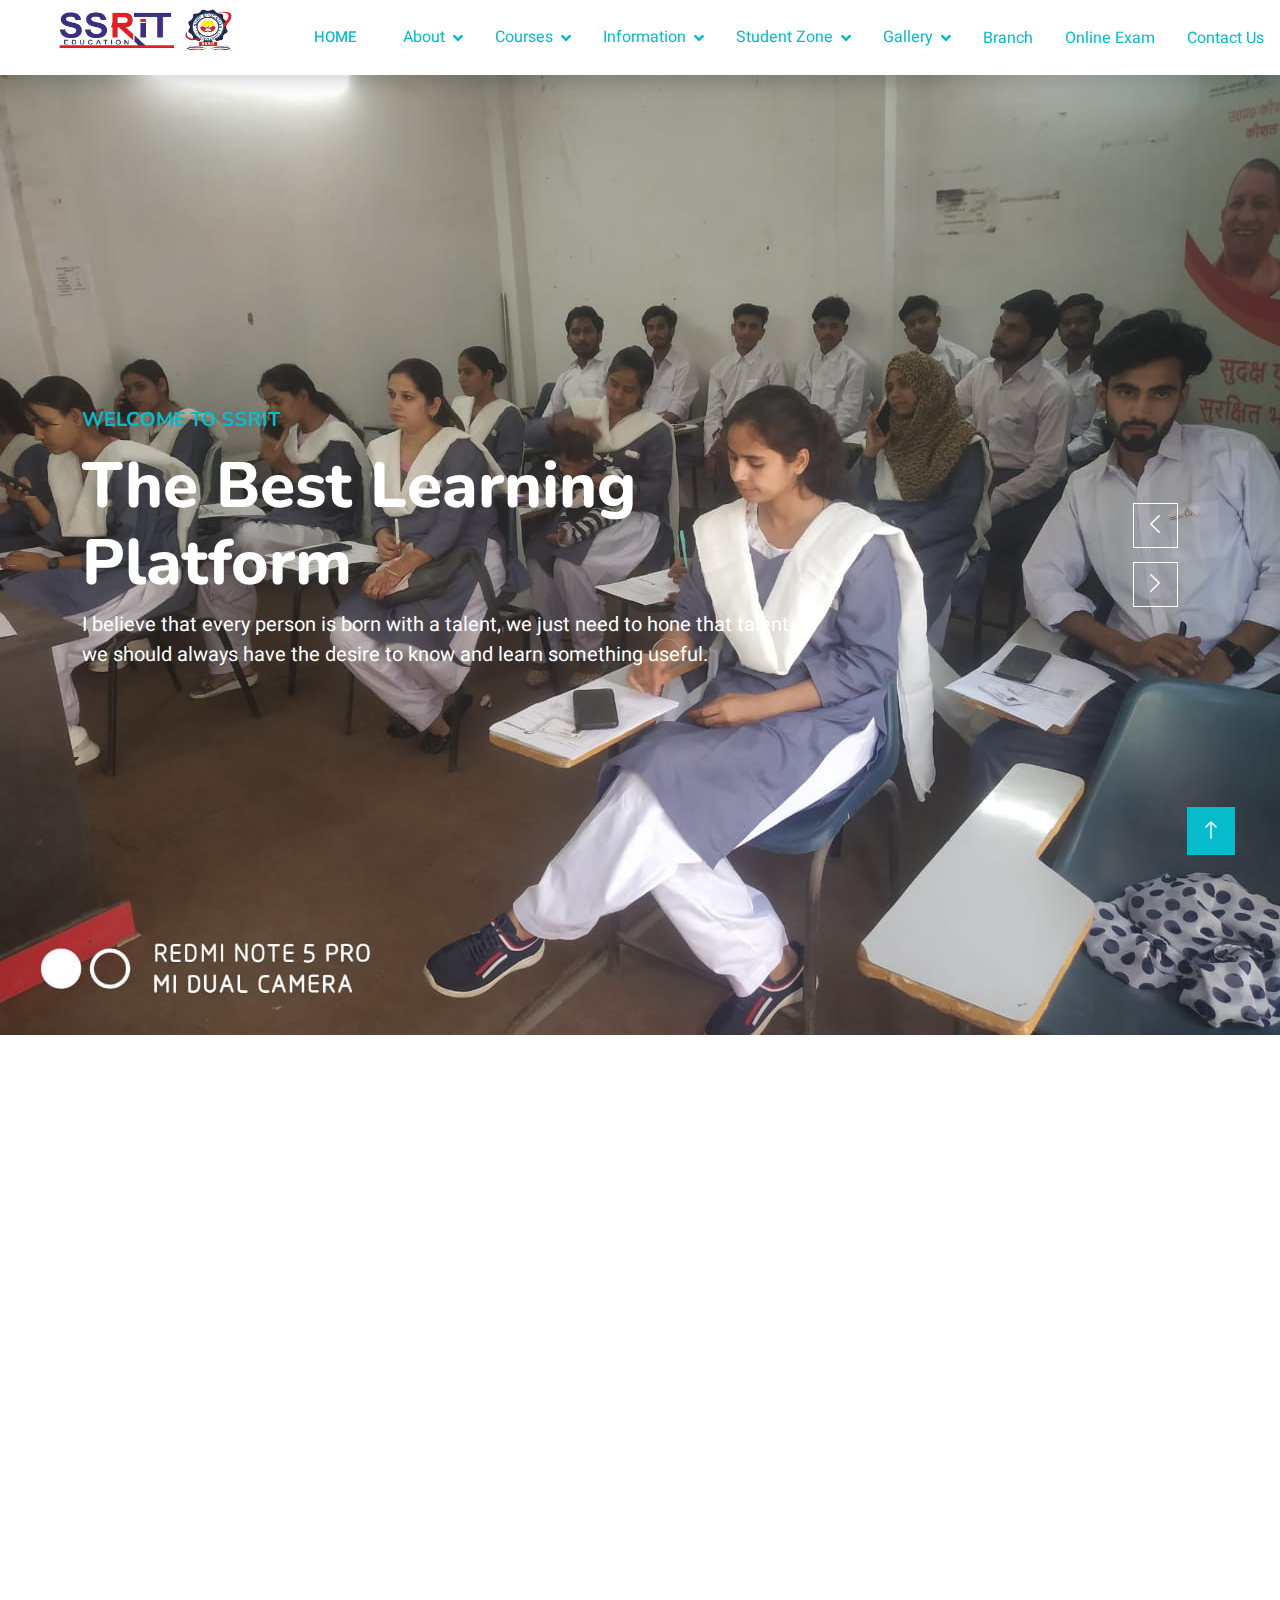
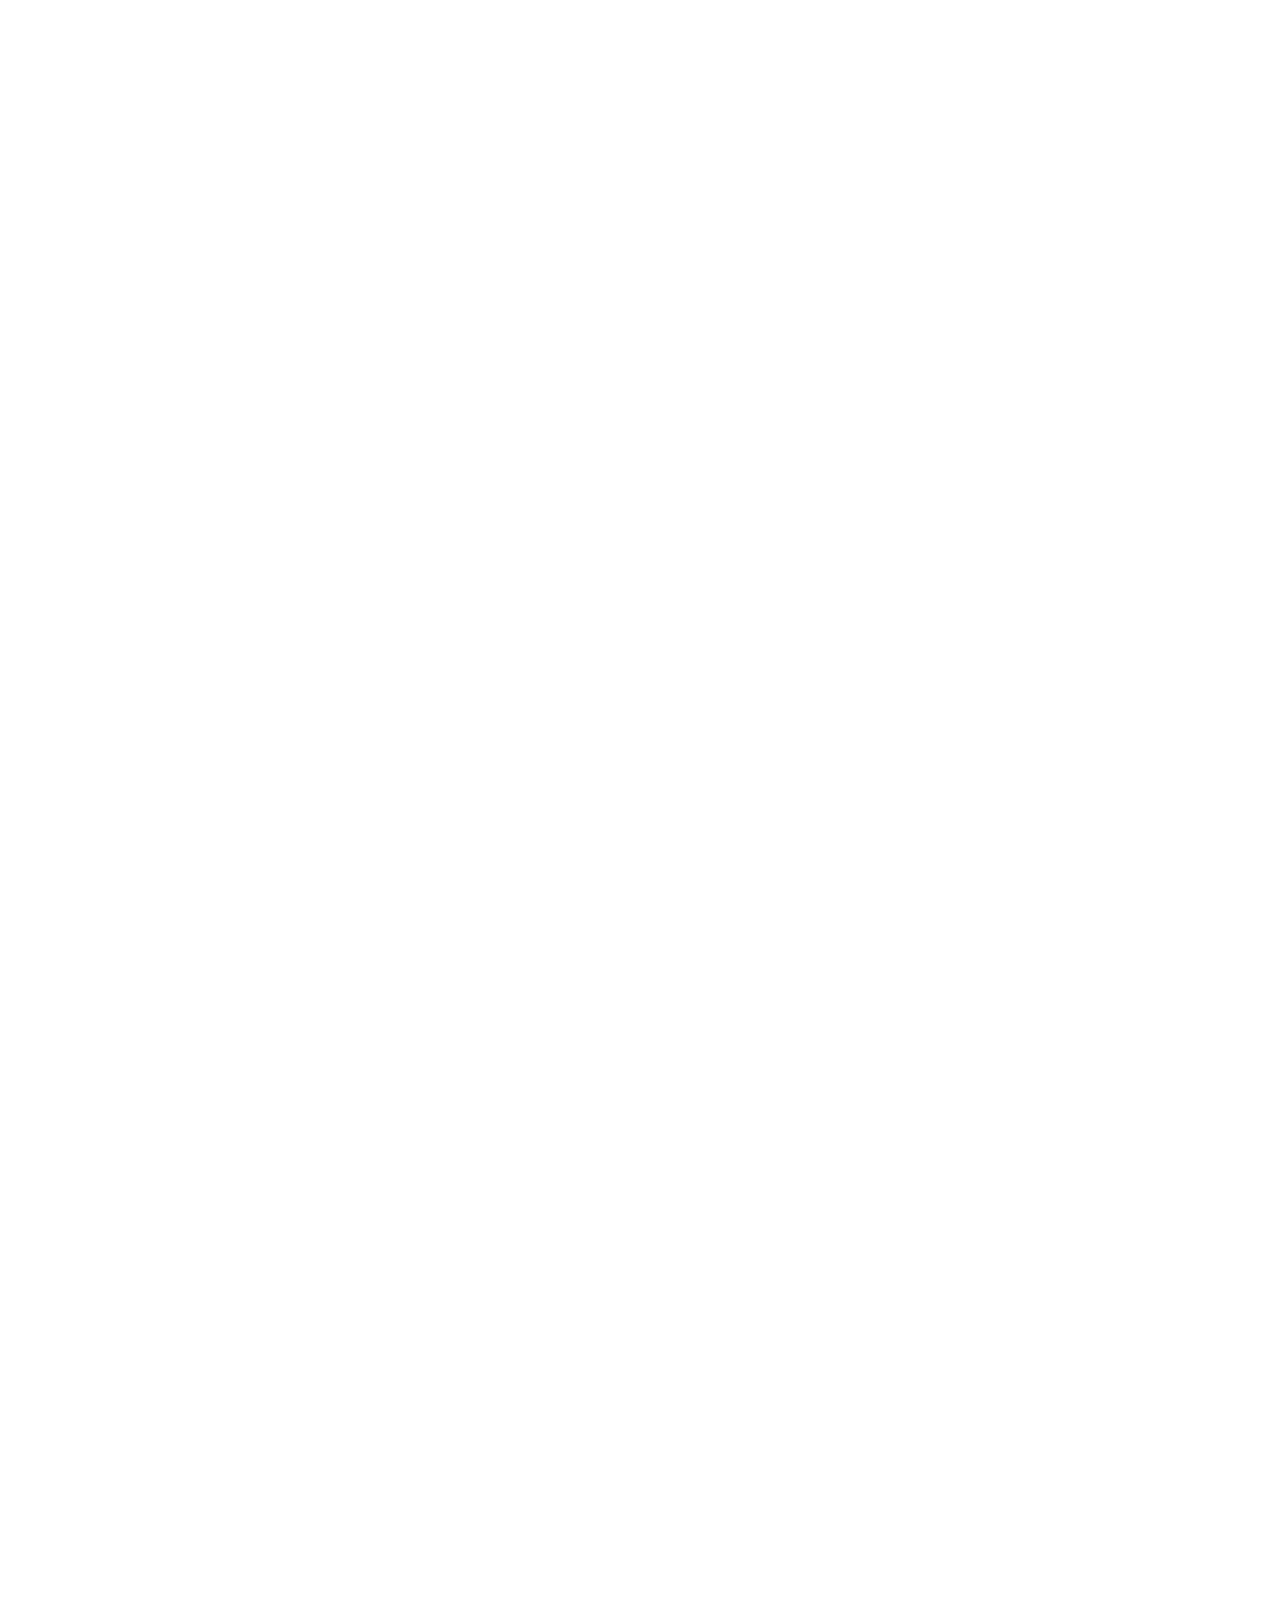
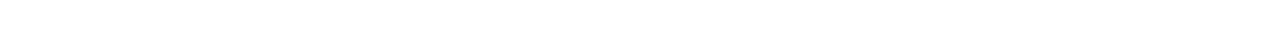
<file: index.html>
<!DOCTYPE html>
<html lang="en">

<head>
    <meta charset="utf-8">
    <title>SSRIT </title>
    <meta content="width=device-width, initial-scale=1.0" name="viewport">
    <meta content="" name="keywords">
    <meta content="" name="description">

    <!-- Favicon -->
    <link href="img/favicon.ico" rel="icon">

    <!-- Google Web Fonts -->
    <link rel="preconnect" href="https://fonts.googleapis.com">
    <link rel="preconnect" href="https://fonts.gstatic.com" crossorigin>
    <link href="https://fonts.googleapis.com/css2?family=Heebo:wght@400;500;600&family=Nunito:wght@600;700;800&display=swap" rel="stylesheet">

    <!-- Icon Font Stylesheet -->
    <link href="https://cdnjs.cloudflare.com/ajax/libs/font-awesome/5.10.0/css/all.min.css" rel="stylesheet">
    <link href="https://cdn.jsdelivr.net/npm/bootstrap-icons@1.4.1/font/bootstrap-icons.css" rel="stylesheet">

    <!-- Libraries Stylesheet -->
    <link href="lib/animate/animate.min.css" rel="stylesheet">
    <link href="lib/owlcarousel/assets/owl.carousel.min.css" rel="stylesheet">

    <!-- Customized Bootstrap Stylesheet -->
    <link href="css/bootstrap.min.css" rel="stylesheet">

    <!-- Template Stylesheet -->
    <link href="css/style.css" rel="stylesheet">
</head>

<body>
    <!-- Spinner Start -->
    <div id="spinner" class="show bg-white position-fixed translate-middle w-100 vh-100 top-50 start-50 d-flex align-items-center justify-content-center">
        <div class="spinner-border text-primary" style="width: 3rem; height: 3rem;" role="status">
            <span class="sr-only">Loading...</span>
        </div>
    </div>
    <!-- Spinner End -->


    <!-- Navbar Start -->
    <nav class="navbar navbar-expand-lg bg-white navbar-light shadow sticky-top p-0">
        <a href="index.html" class="navbar-brand d-flex align-items-center px-4 px-lg-5">
           <img src="img/photo scrolling/logo.png" width="200" height="100" alt="">
        </a>
        <button type="button" class="navbar-toggler me-4" data-bs-toggle="collapse" data-bs-target="#navbarCollapse">
            <span class="navbar-toggler-icon"></span>
        </button>
        <div class="collapse navbar-collapse" id="navbarCollapse">
            <div class="navbar-nav ms-auto p-4 p-lg-0">
                <a href="index.html" class="nav-item nav-link active">Home</a>
                </div>
                
                <div class="nav-item dropdown">
                    <a href="#" class="nav-link dropdown-toggle" data-bs-toggle="dropdown">About</a>
                    <div class="dropdown-menu fade-down m-0">
                        <a href="Who.html" class="dropdown-item">Who we are ?</a>
                        <a href="Director.html" class="dropdown-item">Director Message</a>
                        <a href="Staff.html" class="dropdown-item">Management & Staff</a>
                    </div>
            </div>
            <div class="nav-item dropdown">
                <a href="#" class="nav-link dropdown-toggle" data-bs-toggle="dropdown">Courses</a>
                <div class="dropdown-menu fade-down m-0">
                    <a href="Accounting.html" class="dropdown-item">Accounting Courses</a>
                    <a href="Software.html" class="dropdown-item">Software Courses</a>
                    <a href="OtherCourses.html" class="dropdown-item">Other Courses</a>
                </div>
        </div>
        <div class="nav-item dropdown">
            <a href="#" class="nav-link dropdown-toggle" data-bs-toggle="dropdown">Information</a>
            <div class="dropdown-menu fade-down m-0">
                <a href="Rules.html" class="dropdown-item">Rules & Regulation</a>
                <a href="Achievers.html" class="dropdown-item">Our Achievers</a>
              
</div>
    </div>
                <div class="nav-item dropdown">
                    <a href="#" class="nav-link dropdown-toggle" data-bs-toggle="dropdown">Student Zone</a>
                    <div class="dropdown-menu fade-down m-0">
                        <a href="Certificate.html" class="dropdown-item">Certificate Download</a>
                        <a href="Attendance.html" class="dropdown-item">Attendance</a>
                       
                    </div>
                </div>


                <div class="nav-item dropdown">
                    <a href="#" class="nav-link dropdown-toggle" data-bs-toggle="dropdown">Gallery</a>
                    <div class="dropdown-menu fade-down m-0">
                        <a href="Picture.html" class="dropdown-item">Picture Gallery</a>
                        <a href="Video.html" class="dropdown-item">Video Gallery</a>
                       
                    </div>
                </div>
                 
                   
                </div>
                <a href="branch.html" class="nav-item nav-link">Branch</a>



                
                <a href="Online.html" class="nav-item nav-link">Online Exam</a>
                <a href="contact.html" class="nav-item nav-link">Contact Us</a>
            </div>
             </div>
    </nav>
    <!-- Navbar End -->


    <!-- Carousel Start -->
    <div class="container-fluid p-0 mb-5">
        <div class="owl-carousel header-carousel position-relative">
            <div class="owl-carousel-item position-relative">
                <img class="img-fluid" src="img/photo scrolling/img1.jpg" alt="">
                <div class="position-absolute top-0 start-0 w-100 h-100 d-flex align-items-center" ">
                    <div class="container">
                        <div class="row justify-content-start">
                            <div class="col-sm-10 col-lg-8">
                                <h5 class="text-primary text-uppercase mb-3 animated slideInDown">Welcome to SSRIT</h5>
                                <h1 class="display-3 text-white animated slideInDown">The Best Learning Platform</h1>
                                <p class="fs-5 text-white mb-4 pb-2">I believe that every person is born with a talent, we just need to hone that talent, we should always have the desire to know and learn something useful.</p>
                                  </div>
                        </div>
                    </div>
                </div>
            </div>
            <div class="owl-carousel-item position-relative">
                <img class="img-fluid" src="img/photo scrolling/img2.jpg" alt="">
               
            </div>
        </div>
    </div>

    
    <!-- Carousel End -->


    <!-- Service Start -->
    <div class="text-center wow fadeInUp" data-wow-delay="0.1s">
        <h6 class="section-title bg-white text-center text-primary px-3">Our Activities</h6>
        <h1 class="mb-5">Our Core Value</h1>
    </div>
    <div class="container-xxl py-5">
        <div class="container">
            <div class="row g-4">
                <div class="col-lg-3 col-sm-6 wow fadeInUp" data-wow-delay="0.1s">
                    <div class="service-item text-center pt-3">
                        <div class="p-4">
                            <img src="img/small logo/image1.jpg" alt="">
                            <h5 class="mb-3">Learning & Fun
                                </h5>
                            <p>Teaches the skills that industry
                                employers need today</p>
                        </div>
                    </div>
                </div>
                <div class="col-lg-3 col-sm-6 wow fadeInUp" data-wow-delay="0.3s">
                    <div class="service-item text-center pt-3">
                        <div class="p-4">
                          <img src="img/small logo/image2.jpg" alt="">
                            <h5 class="mb-3">Great Teacher
                                </h5>
                            <p>Delivers credentials endorsed
                                by employers</p>
                        </div>
                    </div>
                </div>
                <div class="col-lg-3 col-sm-6 wow fadeInUp" data-wow-delay="0.5s">
                    <div class="service-item text-center pt-3">
                        <div class="p-4">
                           <img src="img/small logo/image3.jpg" alt="">
                            <h5 class="mb-3">High quaity care
                               </h5>
                            <p> Educates at a fraction of the cost
                                of traditional schools</p>
                        </div>
                    </div>
                </div>
                <div class="col-lg-3 col-sm-6 wow fadeInUp" data-wow-delay="0.7s">
                    <div class="service-item text-center pt-3">
                        <div class="p-4">
                           <img src="img/small logo/image4.jpg" alt="">
                            <h5 class="mb-3">Fast Support
                                </h5>
                            <p>Full time support to our students.</p>
                        </div>
                    </div>
                </div>
            </div>
        </div>
    </div>
    <!-- Service End -->


    <!-- About Start -->
    <div class="container-xxl py-5">
        <div class="container">
            <div class="row g-5">
                <div class="col-lg-6 wow fadeInUp" data-wow-delay="0.1s" style="min-height: 400px;">
                    <div class="position-relative h-100">
                        <img class="img-fluid position-absolute w-100 h-100" src="img/about.jpg" alt="" style="object-fit: cover;">
                    </div>
                </div>
                <div class="col-lg-6 wow fadeInUp" data-wow-delay="0.3s">
                    <h6 class="section-title bg-white text-start text-primary pe-3">About Us</h6>
                    <h1 class="mb-4">Welcome to SSRIT</h1>
                    <p class="mb-4">We offer a dynamic and supportive environment encouraging our student to reach their full academic and personal potential facing all challenges with confidence and courage.</p>
                  <div class="row gy-2 gx-4 mb-4">
                        <div class="col-sm-6">
                            <p class="mb-0"><i class="fa fa-arrow-right text-primary me-2"></i>Quality Educators</p>
                        </div>
                        <div class="col-sm-6">
                            <p class="mb-0"><i class="fa fa-arrow-right text-primary me-2"></i>Learn Discipline</p>
                        </div>
                        <div class="col-sm-6">
                            <p class="mb-0"><i class="fa fa-arrow-right text-primary me-2"></i>Online Access</p>
                        </div>
                        <div class="col-sm-6">
                            <p class="mb-0"><i class="fa fa-arrow-right text-primary me-2"></i>Full Day Sessions</p>
                        </div>
                      
                    </div>
                    <a class="btn btn-primary py-3 px-5 mt-2" href="#">Read More</a>
                </div>
            </div>
        </div>
    </div>
    <!-- About End -->


    <!-- Categories Start -->
    <div class="container-xxl py-5 category">
        <div class="container">
            <div class="text-center wow fadeInUp" data-wow-delay="0.1s">
                <h6 class="section-title bg-white text-center text-primary px-3">Categories</h6>
                <h1 class="mb-5">Courses Categories</h1>
            </div>
            <div class="row g-3">
                <div class="col-lg-7 col-md-6">
                    <div class="row g-3">
                        <div class="col-lg-12 col-md-12 wow zoomIn" data-wow-delay="0.1s">
                            <a class="position-relative d-block overflow-hidden" href="">
                                <img class="img-fluid" src="img/tally.png" alt="">
                                <div class="bg-white text-center position-absolute bottom-0 end-0 py-2 px-3" style="margin: 1px;">
                                    <h5 class="m-0">Tally Software</h5>
                                    <small class="text-primary">49 Courses</small>
                                </div>
                            </a>
                        </div>
                        <div class="col-lg-6 col-md-12 wow zoomIn" data-wow-delay="0.3s">
                            <a class="position-relative d-block overflow-hidden" href="">
                                <img class="img-fluid" src="img/photoshop.png" alt="">
                                <div class="bg-white text-center position-absolute bottom-0 end-0 py-2 px-3" style="margin: 1px;">
                                    <h5 class="m-0">Graphic Design</h5>
                                    <small class="text-primary">49 Courses</small>
                                </div>
                            </a>
                        </div>
                        <div class="col-lg-6 col-md-12 wow zoomIn" data-wow-delay="0.5s">
                            <a class="position-relative d-block overflow-hidden" href="">
                                <img class="img-fluid" src="img/ms office.jpeg" alt="">
                                <div class="bg-white text-center position-absolute bottom-0 end-0 py-2 px-3" style="margin: 1px;">
                                    <h5 class="m-0">Ms Office</h5>
                                    <small class="text-primary">49 Courses</small>
                                </div>
                            </a>
                        </div>
                    </div>
                </div>
                <div class="col-lg-5 col-md-6 wow zoomIn" data-wow-delay="0.7s" style="min-height: 350px;">
                    <a class="position-relative d-block h-100 overflow-hidden" href="">
                        <img class="img-fluid position-absolute w-100 h-100" src="img/web development.jpeg" alt="" style="object-fit: cover;">
                        <div class="bg-white text-center position-absolute bottom-0 end-0 py-2 px-3" style="margin:  1px;">
                            <h5 class="m-0">Web development</h5>
                            <small class="text-primary">49 Courses</small>
                        </div>
                    </a>
                </div>
            </div>
        </div>
    </div>
    <!-- Categories Start -->


    <!-- Courses Start -->
  
    <!-- Testimonial End -->
        

    <!-- Footer Start -->
    <div class="container-fluid bg-dark text-light footer pt-5 mt-5 wow fadeIn" data-wow-delay="0.1s">
        <div class="container py-5">
            <div class="row g-5">
                <div class="col-lg-3 col-md-6">
                    <h4 class="text-white mb-3">Quick Link</h4>
                    <a class="btn btn-link" href="">About Us</a>
                    <a class="btn btn-link" href="">Contact Us</a>
                    <a class="btn btn-link" href="">Privacy Policy</a>
                    <a class="btn btn-link" href="">Terms & Condition</a>
                    <a class="btn btn-link" href="">FAQs & Help</a>
                </div>
                <div class="col-lg-3 col-md-6">
                    <h4 class="text-white mb-3">Contact</h4>
                    <p class="mb-2"><i class="fa fa-map-marker-alt me-3"></i>Near Dr lal Phonology,  Saharanpur road Chhutmalpur</p>
                    <p class="mb-2"><i class="fa fa-phone-alt me-3"></i>+91 84498 94238</p>
                    <p class="mb-2"><i class="fa fa-envelope me-3"></i>SSRIT.com</p>
                    <div class="d-flex pt-2">
                        <a class="btn btn-outline-light btn-social" href=""><i class="fab fa-twitter"></i></a>
                        <a class="btn btn-outline-light btn-social" href=""><i class="fab fa-facebook-f"></i></a>
                        <a class="btn btn-outline-light btn-social" href=""><i class="fab fa-youtube"></i></a>
                        <a class="btn btn-outline-light btn-social" href=""><i class="fab fa-linkedin-in"></i></a>
                    </div>
                </div>
                <div class="col-lg-3 col-md-6">
                    <h4 class="text-white mb-3">Gallery</h4>
                    <div class="row g-2 pt-2">
                        <div class="col-4">
                            <img class="img-fluid bg-light p-1" src="img/course-1.jpg" alt="">
                        </div>
                        <div class="col-4">
                            <img class="img-fluid bg-light p-1" src="img/course-2.jpg" alt="">
                        </div>
                        <div class="col-4">
                            <img class="img-fluid bg-light p-1" src="img/course-3.jpg" alt="">
                        </div>
                        <div class="col-4">
                            <img class="img-fluid bg-light p-1" src="img/course-2.jpg" alt="">
                        </div>
                        <div class="col-4">
                            <img class="img-fluid bg-light p-1" src="img/course-3.jpg" alt="">
                        </div>
                        <div class="col-4">
                            <img class="img-fluid bg-light p-1" src="img/course-1.jpg" alt="">
                        </div>
                    </div>
                </div>
              
            </div>
        </div>
        <div class="container">
            <div class="copyright">
                <div class="row">
                    <div class="col-md-6 text-center text-md-start mb-3 mb-md-0">
                        &copy; <a class="border-bottom" href="#">SSRIT</a>, All Right Reserved.

                        <!--/*** This template is free as long as you keep the footer author’s credit link/attribution link/backlink. If you'd like to use the template without the footer author’s credit link/attribution link/backlink, you can purchase the Credit Removal License from "https://htmlcodex.com/credit-removal". Thank you for your support. ***/-->
                        Designed By <a class="border-bottom" href="https://htmlcodex.com">ASHTAKSHA</a><br><br>
                        Distributed By <a class="border-bottom" href="https://themewagon.com">ASHTAKSHA</a>
                    </div>
                   
                </div>
            </div>
        </div>
    </div>
    <!-- Footer End -->


    <!-- Back to Top -->
    <a href="#" class="btn btn-lg btn-primary btn-lg-square back-to-top"><i class="bi bi-arrow-up"></i></a>


    <!-- JavaScript Libraries -->
    <script src="https://code.jquery.com/jquery-3.4.1.min.js"></script>
    <script src="https://cdn.jsdelivr.net/npm/bootstrap@5.0.0/dist/js/bootstrap.bundle.min.js"></script>
    <script src="lib/wow/wow.min.js"></script>
    <script src="lib/easing/easing.min.js"></script>
    <script src="lib/waypoints/waypoints.min.js"></script>
    <script src="lib/owlcarousel/owl.carousel.min.js"></script>

    <!-- Template Javascript -->
    <script src="js/main.js"></script>
</body>

</html>
</file>
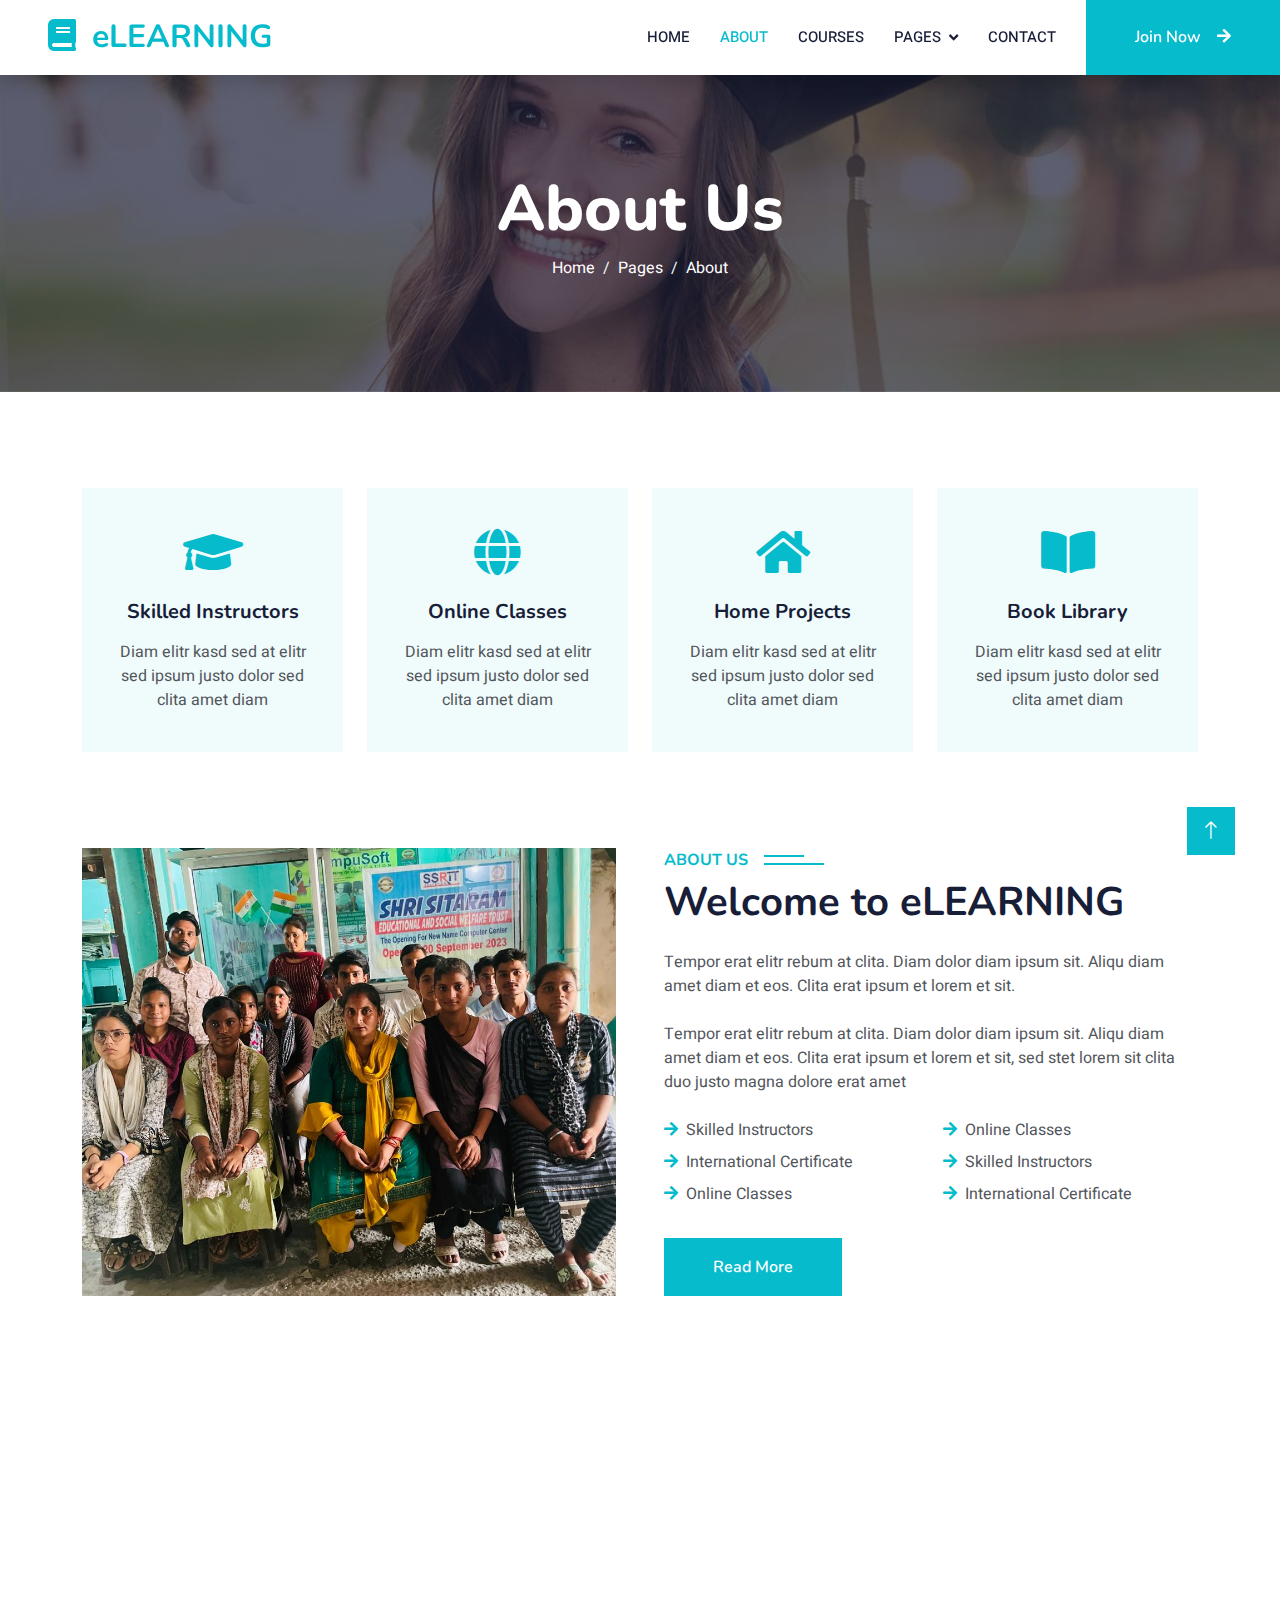
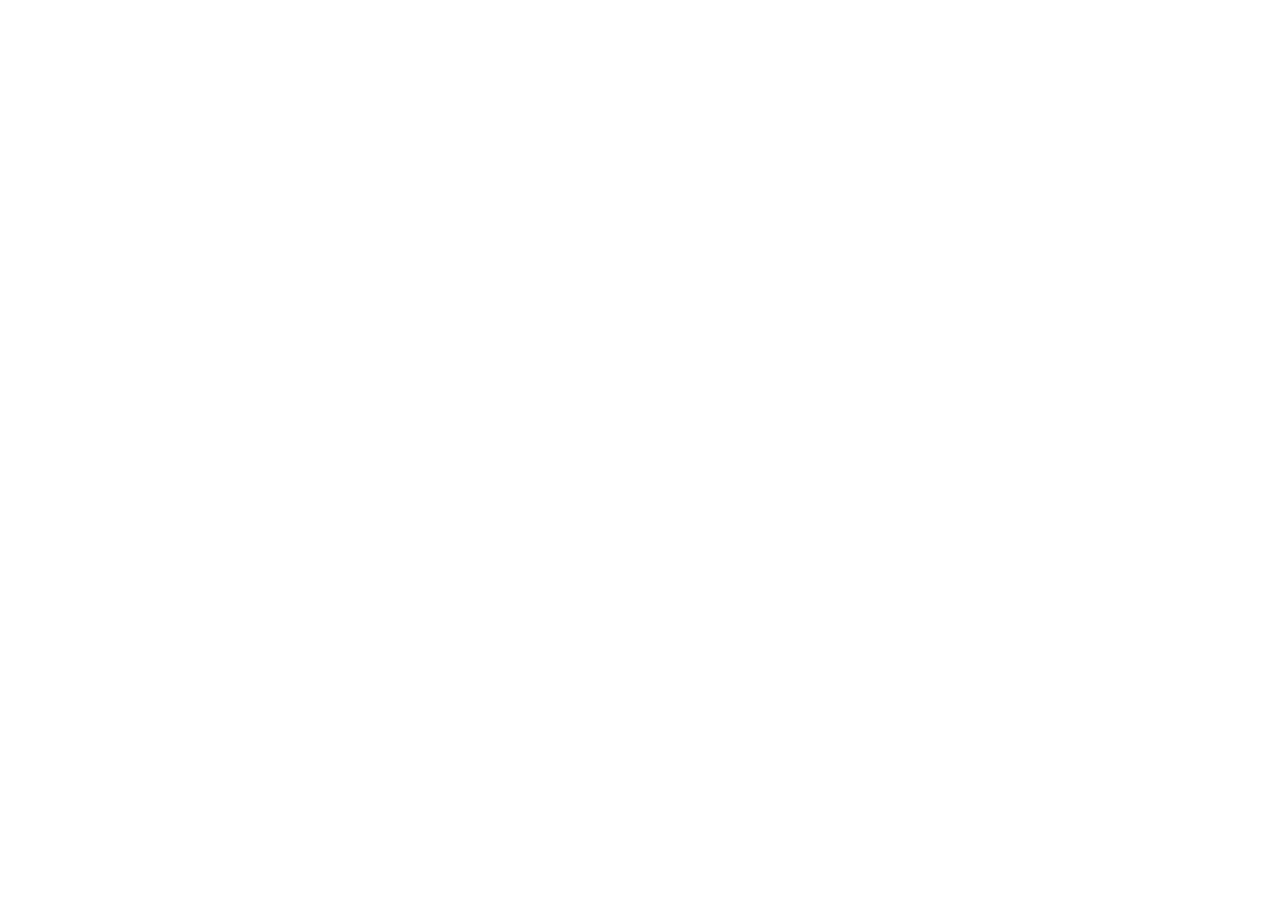
<file: about.html>
<!DOCTYPE html>
<html lang="en">

<head>
    <meta charset="utf-8">
    <title>eLEARNING - eLearning HTML Template</title>
    <meta content="width=device-width, initial-scale=1.0" name="viewport">
    <meta content="" name="keywords">
    <meta content="" name="description">

    <!-- Favicon -->
    <link href="img/favicon.ico" rel="icon">

    <!-- Google Web Fonts -->
    <link rel="preconnect" href="https://fonts.googleapis.com">
    <link rel="preconnect" href="https://fonts.gstatic.com" crossorigin>
    <link href="https://fonts.googleapis.com/css2?family=Heebo:wght@400;500;600&family=Nunito:wght@600;700;800&display=swap" rel="stylesheet">

    <!-- Icon Font Stylesheet -->
    <link href="https://cdnjs.cloudflare.com/ajax/libs/font-awesome/5.10.0/css/all.min.css" rel="stylesheet">
    <link href="https://cdn.jsdelivr.net/npm/bootstrap-icons@1.4.1/font/bootstrap-icons.css" rel="stylesheet">

    <!-- Libraries Stylesheet -->
    <link href="lib/animate/animate.min.css" rel="stylesheet">
    <link href="lib/owlcarousel/assets/owl.carousel.min.css" rel="stylesheet">

    <!-- Customized Bootstrap Stylesheet -->
    <link href="css/bootstrap.min.css" rel="stylesheet">

    <!-- Template Stylesheet -->
    <link href="css/style.css" rel="stylesheet">
</head>

<body>
    <!-- Spinner Start -->
    <div id="spinner" class="show bg-white position-fixed translate-middle w-100 vh-100 top-50 start-50 d-flex align-items-center justify-content-center">
        <div class="spinner-border text-primary" style="width: 3rem; height: 3rem;" role="status">
            <span class="sr-only">Loading...</span>
        </div>
    </div>
    <!-- Spinner End -->


    <!-- Navbar Start -->
    <nav class="navbar navbar-expand-lg bg-white navbar-light shadow sticky-top p-0">
        <a href="index.html" class="navbar-brand d-flex align-items-center px-4 px-lg-5">
            <h2 class="m-0 text-primary"><i class="fa fa-book me-3"></i>eLEARNING</h2>
        </a>
        <button type="button" class="navbar-toggler me-4" data-bs-toggle="collapse" data-bs-target="#navbarCollapse">
            <span class="navbar-toggler-icon"></span>
        </button>
        <div class="collapse navbar-collapse" id="navbarCollapse">
            <div class="navbar-nav ms-auto p-4 p-lg-0">
                <a href="index.html" class="nav-item nav-link">Home</a>
                <a href="about.html" class="nav-item nav-link active">About</a>
                <a href="courses.html" class="nav-item nav-link">Courses</a>
                <div class="nav-item dropdown">
                    <a href="#" class="nav-link dropdown-toggle" data-bs-toggle="dropdown">Pages</a>
                    <div class="dropdown-menu fade-down m-0">
                        <a href="team.html" class="dropdown-item">Our Team</a>
                        <a href="testimonial.html" class="dropdown-item">Testimonial</a>
                        <a href="404.html" class="dropdown-item">404 Page</a>
                    </div>
                </div>
                <a href="contact.html" class="nav-item nav-link">Contact</a>
            </div>
            <a href="" class="btn btn-primary py-4 px-lg-5 d-none d-lg-block">Join Now<i class="fa fa-arrow-right ms-3"></i></a>
        </div>
    </nav>
    <!-- Navbar End -->


    <!-- Header Start -->
    <div class="container-fluid bg-primary py-5 mb-5 page-header">
        <div class="container py-5">
            <div class="row justify-content-center">
                <div class="col-lg-10 text-center">
                    <h1 class="display-3 text-white animated slideInDown">About Us</h1>
                    <nav aria-label="breadcrumb">
                        <ol class="breadcrumb justify-content-center">
                            <li class="breadcrumb-item"><a class="text-white" href="#">Home</a></li>
                            <li class="breadcrumb-item"><a class="text-white" href="#">Pages</a></li>
                            <li class="breadcrumb-item text-white active" aria-current="page">About</li>
                        </ol>
                    </nav>
                </div>
            </div>
        </div>
    </div>
    <!-- Header End -->


    <!-- Service Start -->
    <div class="container-xxl py-5">
        <div class="container">
            <div class="row g-4">
                <div class="col-lg-3 col-sm-6 wow fadeInUp" data-wow-delay="0.1s">
                    <div class="service-item text-center pt-3">
                        <div class="p-4">
                            <i class="fa fa-3x fa-graduation-cap text-primary mb-4"></i>
                            <h5 class="mb-3">Skilled Instructors</h5>
                            <p>Diam elitr kasd sed at elitr sed ipsum justo dolor sed clita amet diam</p>
                        </div>
                    </div>
                </div>
                <div class="col-lg-3 col-sm-6 wow fadeInUp" data-wow-delay="0.3s">
                    <div class="service-item text-center pt-3">
                        <div class="p-4">
                            <i class="fa fa-3x fa-globe text-primary mb-4"></i>
                            <h5 class="mb-3">Online Classes</h5>
                            <p>Diam elitr kasd sed at elitr sed ipsum justo dolor sed clita amet diam</p>
                        </div>
                    </div>
                </div>
                <div class="col-lg-3 col-sm-6 wow fadeInUp" data-wow-delay="0.5s">
                    <div class="service-item text-center pt-3">
                        <div class="p-4">
                            <i class="fa fa-3x fa-home text-primary mb-4"></i>
                            <h5 class="mb-3">Home Projects</h5>
                            <p>Diam elitr kasd sed at elitr sed ipsum justo dolor sed clita amet diam</p>
                        </div>
                    </div>
                </div>
                <div class="col-lg-3 col-sm-6 wow fadeInUp" data-wow-delay="0.7s">
                    <div class="service-item text-center pt-3">
                        <div class="p-4">
                            <i class="fa fa-3x fa-book-open text-primary mb-4"></i>
                            <h5 class="mb-3">Book Library</h5>
                            <p>Diam elitr kasd sed at elitr sed ipsum justo dolor sed clita amet diam</p>
                        </div>
                    </div>
                </div>
            </div>
        </div>
    </div>
    <!-- Service End -->


    <!-- About Start -->
    <div class="container-xxl py-5">
        <div class="container">
            <div class="row g-5">
                <div class="col-lg-6 wow fadeInUp" data-wow-delay="0.1s" style="min-height: 400px;">
                    <div class="position-relative h-100">
                        <img class="img-fluid position-absolute w-100 h-100" src="img/about.jpg" alt="" style="object-fit: cover;">
                    </div>
                </div>
                <div class="col-lg-6 wow fadeInUp" data-wow-delay="0.3s">
                    <h6 class="section-title bg-white text-start text-primary pe-3">About Us</h6>
                    <h1 class="mb-4">Welcome to eLEARNING</h1>
                    <p class="mb-4">Tempor erat elitr rebum at clita. Diam dolor diam ipsum sit. Aliqu diam amet diam et eos. Clita erat ipsum et lorem et sit.</p>
                    <p class="mb-4">Tempor erat elitr rebum at clita. Diam dolor diam ipsum sit. Aliqu diam amet diam et eos. Clita erat ipsum et lorem et sit, sed stet lorem sit clita duo justo magna dolore erat amet</p>
                    <div class="row gy-2 gx-4 mb-4">
                        <div class="col-sm-6">
                            <p class="mb-0"><i class="fa fa-arrow-right text-primary me-2"></i>Skilled Instructors</p>
                        </div>
                        <div class="col-sm-6">
                            <p class="mb-0"><i class="fa fa-arrow-right text-primary me-2"></i>Online Classes</p>
                        </div>
                        <div class="col-sm-6">
                            <p class="mb-0"><i class="fa fa-arrow-right text-primary me-2"></i>International Certificate</p>
                        </div>
                        <div class="col-sm-6">
                            <p class="mb-0"><i class="fa fa-arrow-right text-primary me-2"></i>Skilled Instructors</p>
                        </div>
                        <div class="col-sm-6">
                            <p class="mb-0"><i class="fa fa-arrow-right text-primary me-2"></i>Online Classes</p>
                        </div>
                        <div class="col-sm-6">
                            <p class="mb-0"><i class="fa fa-arrow-right text-primary me-2"></i>International Certificate</p>
                        </div>
                    </div>
                    <a class="btn btn-primary py-3 px-5 mt-2" href="">Read More</a>
                </div>
            </div>
        </div>
    </div>
    <!-- About End -->


    <!-- Team Start -->
    <div class="container-xxl py-5">
        <div class="container">
            <div class="text-center wow fadeInUp" data-wow-delay="0.1s">
                <h6 class="section-title bg-white text-center text-primary px-3">Instructors</h6>
                <h1 class="mb-5">Expert Instructors</h1>
            </div>
            <div class="row g-4">
                <div class="col-lg-3 col-md-6 wow fadeInUp" data-wow-delay="0.1s">
                    <div class="team-item bg-light">
                        <div class="overflow-hidden">
                            <img class="img-fluid" src="img/team-1.jpg" alt="">
                        </div>
                        <div class="position-relative d-flex justify-content-center" style="margin-top: -23px;">
                            <div class="bg-light d-flex justify-content-center pt-2 px-1">
                                <a class="btn btn-sm-square btn-primary mx-1" href=""><i class="fab fa-facebook-f"></i></a>
                                <a class="btn btn-sm-square btn-primary mx-1" href=""><i class="fab fa-twitter"></i></a>
                                <a class="btn btn-sm-square btn-primary mx-1" href=""><i class="fab fa-instagram"></i></a>
                            </div>
                        </div>
                        <div class="text-center p-4">
                            <h5 class="mb-0">Instructor Name</h5>
                            <small>Designation</small>
                        </div>
                    </div>
                </div>
                <div class="col-lg-3 col-md-6 wow fadeInUp" data-wow-delay="0.3s">
                    <div class="team-item bg-light">
                        <div class="overflow-hidden">
                            <img class="img-fluid" src="img/team-2.jpg" alt="">
                        </div>
                        <div class="position-relative d-flex justify-content-center" style="margin-top: -23px;">
                            <div class="bg-light d-flex justify-content-center pt-2 px-1">
                                <a class="btn btn-sm-square btn-primary mx-1" href=""><i class="fab fa-facebook-f"></i></a>
                                <a class="btn btn-sm-square btn-primary mx-1" href=""><i class="fab fa-twitter"></i></a>
                                <a class="btn btn-sm-square btn-primary mx-1" href=""><i class="fab fa-instagram"></i></a>
                            </div>
                        </div>
                        <div class="text-center p-4">
                            <h5 class="mb-0">Instructor Name</h5>
                            <small>Designation</small>
                        </div>
                    </div>
                </div>
                <div class="col-lg-3 col-md-6 wow fadeInUp" data-wow-delay="0.5s">
                    <div class="team-item bg-light">
                        <div class="overflow-hidden">
                            <img class="img-fluid" src="img/team-3.jpg" alt="">
                        </div>
                        <div class="position-relative d-flex justify-content-center" style="margin-top: -23px;">
                            <div class="bg-light d-flex justify-content-center pt-2 px-1">
                                <a class="btn btn-sm-square btn-primary mx-1" href=""><i class="fab fa-facebook-f"></i></a>
                                <a class="btn btn-sm-square btn-primary mx-1" href=""><i class="fab fa-twitter"></i></a>
                                <a class="btn btn-sm-square btn-primary mx-1" href=""><i class="fab fa-instagram"></i></a>
                            </div>
                        </div>
                        <div class="text-center p-4">
                            <h5 class="mb-0">Instructor Name</h5>
                            <small>Designation</small>
                        </div>
                    </div>
                </div>
                <div class="col-lg-3 col-md-6 wow fadeInUp" data-wow-delay="0.7s">
                    <div class="team-item bg-light">
                        <div class="overflow-hidden">
                            <img class="img-fluid" src="img/team-4.jpg" alt="">
                        </div>
                        <div class="position-relative d-flex justify-content-center" style="margin-top: -23px;">
                            <div class="bg-light d-flex justify-content-center pt-2 px-1">
                                <a class="btn btn-sm-square btn-primary mx-1" href=""><i class="fab fa-facebook-f"></i></a>
                                <a class="btn btn-sm-square btn-primary mx-1" href=""><i class="fab fa-twitter"></i></a>
                                <a class="btn btn-sm-square btn-primary mx-1" href=""><i class="fab fa-instagram"></i></a>
                            </div>
                        </div>
                        <div class="text-center p-4">
                            <h5 class="mb-0">Instructor Name</h5>
                            <small>Designation</small>
                        </div>
                    </div>
                </div>
            </div>
        </div>
    </div>
    <!-- Team End -->
        

    <!-- Footer Start -->
    <div class="container-fluid bg-dark text-light footer pt-5 mt-5 wow fadeIn" data-wow-delay="0.1s">
        <div class="container py-5">
            <div class="row g-5">
                <div class="col-lg-3 col-md-6">
                    <h4 class="text-white mb-3">Quick Link</h4>
                    <a class="btn btn-link" href="">About Us</a>
                    <a class="btn btn-link" href="">Contact Us</a>
                    <a class="btn btn-link" href="">Privacy Policy</a>
                    <a class="btn btn-link" href="">Terms & Condition</a>
                    <a class="btn btn-link" href="">FAQs & Help</a>
                </div>
                <div class="col-lg-3 col-md-6">
                    <h4 class="text-white mb-3">Contact</h4>
                    <p class="mb-2"><i class="fa fa-map-marker-alt me-3"></i>123 Street, New York, USA</p>
                    <p class="mb-2"><i class="fa fa-phone-alt me-3"></i>+012 345 67890</p>
                    <p class="mb-2"><i class="fa fa-envelope me-3"></i>info@example.com</p>
                    <div class="d-flex pt-2">
                        <a class="btn btn-outline-light btn-social" href=""><i class="fab fa-twitter"></i></a>
                        <a class="btn btn-outline-light btn-social" href=""><i class="fab fa-facebook-f"></i></a>
                        <a class="btn btn-outline-light btn-social" href=""><i class="fab fa-youtube"></i></a>
                        <a class="btn btn-outline-light btn-social" href=""><i class="fab fa-linkedin-in"></i></a>
                    </div>
                </div>
                <div class="col-lg-3 col-md-6">
                    <h4 class="text-white mb-3">Gallery</h4>
                    <div class="row g-2 pt-2">
                        <div class="col-4">
                            <img class="img-fluid bg-light p-1" src="img/course-1.jpg" alt="">
                        </div>
                        <div class="col-4">
                            <img class="img-fluid bg-light p-1" src="img/course-2.jpg" alt="">
                        </div>
                        <div class="col-4">
                            <img class="img-fluid bg-light p-1" src="img/course-3.jpg" alt="">
                        </div>
                        <div class="col-4">
                            <img class="img-fluid bg-light p-1" src="img/course-2.jpg" alt="">
                        </div>
                        <div class="col-4">
                            <img class="img-fluid bg-light p-1" src="img/course-3.jpg" alt="">
                        </div>
                        <div class="col-4">
                            <img class="img-fluid bg-light p-1" src="img/course-1.jpg" alt="">
                        </div>
                    </div>
                </div>
                <div class="col-lg-3 col-md-6">
                    <h4 class="text-white mb-3">Newsletter</h4>
                    <p>Dolor amet sit justo amet elitr clita ipsum elitr est.</p>
                    <div class="position-relative mx-auto" style="max-width: 400px;">
                        <input class="form-control border-0 w-100 py-3 ps-4 pe-5" type="text" placeholder="Your email">
                        <button type="button" class="btn btn-primary py-2 position-absolute top-0 end-0 mt-2 me-2">SignUp</button>
                    </div>
                </div>
            </div>
        </div>
        <div class="container">
            <div class="copyright">
                <div class="row">
                    <div class="col-md-6 text-center text-md-start mb-3 mb-md-0">
                        &copy; <a class="border-bottom" href="#">Your Site Name</a>, All Right Reserved.

                        <!--/*** This template is free as long as you keep the footer author’s credit link/attribution link/backlink. If you'd like to use the template without the footer author’s credit link/attribution link/backlink, you can purchase the Credit Removal License from "https://htmlcodex.com/credit-removal". Thank you for your support. ***/-->
                        Designed By <a class="border-bottom" href="https://htmlcodex.com">HTML Codex</a><br><br>
                        Distributed By <a class="border-bottom" href="https://themewagon.com">ThemeWagon</a>
                    </div>
                    <div class="col-md-6 text-center text-md-end">
                        <div class="footer-menu">
                            <a href="">Home</a>
                            <a href="">Cookies</a>
                            <a href="">Help</a>
                            <a href="">FQAs</a>
                        </div>
                    </div>
                </div>
            </div>
        </div>
    </div>
    <!-- Footer End -->


    <!-- Back to Top -->
    <a href="#" class="btn btn-lg btn-primary btn-lg-square back-to-top"><i class="bi bi-arrow-up"></i></a>


    <!-- JavaScript Libraries -->
    <script src="https://code.jquery.com/jquery-3.4.1.min.js"></script>
    <script src="https://cdn.jsdelivr.net/npm/bootstrap@5.0.0/dist/js/bootstrap.bundle.min.js"></script>
    <script src="lib/wow/wow.min.js"></script>
    <script src="lib/easing/easing.min.js"></script>
    <script src="lib/waypoints/waypoints.min.js"></script>
    <script src="lib/owlcarousel/owl.carousel.min.js"></script>

    <!-- Template Javascript -->
    <script src="js/main.js"></script>
</body>

</html>
</file>
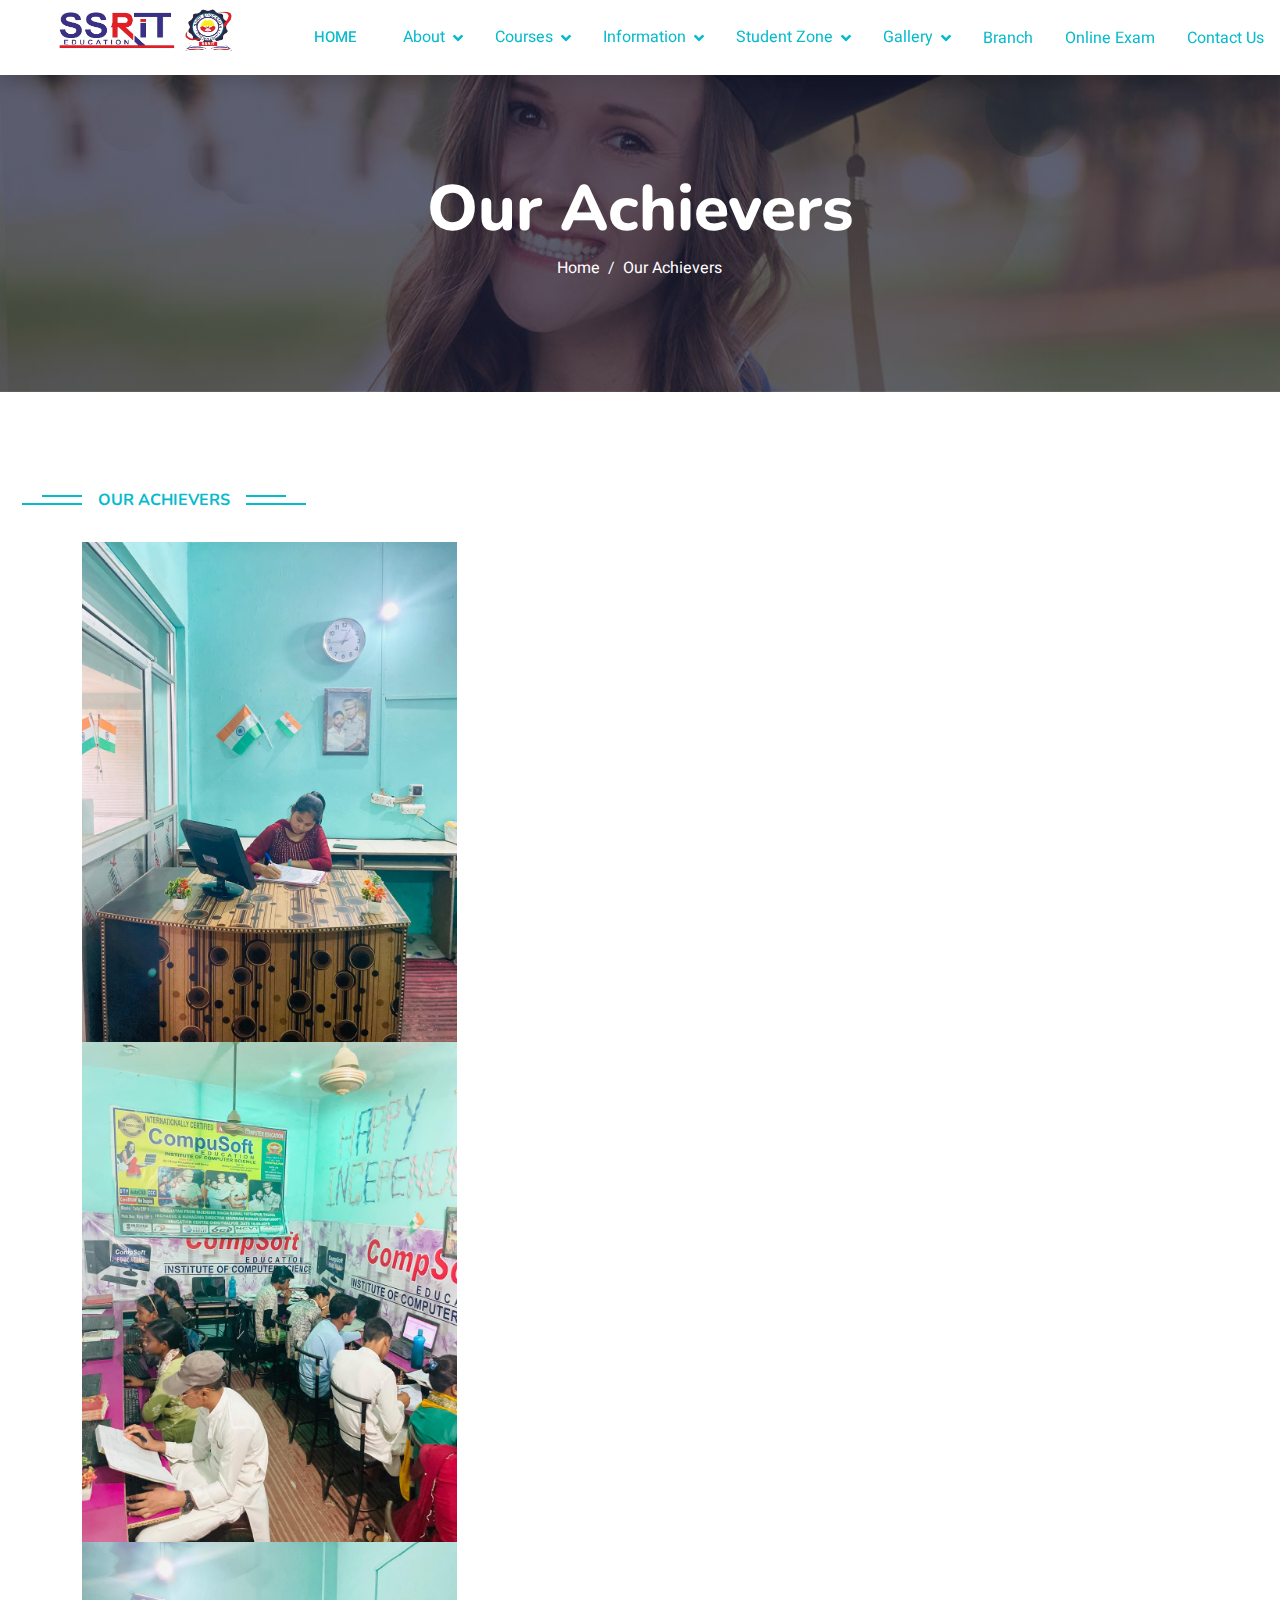
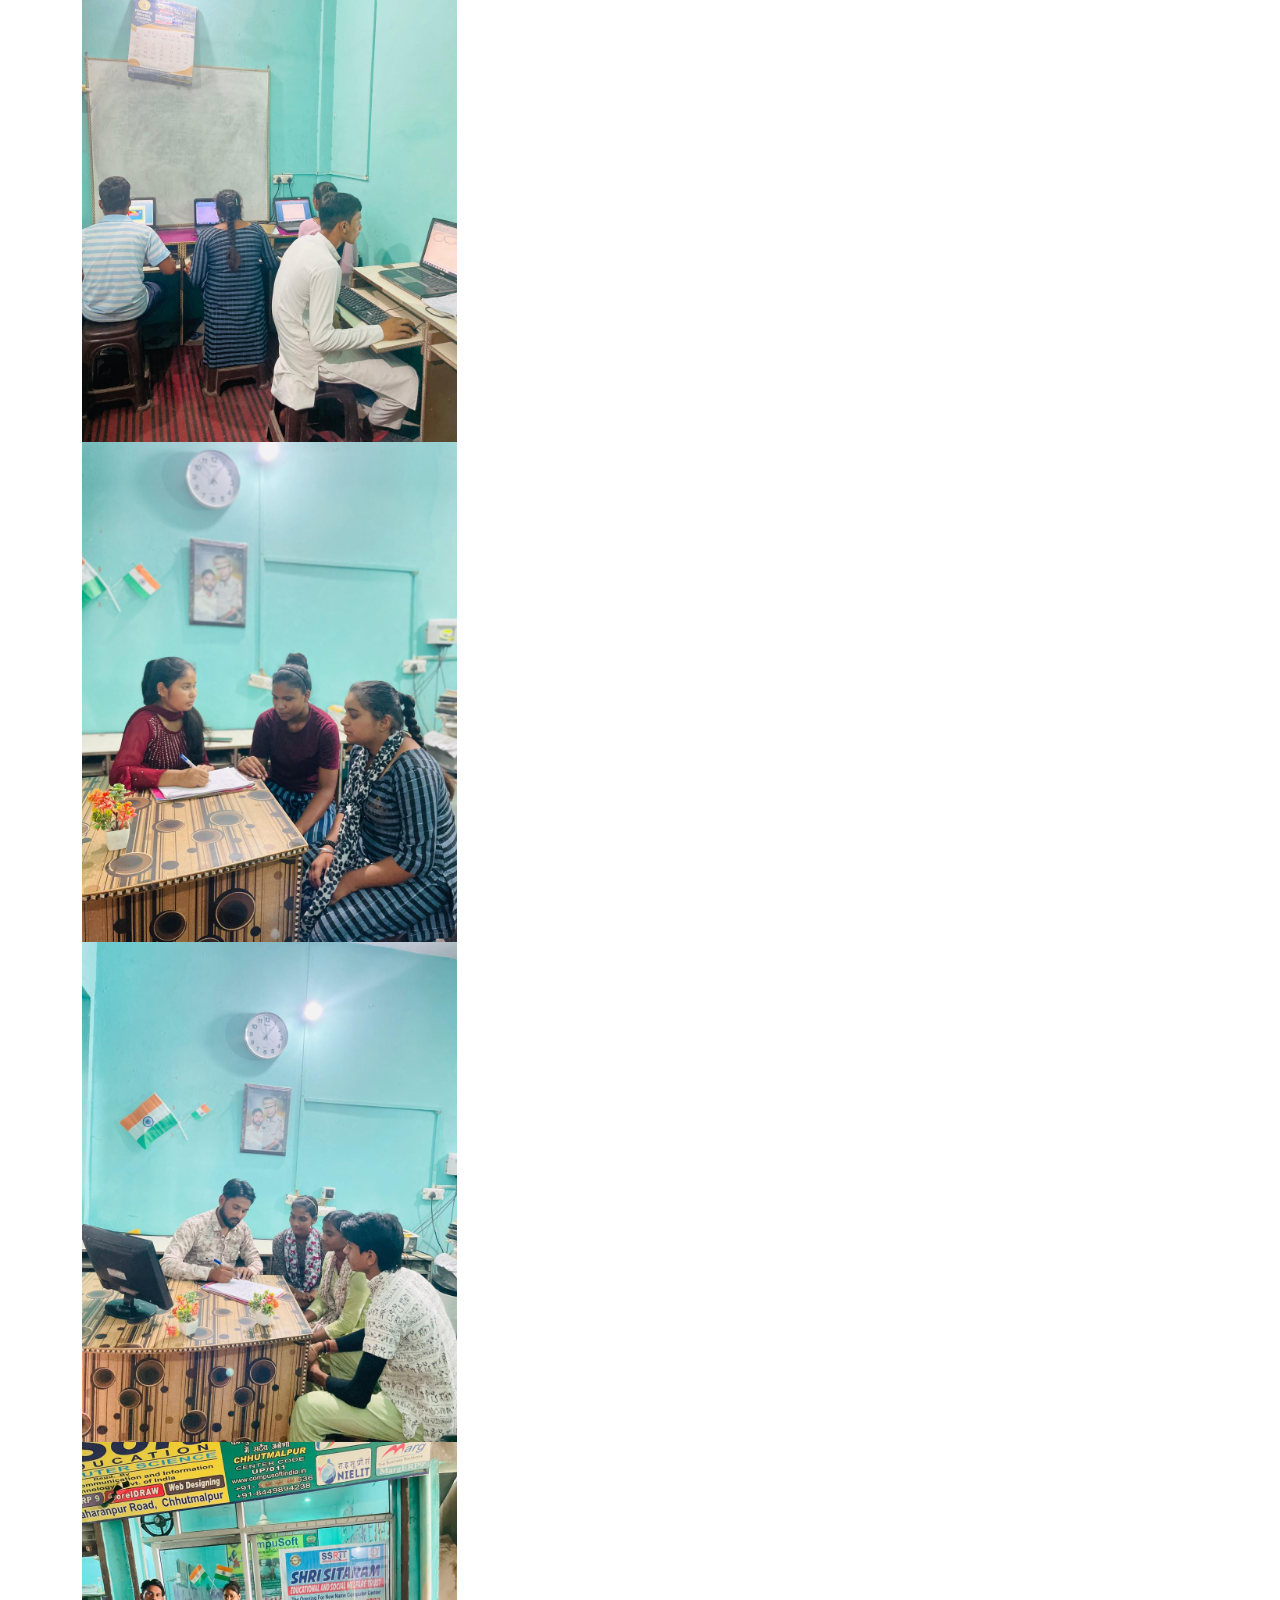
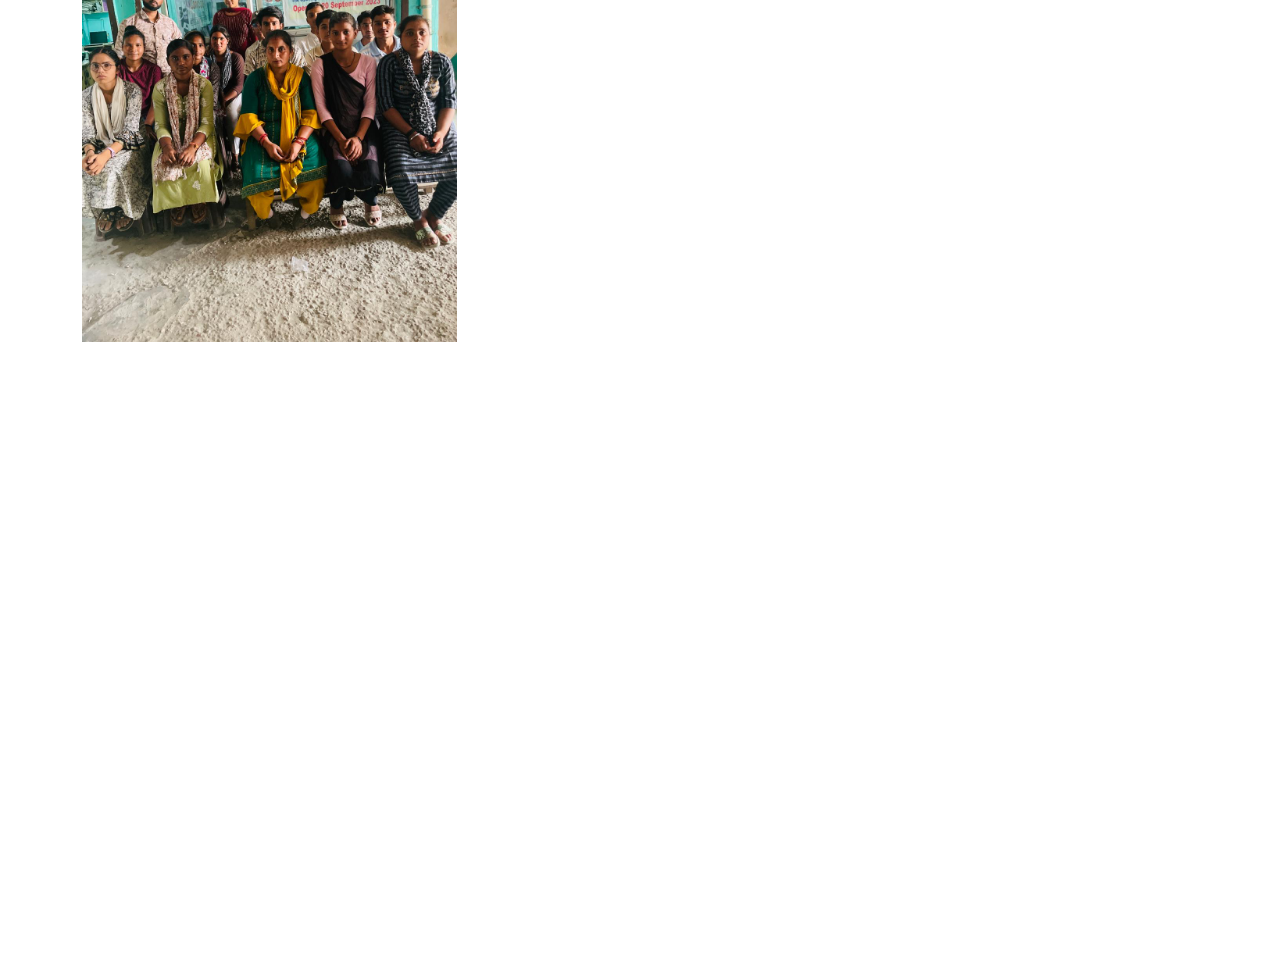
<file: Achievers.html>
<!DOCTYPE html>
<html lang="en">

<head>
    <meta charset="utf-8">
    <title>SSRIT</title>
    <meta content="width=device-width, initial-scale=1.0" name="viewport">
    <meta content="" name="keywords">
    <meta content="" name="description">

    <!-- Favicon -->
    <link href="img/favicon.ico" rel="icon">

    <!-- Google Web Fonts -->
    <link rel="preconnect" href="https://fonts.googleapis.com">
    <link rel="preconnect" href="https://fonts.gstatic.com" crossorigin>
    <link href="https://fonts.googleapis.com/css2?family=Heebo:wght@400;500;600&family=Nunito:wght@600;700;800&display=swap" rel="stylesheet">

    <!-- Icon Font Stylesheet -->
    <link href="https://cdnjs.cloudflare.com/ajax/libs/font-awesome/5.10.0/css/all.min.css" rel="stylesheet">
    <link href="https://cdn.jsdelivr.net/npm/bootstrap-icons@1.4.1/font/bootstrap-icons.css" rel="stylesheet">

    <!-- Libraries Stylesheet -->
    <link href="lib/animate/animate.min.css" rel="stylesheet">
    <link href="lib/owlcarousel/assets/owl.carousel.min.css" rel="stylesheet">

    <!-- Customized Bootstrap Stylesheet -->
    <link href="css/bootstrap.min.css" rel="stylesheet">

    <!-- Template Stylesheet -->
    <link href="css/style.css" rel="stylesheet">
</head>

<body>
    <!-- Spinner Start -->
    <div id="spinner" class="show bg-white position-fixed translate-middle w-100 vh-100 top-50 start-50 d-flex align-items-center justify-content-center">
        <div class="spinner-border text-primary" style="width: 3rem; height: 3rem;" role="status">
            <span class="sr-only">Loading...</span>
        </div>
    </div>
    <!-- Spinner End -->


    <!-- Navbar Start -->
    <nav class="navbar navbar-expand-lg bg-white navbar-light shadow sticky-top p-0">
        <a href="index.html" class="navbar-brand d-flex align-items-center px-4 px-lg-5">
           <img src="img/photo scrolling/logo.png" width="200" height="100" alt="">
        </a>
        <button type="button" class="navbar-toggler me-4" data-bs-toggle="collapse" data-bs-target="#navbarCollapse">
            <span class="navbar-toggler-icon"></span>
        </button>
        <div class="collapse navbar-collapse" id="navbarCollapse">
            <div class="navbar-nav ms-auto p-4 p-lg-0">
                <a href="index.html" class="nav-item nav-link active">Home</a>
                </div>
                <div class="nav-item dropdown">
                    <a href="#" class="nav-link dropdown-toggle" data-bs-toggle="dropdown">About</a>
                    <div class="dropdown-menu fade-down m-0">
                        <a href="Who.html" class="dropdown-item">Who we are ?</a>
                        <a href="Director.html" class="dropdown-item">Director Message</a>
                        <a href="Staff.html" class="dropdown-item">Management & Staff</a>
                    </div>
            </div>
            <div class="nav-item dropdown">
                <a href="#" class="nav-link dropdown-toggle" data-bs-toggle="dropdown">Courses</a>
                <div class="dropdown-menu fade-down m-0">
                    <a href="Accounting.html" class="dropdown-item">Accounting Courses</a>
                    <a href="Software.html" class="dropdown-item">Software Courses</a>
                    <a href="OtherCourses.html" class="dropdown-item">Other Courses</a>
                </div>
        </div>
        <div class="nav-item dropdown">
            <a href="#" class="nav-link dropdown-toggle" data-bs-toggle="dropdown">Information</a>
            <div class="dropdown-menu fade-down m-0">
                <a href="Rules.html" class="dropdown-item">Rules & Regulation</a>
                <a href="Achievers.html" class="dropdown-item">Our Achievers</a>
              
            </div>
    </div>
                <div class="nav-item dropdown">
                    <a href="#" class="nav-link dropdown-toggle" data-bs-toggle="dropdown">Student Zone</a>
                    <div class="dropdown-menu fade-down m-0">
                        <a href="Certificate.html" class="dropdown-item">Certificate Download</a>
                        <a href="Attendance.html" class="dropdown-item">Attendance</a>
                       
                    </div>
                </div>


                <div class="nav-item dropdown">
                    <a href="#" class="nav-link dropdown-toggle" data-bs-toggle="dropdown">Gallery</a>
                    <div class="dropdown-menu fade-down m-0">
                        <a href="Picture.html" class="dropdown-item">Picture Gallery</a>
                        <a href="Video.html" class="dropdown-item">Video Gallery</a>
                       
                    </div>
                </div>
                 
                   
            </div>
            <a href="branch.html" class="nav-item nav-link">Branch</a>


                
                <a href="Online.html" class="nav-item nav-link">Online Exam</a>
                <a href="contact.html" class="nav-item nav-link">Contact Us</a>
            </div>
               </div>
    </nav>
    <!-- Navbar End -->


    <!-- Header Start -->
    <div class="container-fluid bg-primary py-5 mb-5 page-header">
        <div class="container py-5">
            <div class="row justify-content-center">
                <div class="col-lg-10 text-center">
                    <h1 class="display-3 text-white animated slideInDown">Our Achievers  </h1>
                    <nav aria-label="breadcrumb">
                        <ol class="breadcrumb justify-content-center">
                            <li class="breadcrumb-item"><a class="text-white" href="#">Home</a></li>
                            <li class="breadcrumb-item"><a class="text-white" href="Achievers.html">Our Achievers</a></li>
                             </ol>
                    </nav>
                </div>
            </div>
        </div>
    </div>
    <!-- Header End -->


    <!-- Contact Start -->
    <div class="container-xxl py-5">
        <div class="container">
            <div class="text-center wow fadeInUp" data-wow-delay="0.1s">
               
               
            </div>
            <div class="row g-4">
                <div class="col-lg-4 col-md-6 wow fadeInUp" data-wow-delay="0.1s">
                    <h6 class="section-title bg-white text-center text-primary px-3">Our Achievers</h6>  
                    <br>
                    <br>
                    <img src="img/course-1.jpg" height="500px">
                    <img src="img/course-2.jpg" height="500px">
                    <img src="img/course-3.jpg" height="500px">
                    <img src="img/course 4.jpg" height="500px">
                    <img src="img/course 5.jpg" height="500px">
                    <img src="img/course 6.jpg" height="500px">
            </div>
        </div>
    </div>
    <!-- Contact End -->


    <!-- Footer Start -->
    <div class="container-fluid bg-dark text-light footer pt-5 mt-5 wow fadeIn" data-wow-delay="0.1s">
        <div class="container py-5">
            <div class="row g-5">
                <div class="col-lg-3 col-md-6">
                    <h4 class="text-white mb-3">Quick Link</h4>
                    <a class="btn btn-link" href="about.html">About Us</a>
                    <a class="btn btn-link" href="contact.html">Contact Us</a>
                    <a class="btn btn-link" href="Rules.html">Rules & Regulation</a>
                    <a class="btn btn-link" href="Achievers.html">Our Achievers</a>
                    <a class="btn btn-link" href="contact.html">Contact Us</a>
                </div>
                <div class="col-lg-3 col-md-6">
                    <h4 class="text-white mb-3">Contact</h4>
                    <p class="mb-2"><i class="fa fa-map-marker-alt me-3"></i>Near Dr lal Phonology,  Saharanpur road Chhutmalpur</p>
                    <p class="mb-2"><i class="fa fa-phone-alt me-3"></i>+91 84498 94238</p>
                    <p class="mb-2"><i class="fa fa-envelope me-3"></i>SSRIT.com</p>
                    <div class="d-flex pt-2">
                        <a class="btn btn-outline-light btn-social" href=""><i class="fab fa-twitter"></i></a>
                        <a class="btn btn-outline-light btn-social" href=""><i class="fab fa-facebook-f"></i></a>
                        <a class="btn btn-outline-light btn-social" href=""><i class="fab fa-youtube"></i></a>
                        <a class="btn btn-outline-light btn-social" href=""><i class="fab fa-linkedin-in"></i></a>
                    </div>
                </div>
                <div class="col-lg-3 col-md-6">
                    <h4 class="text-white mb-3">Gallery</h4>
                    <div class="row g-2 pt-2">
                        <div class="col-4">
                            <img class="img-fluid bg-light p-1" src="img/course-1.jpg" alt="">
                        </div>
                        <div class="col-4">
                            <img class="img-fluid bg-light p-1" src="img/course-2.jpg" alt="">
                        </div>
                        <div class="col-4">
                            <img class="img-fluid bg-light p-1" src="img/course-3.jpg" alt="">
                        </div>
                        <div class="col-4">
                            <img class="img-fluid bg-light p-1" src="img/course-2.jpg" alt="">
                        </div>
                        <div class="col-4">
                            <img class="img-fluid bg-light p-1" src="img/course-3.jpg" alt="">
                        </div>
                        <div class="col-4">
                            <img class="img-fluid bg-light p-1" src="img/course-1.jpg" alt="">
                        </div>
                    </div>
                
            </div>
        </div>
        <div class="container">
            <div class="copyright">
                <div class="row">
                    <div class="col-md-6 text-center text-md-start mb-3 mb-md-0">
                        &copy; <a class="border-bottom" href="#">SSRIT</a>, All Right Reserved.

                         Designed By <a class="border-bottom" href="#">ASHTAKSHA</a><br><br>
                        Distributed By <a class="border-bottom" href="#">ASHTAKSHA</a>
                    </div>
                    
                </div>
            </div>
        </div>
    </div>
    <!-- Footer End -->


    <!-- Back to Top -->
    <a href="#" class="btn btn-lg btn-primary btn-lg-square back-to-top"><i class="bi bi-arrow-up"></i></a>


    <!-- JavaScript Libraries -->
    <script src="https://code.jquery.com/jquery-3.4.1.min.js"></script>
    <script src="https://cdn.jsdelivr.net/npm/bootstrap@5.0.0/dist/js/bootstrap.bundle.min.js"></script>
    <script src="lib/wow/wow.min.js"></script>
    <script src="lib/easing/easing.min.js"></script>
    <script src="lib/waypoints/waypoints.min.js"></script>
    <script src="lib/owlcarousel/owl.carousel.min.js"></script>

    <!-- Template Javascript -->
    <script src="js/main.js"></script>
</body>

</html>
</file>
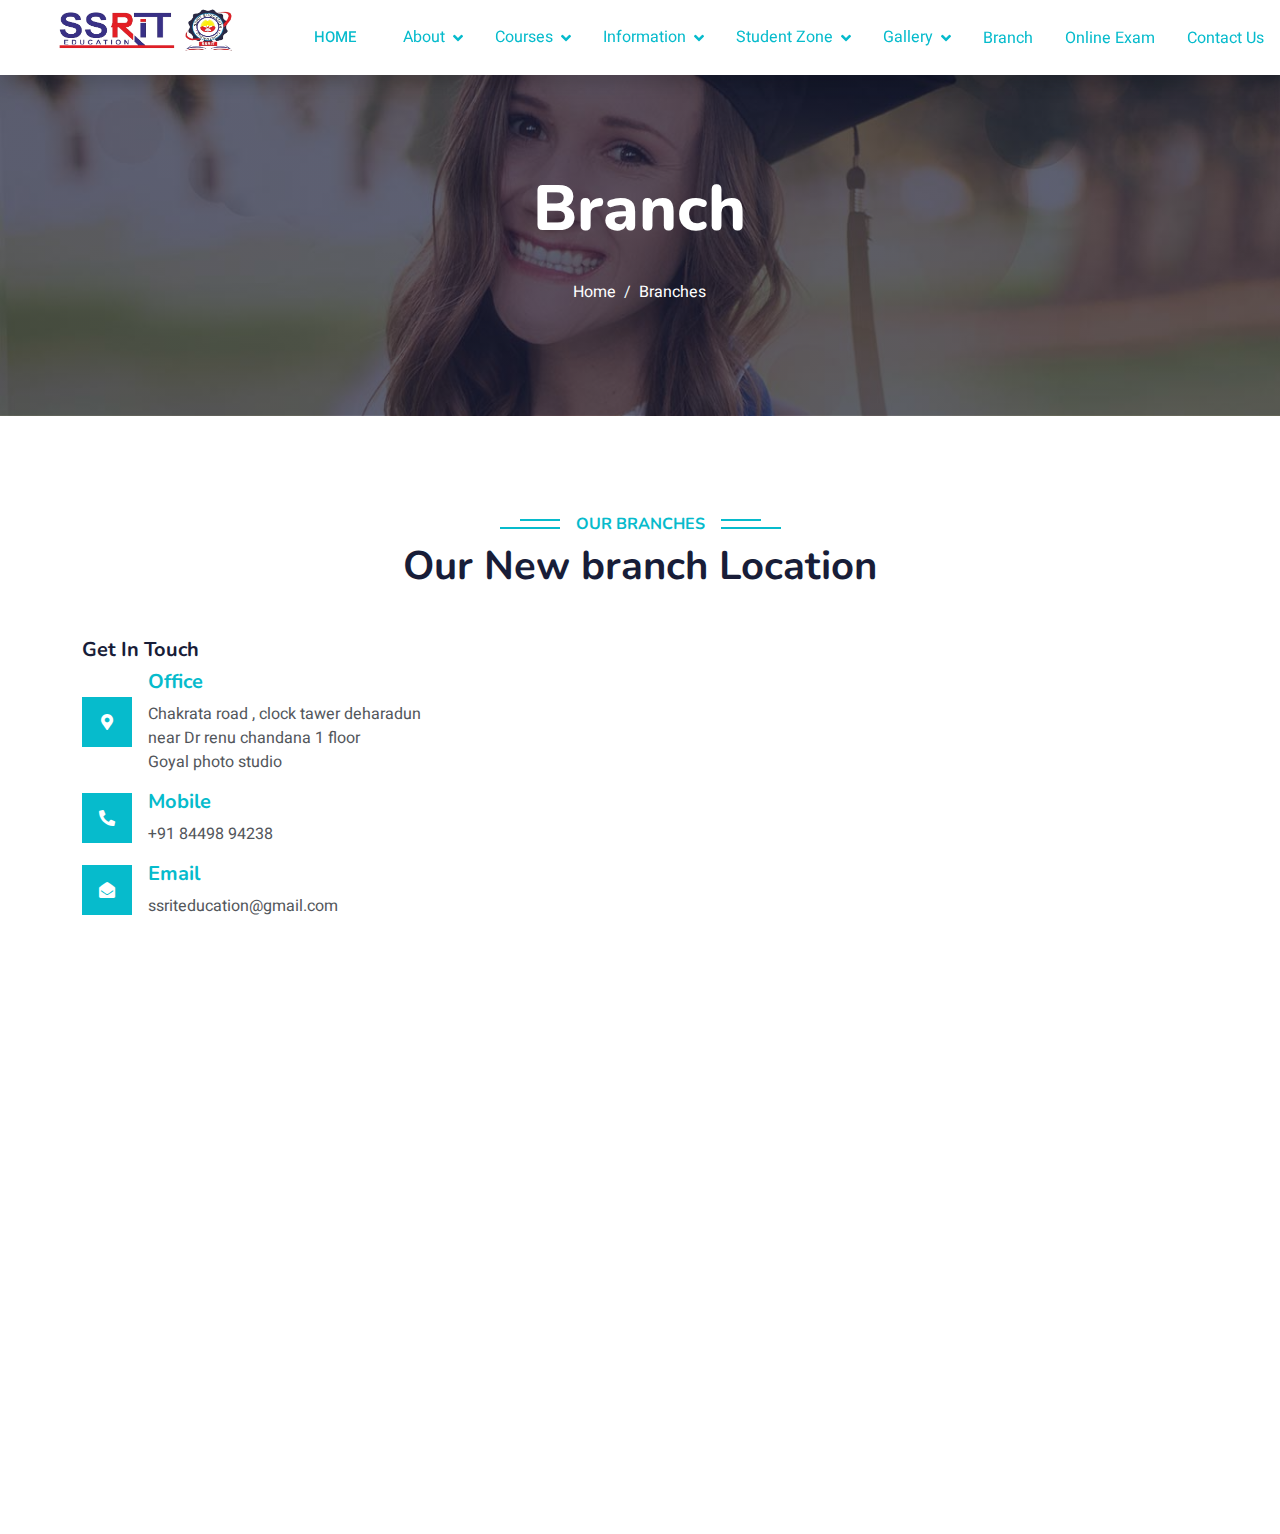
<file: branch.html>
<!DOCTYPE html>
<html lang="en">

<head>
    <meta charset="utf-8">
    <title>SSRIT</title>
    <meta content="width=device-width, initial-scale=1.0" name="viewport">
    <meta content="" name="keywords">
    <meta content="" name="description">

    <!-- Favicon -->
    <link href="img/favicon.ico" rel="icon">

    <!-- Google Web Fonts -->
    <link rel="preconnect" href="https://fonts.googleapis.com">
    <link rel="preconnect" href="https://fonts.gstatic.com" crossorigin>
    <link href="https://fonts.googleapis.com/css2?family=Heebo:wght@400;500;600&family=Nunito:wght@600;700;800&display=swap" rel="stylesheet">

    <!-- Icon Font Stylesheet -->
    <link href="https://cdnjs.cloudflare.com/ajax/libs/font-awesome/5.10.0/css/all.min.css" rel="stylesheet">
    <link href="https://cdn.jsdelivr.net/npm/bootstrap-icons@1.4.1/font/bootstrap-icons.css" rel="stylesheet">

    <!-- Libraries Stylesheet -->
    <link href="lib/animate/animate.min.css" rel="stylesheet">
    <link href="lib/owlcarousel/assets/owl.carousel.min.css" rel="stylesheet">

    <!-- Customized Bootstrap Stylesheet -->
    <link href="css/bootstrap.min.css" rel="stylesheet">

    <!-- Template Stylesheet -->
    <link href="css/style.css" rel="stylesheet">
</head>

<body>
    <!-- Spinner Start -->
    <div id="spinner" class="show bg-white position-fixed translate-middle w-100 vh-100 top-50 start-50 d-flex align-items-center justify-content-center">
        <div class="spinner-border text-primary" style="width: 3rem; height: 3rem;" role="status">
            <span class="sr-only">Loading...</span>
        </div>
    </div>
    <!-- Spinner End -->


    <!-- Navbar Start -->
    <nav class="navbar navbar-expand-lg bg-white navbar-light shadow sticky-top p-0">
        <a href="index.html" class="navbar-brand d-flex align-items-center px-4 px-lg-5">
           <img src="img/photo scrolling/logo.png" width="200" height="100" alt="">
        </a>
        <button type="button" class="navbar-toggler me-4" data-bs-toggle="collapse" data-bs-target="#navbarCollapse">
            <span class="navbar-toggler-icon"></span>
        </button>
        <div class="collapse navbar-collapse" id="navbarCollapse">
            <div class="navbar-nav ms-auto p-4 p-lg-0">
                <a href="index.html" class="nav-item nav-link active">Home</a>
                </div>
                <div class="nav-item dropdown">
                    <a href="#" class="nav-link dropdown-toggle" data-bs-toggle="dropdown">About</a>
                    <div class="dropdown-menu fade-down m-0">
                        <a href="Who.html" class="dropdown-item">Who we are ?</a>
                        <a href="Director.html" class="dropdown-item">Director Message</a>
                        <a href="Staff.html" class="dropdown-item">Management & Staff</a>
                    </div>
            </div>
            <div class="nav-item dropdown">
                <a href="#" class="nav-link dropdown-toggle" data-bs-toggle="dropdown">Courses</a>
                <div class="dropdown-menu fade-down m-0">
                    <a href="Accounting.html" class="dropdown-item">Accounting Courses</a>
                    <a href="Software.html" class="dropdown-item">Software Courses</a>
                    <a href="OtherCourses.html" class="dropdown-item">Other Courses</a>
                </div>
        </div>
        <div class="nav-item dropdown">
            <a href="#" class="nav-link dropdown-toggle" data-bs-toggle="dropdown">Information</a>
            <div class="dropdown-menu fade-down m-0">
                <a href="Rules.html" class="dropdown-item">Rules & Regulation</a>
                <a href="Achievers.html" class="dropdown-item">Our Achievers</a>
              
            </div>
    </div>
                <div class="nav-item dropdown">
                    <a href="#" class="nav-link dropdown-toggle" data-bs-toggle="dropdown">Student Zone</a>
                    <div class="dropdown-menu fade-down m-0">
                        <a href="Certificate.html" class="dropdown-item">Certificate Download</a>
                        <a href="Attendance.html" class="dropdown-item">Attendance</a>
                       
                    </div>
                </div>


                <div class="nav-item dropdown">
                    <a href="#" class="nav-link dropdown-toggle" data-bs-toggle="dropdown">Gallery</a>
                    <div class="dropdown-menu fade-down m-0">
                        <a href="Picture.html" class="dropdown-item">Picture Gallery</a>
                        <a href="Video.html" class="dropdown-item">Video Gallery</a>
                       
                    </div>
                </div>
                 
                   
            </div>
            <a href="branch.html" class="nav-item nav-link">Branch</a>

                
                <a href="Online.html" class="nav-item nav-link">Online Exam</a>
                <a href="contact.html" class="nav-item nav-link">Contact Us</a>
            </div>
               </div>
    </nav>
    <!-- Navbar End -->


    <!-- Header Start -->
    <div class="container-fluid bg-primary py-5 mb-5 page-header">
        <div class="container py-5">
            <div class="row justify-content-center">
                <div class="col-lg-10 text-center">
                    <h1 class="display-3 text-white animated slideInDown">Branch</h1>
                    <nav aria-label="breadcrumb">
                        <br>
                        <ol class="breadcrumb justify-content-center">
                            <li class="breadcrumb-item"><a class="text-white" href="#">Home</a></li>
                            <li class="breadcrumb-item"><a class="text-white" href="branch.html">Branches</a></li>
                             </ol>
                    </nav>
                </div>
            </div>
        </div>
    </div>
    <!-- Header End -->


    <!-- Contact Start -->
    <div class="container-xxl py-5">
        <div class="container">
            <div class="text-center wow fadeInUp" data-wow-delay="0.1s">
                <h6 class="section-title bg-white text-center text-primary px-3">Our Branches</h6>
                <h1 class="mb-5">Our New branch Location</h1>
            </div>
            <div class="row g-4">
                <div class="col-lg-4 col-md-6 wow fadeInUp" data-wow-delay="0.1s">
                    <h5>Get In Touch</h5>
                      <div class="d-flex align-items-center mb-3">
                        <div class="d-flex align-items-center justify-content-center flex-shrink-0 bg-primary" style="width: 50px; height: 50px;">
                            <i class="fa fa-map-marker-alt text-white"></i>
                        </div>
                        <div class="ms-3">
                            <h5 class="text-primary">Office</h5>
                            <p class="mb-0">Chakrata road , clock tawer deharadun near Dr  renu chandana 1 floor Goyal photo studio</p>
                        </div>
                    </div>
                    <div class="d-flex align-items-center mb-3">
                        <div class="d-flex align-items-center justify-content-center flex-shrink-0 bg-primary" style="width: 50px; height: 50px;">
                            <i class="fa fa-phone-alt text-white"></i>
                        </div>
                        <div class="ms-3">
                            <h5 class="text-primary">Mobile</h5>
                            <p class="mb-0">+91 84498 94238</p>
                        </div>
                    </div>
                    <div class="d-flex align-items-center">
                        <div class="d-flex align-items-center justify-content-center flex-shrink-0 bg-primary" style="width: 50px; height: 50px;">
                            <i class="fa fa-envelope-open text-white"></i>
                        </div>
                        <div class="ms-3">
                            <h5 class="text-primary">Email</h5>
                            <p class="mb-0">ssriteducation@gmail.com</p>
                        </div>
                    </div>
                </div>
                <div class="col-lg-4 col-md-6 wow fadeInUp" data-wow-delay="0.3s">
                    <iframe class="position-relative rounded w-100 h-100"
                    src="https://www.google.com/maps/embed?pb=!1m14!1m12!1m3!1d430.48315651991066!2d78.03561169677292!3d30.32635040146087!2m3!1f0!2f0!3f0!3m2!1i1024!2i768!4f13.1!5e0!3m2!1sen!2sin!4v1717416499965!5m2!1sen!2sin" width="1250" height="800" style="border:0;" allowfullscreen="" loading="lazy" referrerpolicy="no-referrer-when-downgrade"></src=>
                       </iframe>
                </div>
                
                
            </div>
        </div>
    </div>
    <!-- Contact End -->



    <!-- Footer Start -->
    <div class="container-fluid bg-dark text-light footer pt-5 mt-5 wow fadeIn" data-wow-delay="0.1s">
        <div class="container py-5">
            <div class="row g-5">
                <div class="col-lg-3 col-md-6">
                    <h4 class="text-white mb-3">Quick Link</h4>
                    <a class="btn btn-link" href="about.html">About Us</a>
                    <a class="btn btn-link" href="contact.html">Contact Us</a>
                    <a class="btn btn-link" href="Rules.html">Rules & Regulation</a>
                    <a class="btn btn-link" href="Achievers.html">Our Achievers</a>
                    <a class="btn btn-link" href="contact.html">Contact Us</a>
                </div>
                <div class="col-lg-3 col-md-6">
                    <h4 class="text-white mb-3">Contact</h4>
                    <p class="mb-2"><i class="fa fa-map-marker-alt me-3"></i>Near Dr lal Phonology,  Saharanpur road Chhutmalpur</p>
                    <p class="mb-2"><i class="fa fa-phone-alt me-3"></i>+91 84498 94238</p>
                    <p class="mb-2"><i class="fa fa-envelope me-3"></i>SSRIT.com</p>
                    <div class="d-flex pt-2">
                        <a class="btn btn-outline-light btn-social" href=""><i class="fab fa-twitter"></i></a>
                        <a class="btn btn-outline-light btn-social" href=""><i class="fab fa-facebook-f"></i></a>
                        <a class="btn btn-outline-light btn-social" href=""><i class="fab fa-youtube"></i></a>
                        <a class="btn btn-outline-light btn-social" href=""><i class="fab fa-linkedin-in"></i></a>
                    </div>
                </div>
                <div class="col-lg-3 col-md-6">
                    <h4 class="text-white mb-3">Gallery</h4>
                    <div class="row g-2 pt-2">
                        <div class="col-4">
                            <img class="img-fluid bg-light p-1" src="img/course-1.jpg" alt="">
                        </div>
                        <div class="col-4">
                            <img class="img-fluid bg-light p-1" src="img/course-2.jpg" alt="">
                        </div>
                        <div class="col-4">
                            <img class="img-fluid bg-light p-1" src="img/course-3.jpg" alt="">
                        </div>
                        <div class="col-4">
                            <img class="img-fluid bg-light p-1" src="img/course-2.jpg" alt="">
                        </div>
                        <div class="col-4">
                            <img class="img-fluid bg-light p-1" src="img/course-3.jpg" alt="">
                        </div>
                        <div class="col-4">
                            <img class="img-fluid bg-light p-1" src="img/course-1.jpg" alt="">
                        </div>
                    </div>
                
            </div>
        </div>
        <div class="container">
            <div class="copyright">
                <div class="row">
                    <div class="col-md-6 text-center text-md-start mb-3 mb-md-0">
                        &copy; <a class="border-bottom" href="#">SSRIT</a>, All Right Reserved.

                         Designed By <a class="border-bottom" href="#">ASHTAKSHA</a><br><br>
                        Distributed By <a class="border-bottom" href="#">ASHTAKSHA</a>
                    </div>
                   
                </div>
            </div>
        </div>
    </div>
    <!-- Footer End -->


    <!-- Back to Top -->
    <a href="#" class="btn btn-lg btn-primary btn-lg-square back-to-top"><i class="bi bi-arrow-up"></i></a>


    <!-- JavaScript Libraries -->
    <script src="https://code.jquery.com/jquery-3.4.1.min.js"></script>
    <script src="https://cdn.jsdelivr.net/npm/bootstrap@5.0.0/dist/js/bootstrap.bundle.min.js"></script>
    <script src="lib/wow/wow.min.js"></script>
    <script src="lib/easing/easing.min.js"></script>
    <script src="lib/waypoints/waypoints.min.js"></script>
    <script src="lib/owlcarousel/owl.carousel.min.js"></script>

    <!-- Template Javascript -->
    <script src="js/main.js"></script>
</body>

</html>
</file>
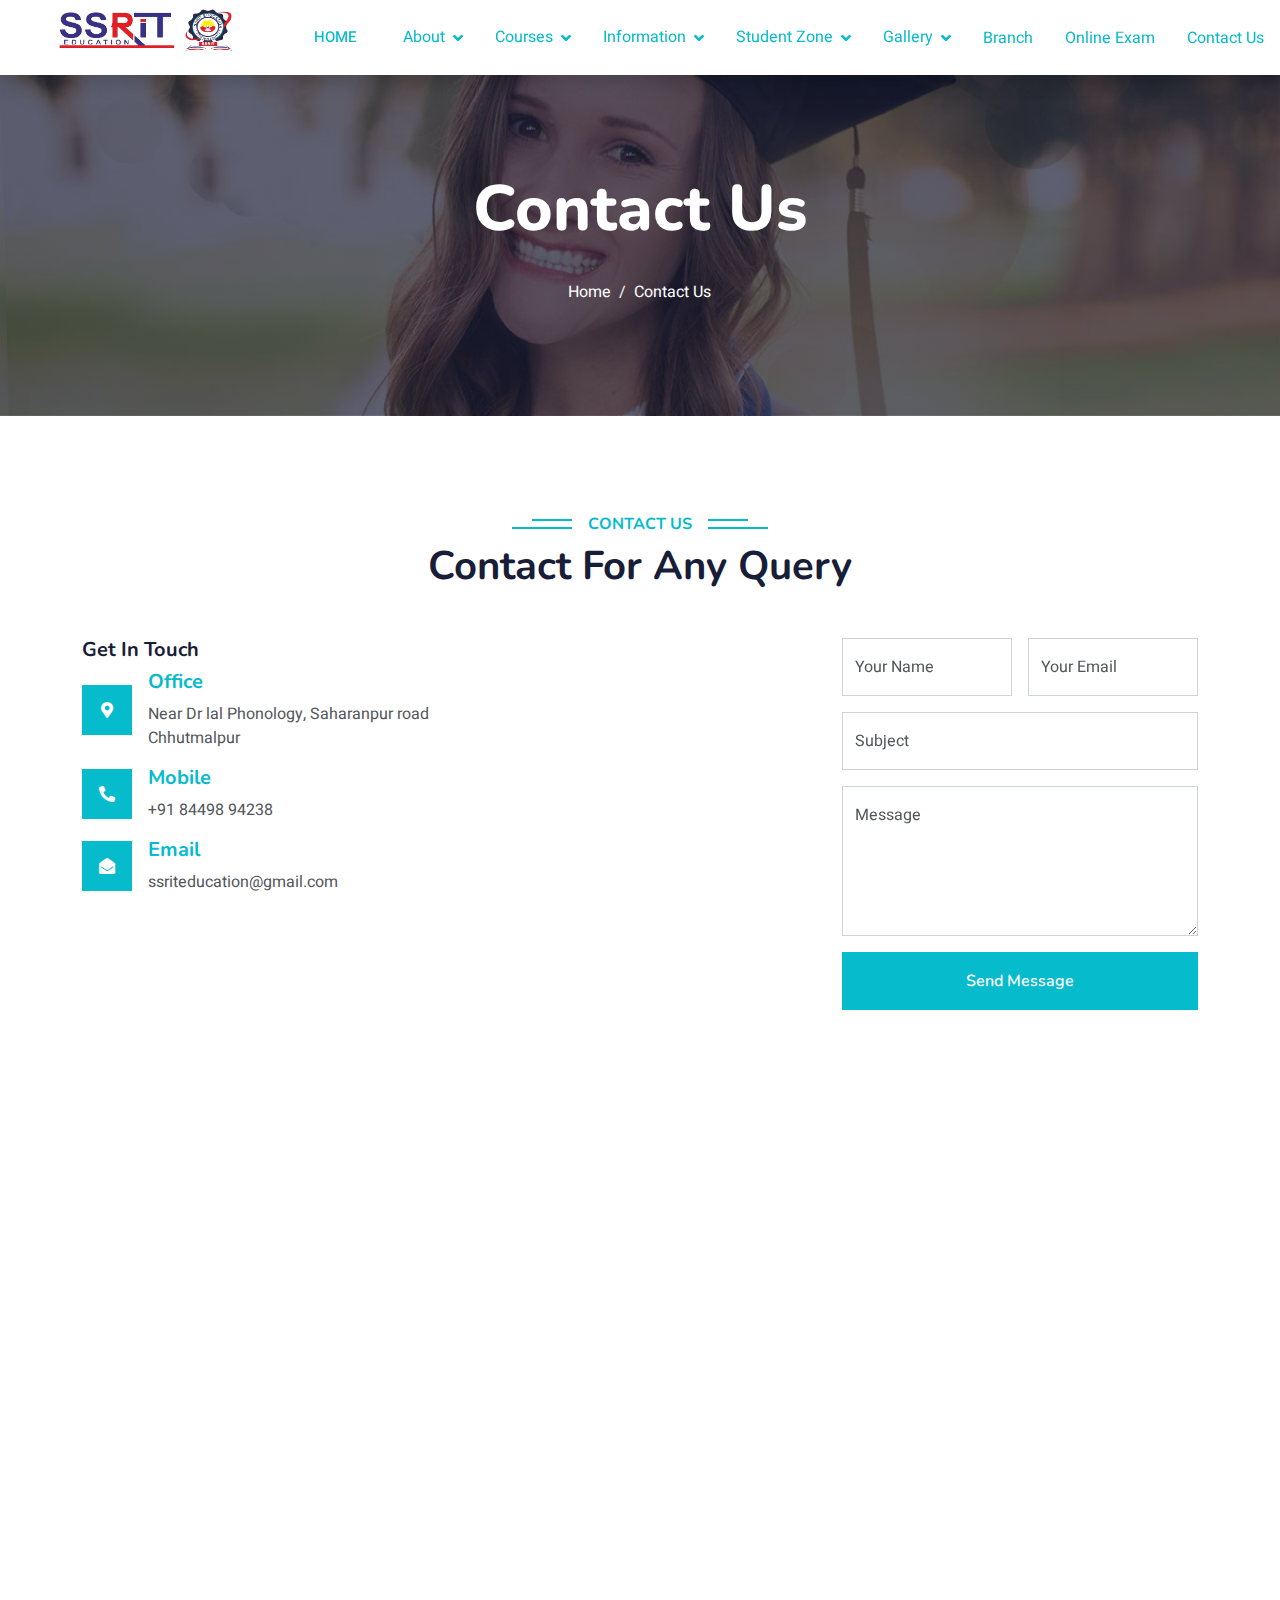
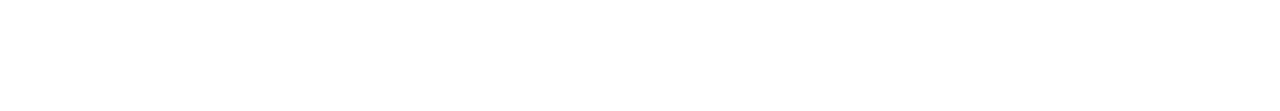
<file: contact.html>
<!DOCTYPE html>
<html lang="en">

<head>
    <meta charset="utf-8">
    <title>SSRIT</title>
    <meta content="width=device-width, initial-scale=1.0" name="viewport">
    <meta content="" name="keywords">
    <meta content="" name="description">

    <!-- Favicon -->
    <link href="img/favicon.ico" rel="icon">

    <!-- Google Web Fonts -->
    <link rel="preconnect" href="https://fonts.googleapis.com">
    <link rel="preconnect" href="https://fonts.gstatic.com" crossorigin>
    <link href="https://fonts.googleapis.com/css2?family=Heebo:wght@400;500;600&family=Nunito:wght@600;700;800&display=swap" rel="stylesheet">

    <!-- Icon Font Stylesheet -->
    <link href="https://cdnjs.cloudflare.com/ajax/libs/font-awesome/5.10.0/css/all.min.css" rel="stylesheet">
    <link href="https://cdn.jsdelivr.net/npm/bootstrap-icons@1.4.1/font/bootstrap-icons.css" rel="stylesheet">

    <!-- Libraries Stylesheet -->
    <link href="lib/animate/animate.min.css" rel="stylesheet">
    <link href="lib/owlcarousel/assets/owl.carousel.min.css" rel="stylesheet">

    <!-- Customized Bootstrap Stylesheet -->
    <link href="css/bootstrap.min.css" rel="stylesheet">

    <!-- Template Stylesheet -->
    <link href="css/style.css" rel="stylesheet">
</head>

<body>
    <!-- Spinner Start -->
    <div id="spinner" class="show bg-white position-fixed translate-middle w-100 vh-100 top-50 start-50 d-flex align-items-center justify-content-center">
        <div class="spinner-border text-primary" style="width: 3rem; height: 3rem;" role="status">
            <span class="sr-only">Loading...</span>
        </div>
    </div>
    <!-- Spinner End -->


    <!-- Navbar Start -->
    <nav class="navbar navbar-expand-lg bg-white navbar-light shadow sticky-top p-0">
        <a href="index.html" class="navbar-brand d-flex align-items-center px-4 px-lg-5">
           <img src="img/photo scrolling/logo.png" width="200" height="100" alt="">
        </a>
        <button type="button" class="navbar-toggler me-4" data-bs-toggle="collapse" data-bs-target="#navbarCollapse">
            <span class="navbar-toggler-icon"></span>
        </button>
        <div class="collapse navbar-collapse" id="navbarCollapse">
            <div class="navbar-nav ms-auto p-4 p-lg-0">
                <a href="index.html" class="nav-item nav-link active">Home</a>
                </div>
                <div class="nav-item dropdown">
                    <a href="#" class="nav-link dropdown-toggle" data-bs-toggle="dropdown">About</a>
                    <div class="dropdown-menu fade-down m-0">
                        <a href="Who.html" class="dropdown-item">Who we are ?</a>
                        <a href="Director.html" class="dropdown-item">Director Message</a>
                        <a href="Staff.html" class="dropdown-item">Management & Staff</a>
                    </div>
            </div>
            <div class="nav-item dropdown">
                <a href="#" class="nav-link dropdown-toggle" data-bs-toggle="dropdown">Courses</a>
                <div class="dropdown-menu fade-down m-0">
                    <a href="Accounting.html" class="dropdown-item">Accounting Courses</a>
                    <a href="Software.html" class="dropdown-item">Software Courses</a>
                    <a href="OtherCourses.html" class="dropdown-item">Other Courses</a>
                </div>
        </div>
        <div class="nav-item dropdown">
            <a href="#" class="nav-link dropdown-toggle" data-bs-toggle="dropdown">Information</a>
            <div class="dropdown-menu fade-down m-0">
                <a href="Rules.html" class="dropdown-item">Rules & Regulation</a>
                <a href="Achievers.html" class="dropdown-item">Our Achievers</a>
              
            </div>
    </div>
                <div class="nav-item dropdown">
                    <a href="#" class="nav-link dropdown-toggle" data-bs-toggle="dropdown">Student Zone</a>
                    <div class="dropdown-menu fade-down m-0">
                        <a href="Certificate.html" class="dropdown-item">Certificate Download</a>
                        <a href="Attendance.html" class="dropdown-item">Attendance</a>
                       
                    </div>
                </div>


                <div class="nav-item dropdown">
                    <a href="#" class="nav-link dropdown-toggle" data-bs-toggle="dropdown">Gallery</a>
                    <div class="dropdown-menu fade-down m-0">
                        <a href="Picture.html" class="dropdown-item">Picture Gallery</a>
                        <a href="Video.html" class="dropdown-item">Video Gallery</a>
                       
                    </div>
                </div>
                 
                   
            </div>
            <a href="branch.html" class="nav-item nav-link">Branch</a>

                
                <a href="Online.html" class="nav-item nav-link">Online Exam</a>
                <a href="contact.html" class="nav-item nav-link">Contact Us</a>
            </div>
           
        </div>
    </nav>
    <!-- Navbar End -->


    <!-- Header Start -->
    <div class="container-fluid bg-primary py-5 mb-5 page-header">
        <div class="container py-5">
            <div class="row justify-content-center">
                <div class="col-lg-10 text-center">
                    <h1 class="display-3 text-white animated slideInDown">Contact Us </h1>
                    <nav aria-label="breadcrumb">
                        <br>
                        <ol class="breadcrumb justify-content-center">
                            <li class="breadcrumb-item"><a class="text-white" href="#">Home</a></li>
                            <li class="breadcrumb-item"><a class="text-white" href="contact.html">Contact Us</a></li>
                             </ol>
                    </nav>
                </div>
            </div>
        </div>
    </div>
    <!-- Header End -->


    <!-- Contact Start -->
    <div class="container-xxl py-5">
        <div class="container">
            <div class="text-center wow fadeInUp" data-wow-delay="0.1s">
                <h6 class="section-title bg-white text-center text-primary px-3">Contact Us</h6>
                <h1 class="mb-5">Contact For Any Query</h1>
            </div>
            <div class="row g-4">
                <div class="col-lg-4 col-md-6 wow fadeInUp" data-wow-delay="0.1s">
                    <h5>Get In Touch</h5>
                      <div class="d-flex align-items-center mb-3">
                        <div class="d-flex align-items-center justify-content-center flex-shrink-0 bg-primary" style="width: 50px; height: 50px;">
                            <i class="fa fa-map-marker-alt text-white"></i>
                        </div>
                        <div class="ms-3">
                            <h5 class="text-primary">Office</h5>
                            <p class="mb-0">Near Dr lal Phonology, Saharanpur road Chhutmalpur</p>
                        </div>
                    </div>
                    <div class="d-flex align-items-center mb-3">
                        <div class="d-flex align-items-center justify-content-center flex-shrink-0 bg-primary" style="width: 50px; height: 50px;">
                            <i class="fa fa-phone-alt text-white"></i>
                        </div>
                        <div class="ms-3">
                            <h5 class="text-primary">Mobile</h5>
                            <p class="mb-0">+91 84498 94238</p>
                        </div>
                    </div>
                    <div class="d-flex align-items-center">
                        <div class="d-flex align-items-center justify-content-center flex-shrink-0 bg-primary" style="width: 50px; height: 50px;">
                            <i class="fa fa-envelope-open text-white"></i>
                        </div>
                        <div class="ms-3">
                            <h5 class="text-primary">Email</h5>
                            <p class="mb-0">ssriteducation@gmail.com</p>
                        </div>
                    </div>
                </div>
                <div class="col-lg-4 col-md-6 wow fadeInUp" data-wow-delay="0.3s">
                    <iframe src="https://www.google.com/maps/embed?pb=!1m17!1m12!1m3!1d549.0138843490212!2d77.74871334705375!3d30.034063624047754!2m3!1f0!2f0!3f0!3m2!1i1024!2i768!4f13.1!3m2!1m1!2zMzDCsDAyJzAyLjMiTiA3N8KwNDQnNTcuNCJF!5e0!3m2!1sen!2sin!4v1717416989630!5m2!1sen!2sin" width="400" height="450" style="border:0;" allowfullscreen="" loading="lazy" referrerpolicy="no-referrer-when-downgrade"></iframe>
                </div>
                <div class="col-lg-4 col-md-12 wow fadeInUp" data-wow-delay="0.5s">
                    <form method="post" action="https://script.google.com/macros/s/AKfycbyfdLBFnBZTL-o-zz7azZxDhEFTBawf4xyrBH2XNcSndhxTjKZd8SrUc5mM82gxXx8Jxw/exec">
                        <div class="row g-3">
                            <div class="col-md-6">
                                <div class="form-floating">
                                    <input type="text" class="form-control" id="name" placeholder="Your Name">
                                    <label for="name">Your Name</label>
                                </div>
                            </div>
                            <div class="col-md-6">
                                <div class="form-floating">
                                    <input type="email" class="form-control" id="email" placeholder="Your Email">
                                    <label for="email">Your Email</label>
                                </div>
                            </div>
                            <div class="col-12">
                                <div class="form-floating">
                                    <input type="text" class="form-control" id="subject" placeholder="Subject">
                                    <label for="subject">Subject</label>
                                </div>
                            </div>
                            <div class="col-12">
                                <div class="form-floating">
                                    <textarea class="form-control" placeholder="Leave a message here" id="message" style="height: 150px"></textarea>
                                    <label for="message">Message</label>
                                </div>
                            </div>
                            <div class="col-12">
                                <button class="btn btn-primary w-100 py-3" type="submit">Send Message</button>
                            </div>
                        </div>
                    </form>
                </div>
            </div>
        </div>
    </div>
    <!-- Contact End -->



    <!-- Footer Start -->
    <div class="container-fluid bg-dark text-light footer pt-5 mt-5 wow fadeIn" data-wow-delay="0.1s">
        <div class="container py-5">
            <div class="row g-5">
                <div class="col-lg-3 col-md-6">
                    <h4 class="text-white mb-3">Quick Link</h4>
                    <a class="btn btn-link" href="about.html">About Us</a>
                    <a class="btn btn-link" href="contact.html">Contact Us</a>
                    <a class="btn btn-link" href="Rules.html">Rules & Regulation</a>
                    <a class="btn btn-link" href="Achievers.html">Our Achievers</a>
                    <a class="btn btn-link" href="contact.html">Contact Us</a>
                </div>
                <div class="col-lg-3 col-md-6">
                    <h4 class="text-white mb-3">Contact</h4>
                    <p class="mb-2"><i class="fa fa-map-marker-alt me-3"></i>Near Dr lal Phonology,  Saharanpur road Chhutmalpur</p>
                    <p class="mb-2"><i class="fa fa-phone-alt me-3"></i>+91 84498 94238</p>
                    <p class="mb-2"><i class="fa fa-envelope me-3"></i>SSRIT.com</p>
                    <div class="d-flex pt-2">
                        <a class="btn btn-outline-light btn-social" href=""><i class="fab fa-twitter"></i></a>
                        <a class="btn btn-outline-light btn-social" href=""><i class="fab fa-facebook-f"></i></a>
                        <a class="btn btn-outline-light btn-social" href=""><i class="fab fa-youtube"></i></a>
                        <a class="btn btn-outline-light btn-social" href=""><i class="fab fa-linkedin-in"></i></a>
                    </div>
                </div>
                <div class="col-lg-3 col-md-6">
                    <h4 class="text-white mb-3">Gallery</h4>
                    <div class="row g-2 pt-2">
                        <div class="col-4">
                            <img class="img-fluid bg-light p-1" src="img/course-1.jpg" alt="">
                        </div>
                        <div class="col-4">
                            <img class="img-fluid bg-light p-1" src="img/course-2.jpg" alt="">
                        </div>
                        <div class="col-4">
                            <img class="img-fluid bg-light p-1" src="img/course-3.jpg" alt="">
                        </div>
                        <div class="col-4">
                            <img class="img-fluid bg-light p-1" src="img/course-2.jpg" alt="">
                        </div>
                        <div class="col-4">
                            <img class="img-fluid bg-light p-1" src="img/course-3.jpg" alt="">
                        </div>
                        <div class="col-4">
                            <img class="img-fluid bg-light p-1" src="img/course-1.jpg" alt="">
                        </div>
                    </div>
                
            </div>
        </div>
        <div class="container">
            <div class="copyright">
                <div class="row">
                    <div class="col-md-6 text-center text-md-start mb-3 mb-md-0">
                        &copy; <a class="border-bottom" href="#">SSRIT</a>, All Right Reserved.

                         Designed By <a class="border-bottom" href="#">ASHTAKSHA</a><br><br>
                        Distributed By <a class="border-bottom" href="#">ASHTAKSHA</a>
                    </div>
                   
                </div>
            </div>
        </div>
    </div>
    <!-- Footer End -->


    <!-- Back to Top -->
    <a href="#" class="btn btn-lg btn-primary btn-lg-square back-to-top"><i class="bi bi-arrow-up"></i></a>


    <!-- JavaScript Libraries -->
    <script src="https://code.jquery.com/jquery-3.4.1.min.js"></script>
    <script src="https://cdn.jsdelivr.net/npm/bootstrap@5.0.0/dist/js/bootstrap.bundle.min.js"></script>
    <script src="lib/wow/wow.min.js"></script>
    <script src="lib/easing/easing.min.js"></script>
    <script src="lib/waypoints/waypoints.min.js"></script>
    <script src="lib/owlcarousel/owl.carousel.min.js"></script>

    <!-- Template Javascript -->
    <script src="js/main.js"></script>
</body>

</html>
</file>
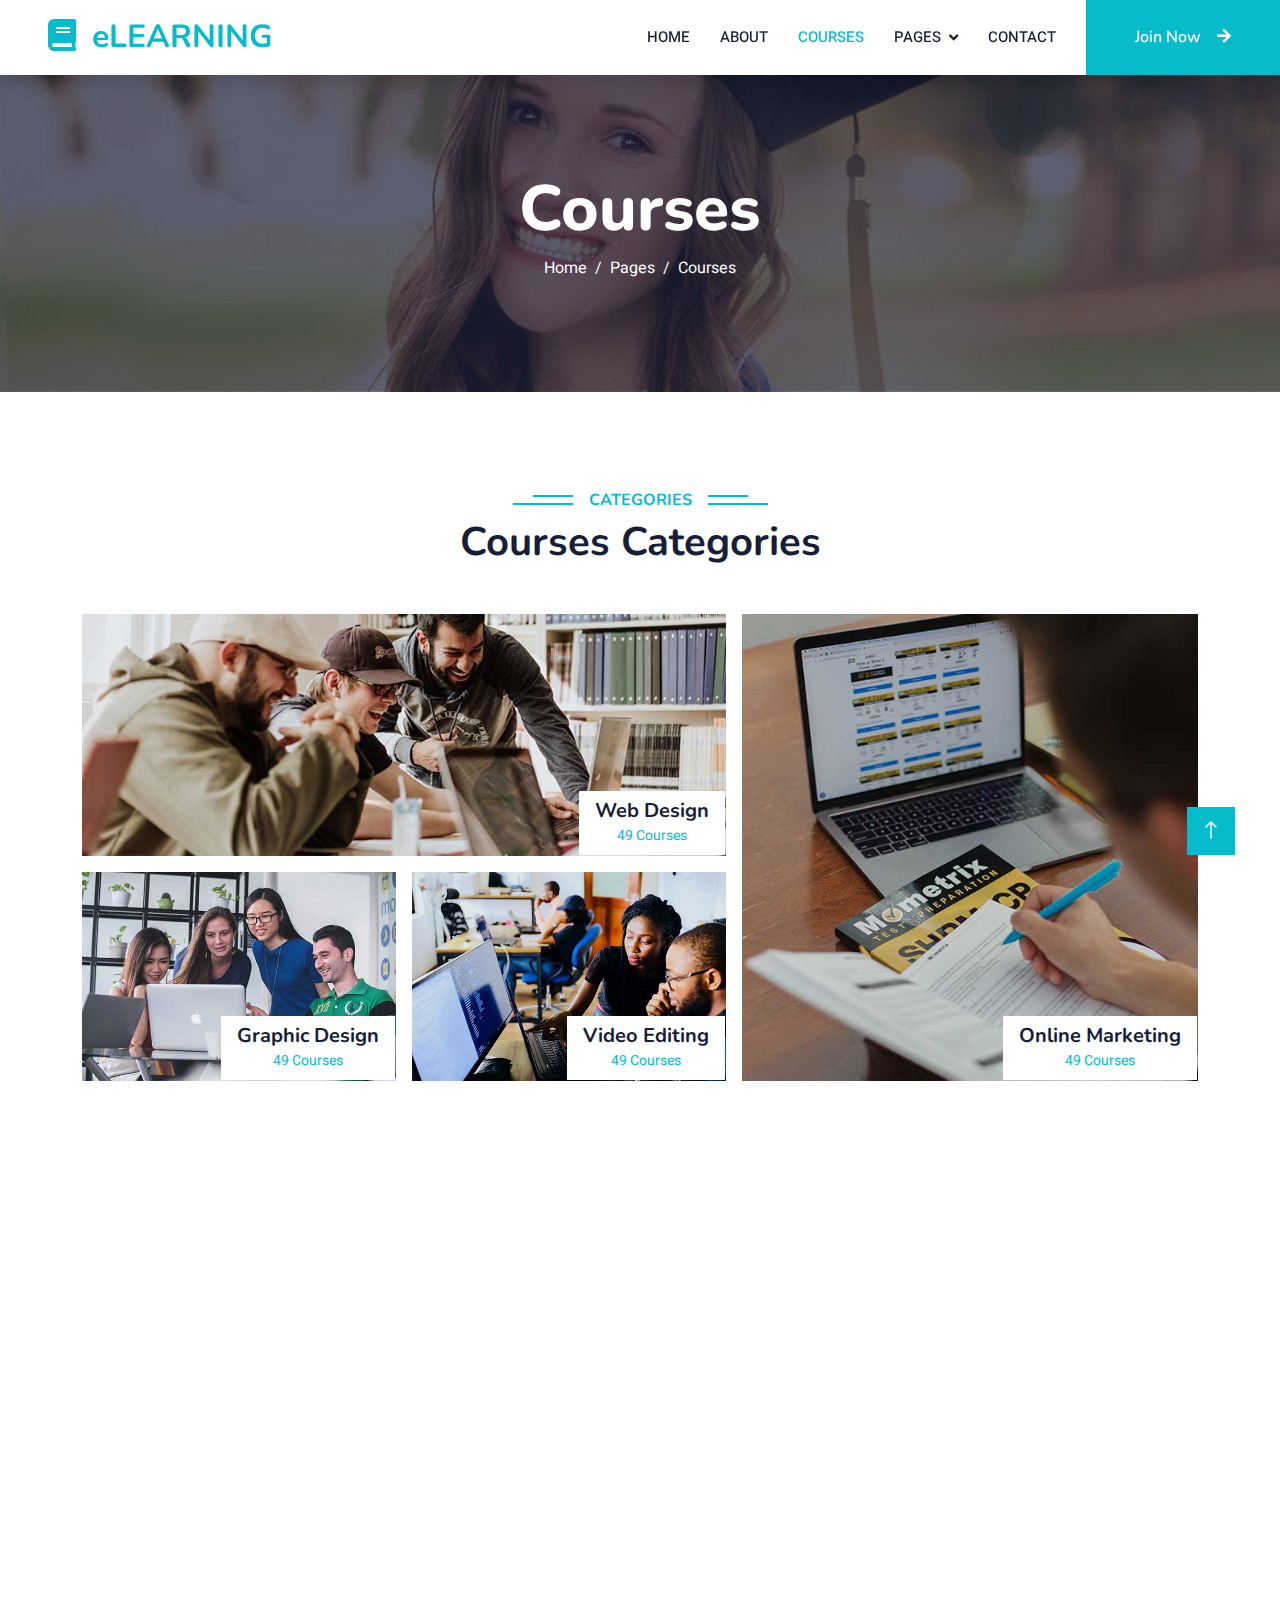
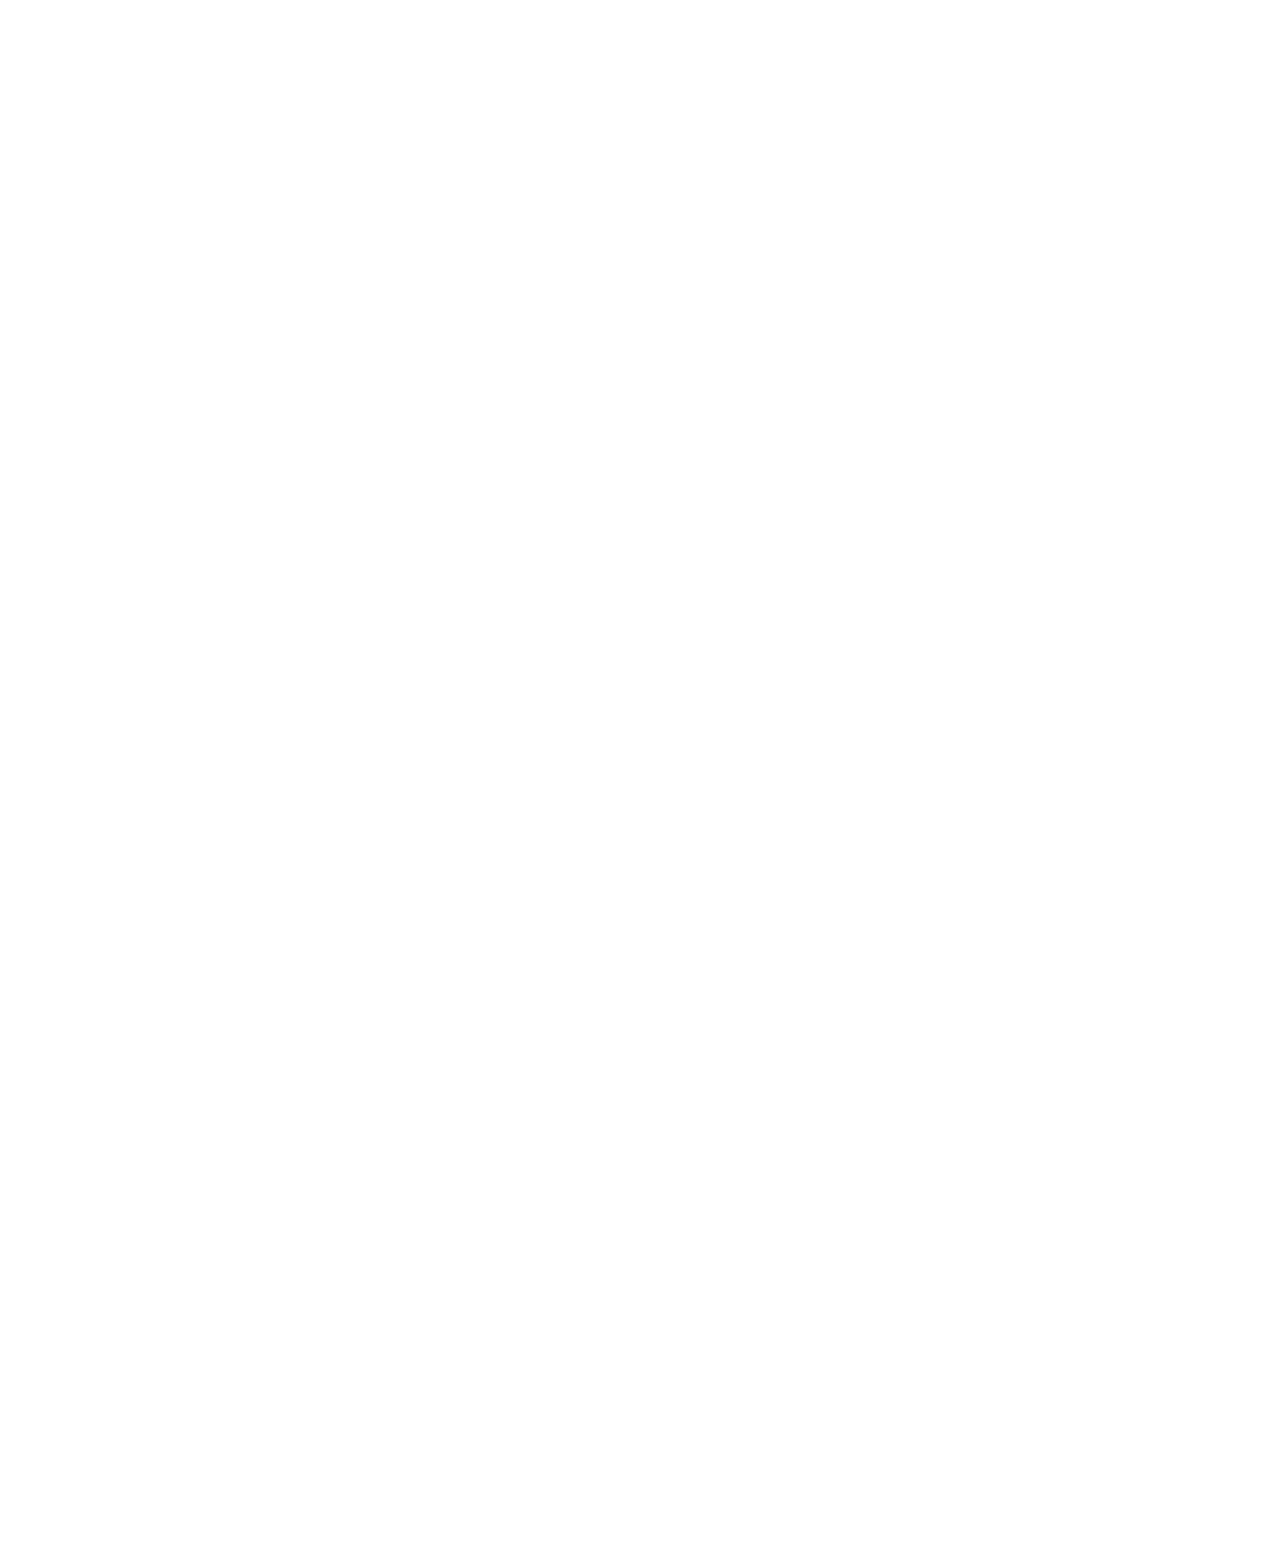
<file: courses.html>
<!DOCTYPE html>
<html lang="en">

<head>
    <meta charset="utf-8">
    <title>eLEARNING - eLearning HTML Template</title>
    <meta content="width=device-width, initial-scale=1.0" name="viewport">
    <meta content="" name="keywords">
    <meta content="" name="description">

    <!-- Favicon -->
    <link href="img/favicon.ico" rel="icon">

    <!-- Google Web Fonts -->
    <link rel="preconnect" href="https://fonts.googleapis.com">
    <link rel="preconnect" href="https://fonts.gstatic.com" crossorigin>
    <link href="https://fonts.googleapis.com/css2?family=Heebo:wght@400;500;600&family=Nunito:wght@600;700;800&display=swap" rel="stylesheet">

    <!-- Icon Font Stylesheet -->
    <link href="https://cdnjs.cloudflare.com/ajax/libs/font-awesome/5.10.0/css/all.min.css" rel="stylesheet">
    <link href="https://cdn.jsdelivr.net/npm/bootstrap-icons@1.4.1/font/bootstrap-icons.css" rel="stylesheet">

    <!-- Libraries Stylesheet -->
    <link href="lib/animate/animate.min.css" rel="stylesheet">
    <link href="lib/owlcarousel/assets/owl.carousel.min.css" rel="stylesheet">

    <!-- Customized Bootstrap Stylesheet -->
    <link href="css/bootstrap.min.css" rel="stylesheet">

    <!-- Template Stylesheet -->
    <link href="css/style.css" rel="stylesheet">
</head>

<body>
    <!-- Spinner Start -->
    <div id="spinner" class="show bg-white position-fixed translate-middle w-100 vh-100 top-50 start-50 d-flex align-items-center justify-content-center">
        <div class="spinner-border text-primary" style="width: 3rem; height: 3rem;" role="status">
            <span class="sr-only">Loading...</span>
        </div>
    </div>
    <!-- Spinner End -->


    <!-- Navbar Start -->
    <nav class="navbar navbar-expand-lg bg-white navbar-light shadow sticky-top p-0">
        <a href="index.html" class="navbar-brand d-flex align-items-center px-4 px-lg-5">
            <h2 class="m-0 text-primary"><i class="fa fa-book me-3"></i>eLEARNING</h2>
        </a>
        <button type="button" class="navbar-toggler me-4" data-bs-toggle="collapse" data-bs-target="#navbarCollapse">
            <span class="navbar-toggler-icon"></span>
        </button>
        <div class="collapse navbar-collapse" id="navbarCollapse">
            <div class="navbar-nav ms-auto p-4 p-lg-0">
                <a href="index.html" class="nav-item nav-link">Home</a>
                <a href="about.html" class="nav-item nav-link">About</a>
                <a href="courses.html" class="nav-item nav-link active">Courses</a>
                <div class="nav-item dropdown">
                    <a href="#" class="nav-link dropdown-toggle" data-bs-toggle="dropdown">Pages</a>
                    <div class="dropdown-menu fade-down m-0">
                        <a href="team.html" class="dropdown-item">Our Team</a>
                        <a href="testimonial.html" class="dropdown-item">Testimonial</a>
                        <a href="404.html" class="dropdown-item">404 Page</a>
                    </div>
                </div>
                <a href="contact.html" class="nav-item nav-link">Contact</a>
            </div>
            <a href="" class="btn btn-primary py-4 px-lg-5 d-none d-lg-block">Join Now<i class="fa fa-arrow-right ms-3"></i></a>
        </div>
    </nav>
    <!-- Navbar End -->


    <!-- Header Start -->
    <div class="container-fluid bg-primary py-5 mb-5 page-header">
        <div class="container py-5">
            <div class="row justify-content-center">
                <div class="col-lg-10 text-center">
                    <h1 class="display-3 text-white animated slideInDown">Courses</h1>
                    <nav aria-label="breadcrumb">
                        <ol class="breadcrumb justify-content-center">
                            <li class="breadcrumb-item"><a class="text-white" href="#">Home</a></li>
                            <li class="breadcrumb-item"><a class="text-white" href="#">Pages</a></li>
                            <li class="breadcrumb-item text-white active" aria-current="page">Courses</li>
                        </ol>
                    </nav>
                </div>
            </div>
        </div>
    </div>
    <!-- Header End -->


    <!-- Categories Start -->
    <div class="container-xxl py-5 category">
        <div class="container">
            <div class="text-center wow fadeInUp" data-wow-delay="0.1s">
                <h6 class="section-title bg-white text-center text-primary px-3">Categories</h6>
                <h1 class="mb-5">Courses Categories</h1>
            </div>
            <div class="row g-3">
                <div class="col-lg-7 col-md-6">
                    <div class="row g-3">
                        <div class="col-lg-12 col-md-12 wow zoomIn" data-wow-delay="0.1s">
                            <a class="position-relative d-block overflow-hidden" href="">
                                <img class="img-fluid" src="img/cat-1.jpg" alt="">
                                <div class="bg-white text-center position-absolute bottom-0 end-0 py-2 px-3" style="margin: 1px;">
                                    <h5 class="m-0">Web Design</h5>
                                    <small class="text-primary">49 Courses</small>
                                </div>
                            </a>
                        </div>
                        <div class="col-lg-6 col-md-12 wow zoomIn" data-wow-delay="0.3s">
                            <a class="position-relative d-block overflow-hidden" href="">
                                <img class="img-fluid" src="img/cat-2.jpg" alt="">
                                <div class="bg-white text-center position-absolute bottom-0 end-0 py-2 px-3" style="margin: 1px;">
                                    <h5 class="m-0">Graphic Design</h5>
                                    <small class="text-primary">49 Courses</small>
                                </div>
                            </a>
                        </div>
                        <div class="col-lg-6 col-md-12 wow zoomIn" data-wow-delay="0.5s">
                            <a class="position-relative d-block overflow-hidden" href="">
                                <img class="img-fluid" src="img/cat-3.jpg" alt="">
                                <div class="bg-white text-center position-absolute bottom-0 end-0 py-2 px-3" style="margin: 1px;">
                                    <h5 class="m-0">Video Editing</h5>
                                    <small class="text-primary">49 Courses</small>
                                </div>
                            </a>
                        </div>
                    </div>
                </div>
                <div class="col-lg-5 col-md-6 wow zoomIn" data-wow-delay="0.7s" style="min-height: 350px;">
                    <a class="position-relative d-block h-100 overflow-hidden" href="">
                        <img class="img-fluid position-absolute w-100 h-100" src="img/cat-4.jpg" alt="" style="object-fit: cover;">
                        <div class="bg-white text-center position-absolute bottom-0 end-0 py-2 px-3" style="margin:  1px;">
                            <h5 class="m-0">Online Marketing</h5>
                            <small class="text-primary">49 Courses</small>
                        </div>
                    </a>
                </div>
            </div>
        </div>
    </div>
    <!-- Categories Start -->


    <!-- Courses Start -->
    <div class="container-xxl py-5">
        <div class="container">
            <div class="text-center wow fadeInUp" data-wow-delay="0.1s">
                <h6 class="section-title bg-white text-center text-primary px-3">Courses</h6>
                <h1 class="mb-5">Popular Courses</h1>
            </div>
            <div class="row g-4 justify-content-center">
                <div class="col-lg-4 col-md-6 wow fadeInUp" data-wow-delay="0.1s">
                    <div class="course-item bg-light">
                        <div class="position-relative overflow-hidden">
                            <img class="img-fluid" src="img/course-1.jpg" alt="">
                            <div class="w-100 d-flex justify-content-center position-absolute bottom-0 start-0 mb-4">
                                <a href="#" class="flex-shrink-0 btn btn-sm btn-primary px-3 border-end" style="border-radius: 30px 0 0 30px;">Read More</a>
                                <a href="#" class="flex-shrink-0 btn btn-sm btn-primary px-3" style="border-radius: 0 30px 30px 0;">Join Now</a>
                            </div>
                        </div>
                        <div class="text-center p-4 pb-0">
                            <h3 class="mb-0">$149.00</h3>
                            <div class="mb-3">
                                <small class="fa fa-star text-primary"></small>
                                <small class="fa fa-star text-primary"></small>
                                <small class="fa fa-star text-primary"></small>
                                <small class="fa fa-star text-primary"></small>
                                <small class="fa fa-star text-primary"></small>
                                <small>(123)</small>
                            </div>
                            <h5 class="mb-4">Web Design & Development Course for Beginners</h5>
                        </div>
                        <div class="d-flex border-top">
                            <small class="flex-fill text-center border-end py-2"><i class="fa fa-user-tie text-primary me-2"></i>John Doe</small>
                            <small class="flex-fill text-center border-end py-2"><i class="fa fa-clock text-primary me-2"></i>1.49 Hrs</small>
                            <small class="flex-fill text-center py-2"><i class="fa fa-user text-primary me-2"></i>30 Students</small>
                        </div>
                    </div>
                </div>
                <div class="col-lg-4 col-md-6 wow fadeInUp" data-wow-delay="0.3s">
                    <div class="course-item bg-light">
                        <div class="position-relative overflow-hidden">
                            <img class="img-fluid" src="img/course-2.jpg" alt="">
                            <div class="w-100 d-flex justify-content-center position-absolute bottom-0 start-0 mb-4">
                                <a href="#" class="flex-shrink-0 btn btn-sm btn-primary px-3 border-end" style="border-radius: 30px 0 0 30px;">Read More</a>
                                <a href="#" class="flex-shrink-0 btn btn-sm btn-primary px-3" style="border-radius: 0 30px 30px 0;">Join Now</a>
                            </div>
                        </div>
                        <div class="text-center p-4 pb-0">
                            <h3 class="mb-0">$149.00</h3>
                            <div class="mb-3">
                                <small class="fa fa-star text-primary"></small>
                                <small class="fa fa-star text-primary"></small>
                                <small class="fa fa-star text-primary"></small>
                                <small class="fa fa-star text-primary"></small>
                                <small class="fa fa-star text-primary"></small>
                                <small>(123)</small>
                            </div>
                            <h5 class="mb-4">Web Design & Development Course for Beginners</h5>
                        </div>
                        <div class="d-flex border-top">
                            <small class="flex-fill text-center border-end py-2"><i class="fa fa-user-tie text-primary me-2"></i>John Doe</small>
                            <small class="flex-fill text-center border-end py-2"><i class="fa fa-clock text-primary me-2"></i>1.49 Hrs</small>
                            <small class="flex-fill text-center py-2"><i class="fa fa-user text-primary me-2"></i>30 Students</small>
                        </div>
                    </div>
                </div>
                <div class="col-lg-4 col-md-6 wow fadeInUp" data-wow-delay="0.5s">
                    <div class="course-item bg-light">
                        <div class="position-relative overflow-hidden">
                            <img class="img-fluid" src="img/course-3.jpg" alt="">
                            <div class="w-100 d-flex justify-content-center position-absolute bottom-0 start-0 mb-4">
                                <a href="#" class="flex-shrink-0 btn btn-sm btn-primary px-3 border-end" style="border-radius: 30px 0 0 30px;">Read More</a>
                                <a href="#" class="flex-shrink-0 btn btn-sm btn-primary px-3" style="border-radius: 0 30px 30px 0;">Join Now</a>
                            </div>
                        </div>
                        <div class="text-center p-4 pb-0">
                            <h3 class="mb-0">$149.00</h3>
                            <div class="mb-3">
                                <small class="fa fa-star text-primary"></small>
                                <small class="fa fa-star text-primary"></small>
                                <small class="fa fa-star text-primary"></small>
                                <small class="fa fa-star text-primary"></small>
                                <small class="fa fa-star text-primary"></small>
                                <small>(123)</small>
                            </div>
                            <h5 class="mb-4">Web Design & Development Course for Beginners</h5>
                        </div>
                        <div class="d-flex border-top">
                            <small class="flex-fill text-center border-end py-2"><i class="fa fa-user-tie text-primary me-2"></i>John Doe</small>
                            <small class="flex-fill text-center border-end py-2"><i class="fa fa-clock text-primary me-2"></i>1.49 Hrs</small>
                            <small class="flex-fill text-center py-2"><i class="fa fa-user text-primary me-2"></i>30 Students</small>
                        </div>
                    </div>
                </div>
            </div>
        </div>
    </div>
    <!-- Courses End -->


    <!-- Testimonial Start -->
    <div class="container-xxl py-5 wow fadeInUp" data-wow-delay="0.1s">
        <div class="container">
            <div class="text-center">
                <h6 class="section-title bg-white text-center text-primary px-3">Testimonial</h6>
                <h1 class="mb-5">Our Students Say!</h1>
            </div>
            <div class="owl-carousel testimonial-carousel position-relative">
                <div class="testimonial-item text-center">
                    <img class="border rounded-circle p-2 mx-auto mb-3" src="img/testimonial-1.jpg" style="width: 80px; height: 80px;">
                    <h5 class="mb-0">Client Name</h5>
                    <p>Profession</p>
                    <div class="testimonial-text bg-light text-center p-4">
                    <p class="mb-0">Tempor erat elitr rebum at clita. Diam dolor diam ipsum sit diam amet diam et eos. Clita erat ipsum et lorem et sit.</p>
                    </div>
                </div>
                <div class="testimonial-item text-center">
                    <img class="border rounded-circle p-2 mx-auto mb-3" src="img/testimonial-2.jpg" style="width: 80px; height: 80px;">
                    <h5 class="mb-0">Client Name</h5>
                    <p>Profession</p>
                    <div class="testimonial-text bg-light text-center p-4">
                    <p class="mb-0">Tempor erat elitr rebum at clita. Diam dolor diam ipsum sit diam amet diam et eos. Clita erat ipsum et lorem et sit.</p>
                    </div>
                </div>
                <div class="testimonial-item text-center">
                    <img class="border rounded-circle p-2 mx-auto mb-3" src="img/testimonial-3.jpg" style="width: 80px; height: 80px;">
                    <h5 class="mb-0">Client Name</h5>
                    <p>Profession</p>
                    <div class="testimonial-text bg-light text-center p-4">
                    <p class="mb-0">Tempor erat elitr rebum at clita. Diam dolor diam ipsum sit diam amet diam et eos. Clita erat ipsum et lorem et sit.</p>
                    </div>
                </div>
                <div class="testimonial-item text-center">
                    <img class="border rounded-circle p-2 mx-auto mb-3" src="img/testimonial-4.jpg" style="width: 80px; height: 80px;">
                    <h5 class="mb-0">Client Name</h5>
                    <p>Profession</p>
                    <div class="testimonial-text bg-light text-center p-4">
                    <p class="mb-0">Tempor erat elitr rebum at clita. Diam dolor diam ipsum sit diam amet diam et eos. Clita erat ipsum et lorem et sit.</p>
                    </div>
                </div>
            </div>
        </div>
    </div>
    <!-- Testimonial End -->
        

    <!-- Footer Start -->
    <div class="container-fluid bg-dark text-light footer pt-5 mt-5 wow fadeIn" data-wow-delay="0.1s">
        <div class="container py-5">
            <div class="row g-5">
                <div class="col-lg-3 col-md-6">
                    <h4 class="text-white mb-3">Quick Link</h4>
                    <a class="btn btn-link" href="">About Us</a>
                    <a class="btn btn-link" href="">Contact Us</a>
                    <a class="btn btn-link" href="">Privacy Policy</a>
                    <a class="btn btn-link" href="">Terms & Condition</a>
                    <a class="btn btn-link" href="">FAQs & Help</a>
                </div>
                <div class="col-lg-3 col-md-6">
                    <h4 class="text-white mb-3">Contact</h4>
                    <p class="mb-2"><i class="fa fa-map-marker-alt me-3"></i>123 Street, New York, USA</p>
                    <p class="mb-2"><i class="fa fa-phone-alt me-3"></i>+012 345 67890</p>
                    <p class="mb-2"><i class="fa fa-envelope me-3"></i>info@example.com</p>
                    <div class="d-flex pt-2">
                        <a class="btn btn-outline-light btn-social" href=""><i class="fab fa-twitter"></i></a>
                        <a class="btn btn-outline-light btn-social" href=""><i class="fab fa-facebook-f"></i></a>
                        <a class="btn btn-outline-light btn-social" href=""><i class="fab fa-youtube"></i></a>
                        <a class="btn btn-outline-light btn-social" href=""><i class="fab fa-linkedin-in"></i></a>
                    </div>
                </div>
                <div class="col-lg-3 col-md-6">
                    <h4 class="text-white mb-3">Gallery</h4>
                    <div class="row g-2 pt-2">
                        <div class="col-4">
                            <img class="img-fluid bg-light p-1" src="img/course-1.jpg" alt="">
                        </div>
                        <div class="col-4">
                            <img class="img-fluid bg-light p-1" src="img/course-2.jpg" alt="">
                        </div>
                        <div class="col-4">
                            <img class="img-fluid bg-light p-1" src="img/course-3.jpg" alt="">
                        </div>
                        <div class="col-4">
                            <img class="img-fluid bg-light p-1" src="img/course-2.jpg" alt="">
                        </div>
                        <div class="col-4">
                            <img class="img-fluid bg-light p-1" src="img/course-3.jpg" alt="">
                        </div>
                        <div class="col-4">
                            <img class="img-fluid bg-light p-1" src="img/course-1.jpg" alt="">
                        </div>
                    </div>
                </div>
                <div class="col-lg-3 col-md-6">
                    <h4 class="text-white mb-3">Newsletter</h4>
                    <p>Dolor amet sit justo amet elitr clita ipsum elitr est.</p>
                    <div class="position-relative mx-auto" style="max-width: 400px;">
                        <input class="form-control border-0 w-100 py-3 ps-4 pe-5" type="text" placeholder="Your email">
                        <button type="button" class="btn btn-primary py-2 position-absolute top-0 end-0 mt-2 me-2">SignUp</button>
                    </div>
                </div>
            </div>
        </div>
        <div class="container">
            <div class="copyright">
                <div class="row">
                    <div class="col-md-6 text-center text-md-start mb-3 mb-md-0">
                        &copy; <a class="border-bottom" href="#">Your Site Name</a>, All Right Reserved.

                        <!--/*** This template is free as long as you keep the footer author’s credit link/attribution link/backlink. If you'd like to use the template without the footer author’s credit link/attribution link/backlink, you can purchase the Credit Removal License from "https://htmlcodex.com/credit-removal". Thank you for your support. ***/-->
                        Designed By <a class="border-bottom" href="https://htmlcodex.com">HTML Codex</a><br><br>
                        Distributed By <a class="border-bottom" href="https://themewagon.com">ThemeWagon</a>
                    </div>
                    <div class="col-md-6 text-center text-md-end">
                        <div class="footer-menu">
                            <a href="">Home</a>
                            <a href="">Cookies</a>
                            <a href="">Help</a>
                            <a href="">FQAs</a>
                        </div>
                    </div>
                </div>
            </div>
        </div>
    </div>
    <!-- Footer End -->


    <!-- Back to Top -->
    <a href="#" class="btn btn-lg btn-primary btn-lg-square back-to-top"><i class="bi bi-arrow-up"></i></a>


    <!-- JavaScript Libraries -->
    <script src="https://code.jquery.com/jquery-3.4.1.min.js"></script>
    <script src="https://cdn.jsdelivr.net/npm/bootstrap@5.0.0/dist/js/bootstrap.bundle.min.js"></script>
    <script src="lib/wow/wow.min.js"></script>
    <script src="lib/easing/easing.min.js"></script>
    <script src="lib/waypoints/waypoints.min.js"></script>
    <script src="lib/owlcarousel/owl.carousel.min.js"></script>

    <!-- Template Javascript -->
    <script src="js/main.js"></script>
</body>

</html>
</file>
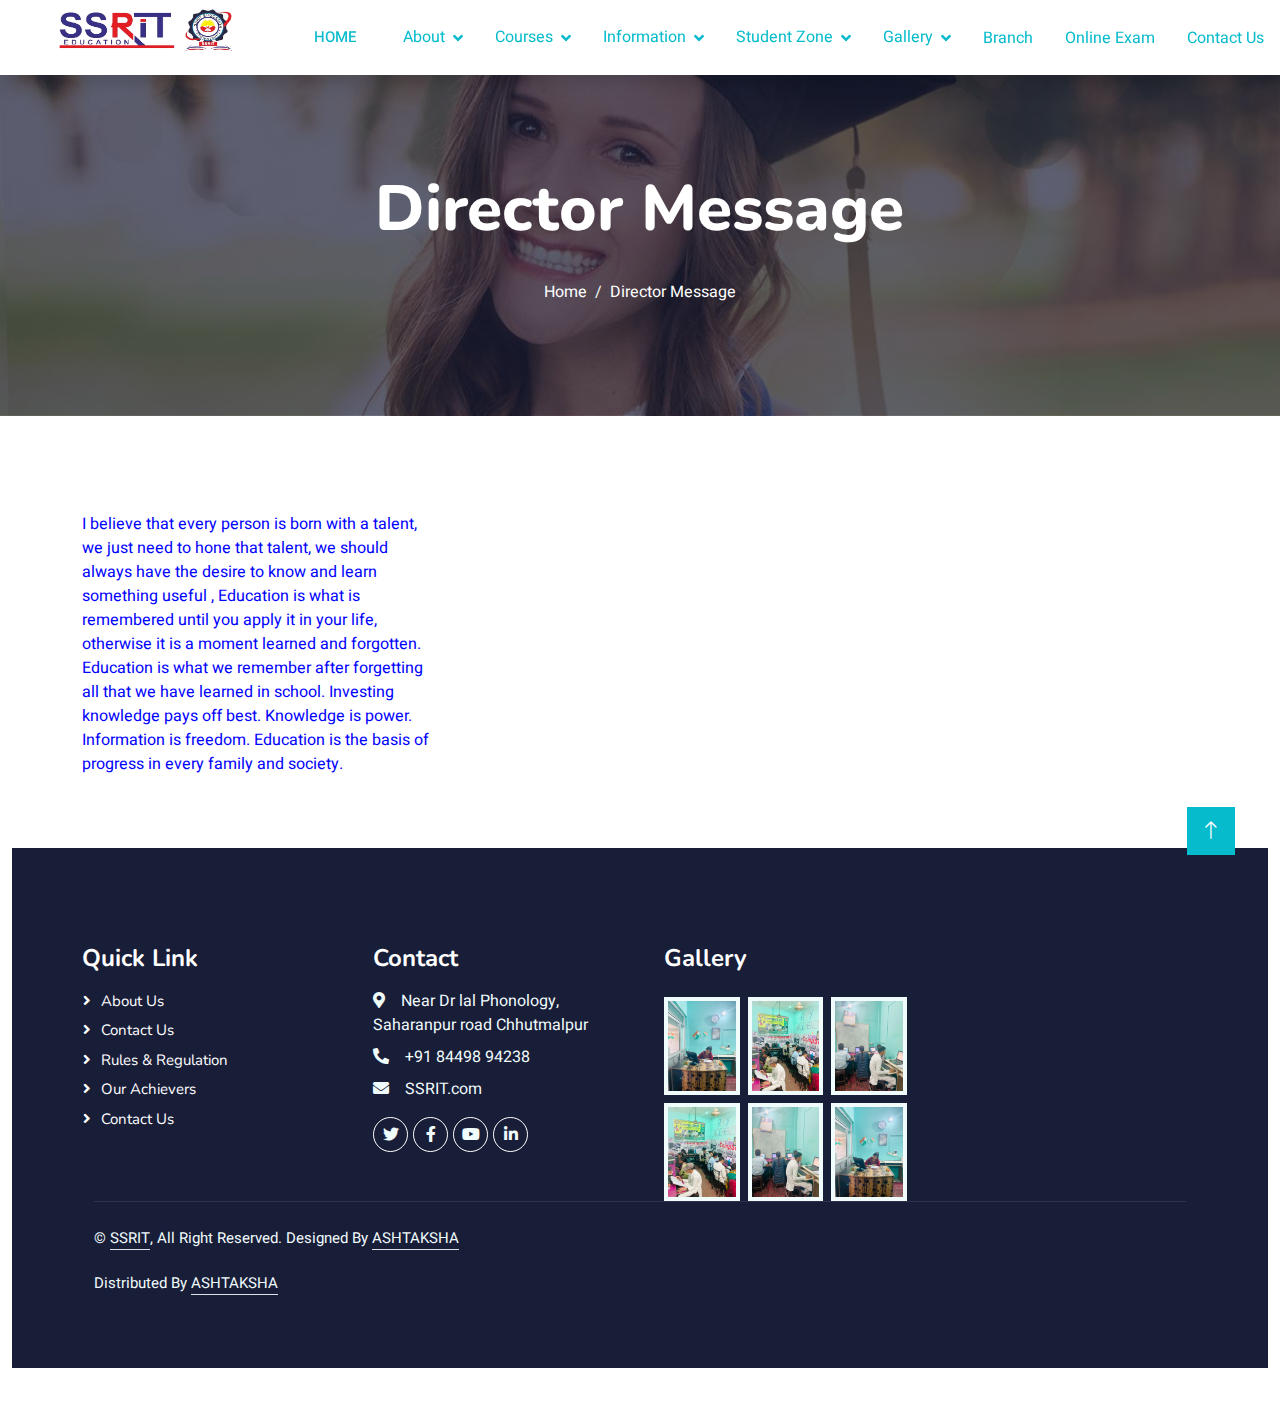
<file: Director.html>
<!DOCTYPE html>
<html lang="en">

<head>
    <meta charset="utf-8">
    <title>SSRIT</title>
    <meta content="width=device-width, initial-scale=1.0" name="viewport">
    <meta content="" name="keywords">
    <meta content="" name="description">

    <!-- Favicon -->
    <link href="img/favicon.ico" rel="icon">

    <!-- Google Web Fonts -->
    <link rel="preconnect" href="https://fonts.googleapis.com">
    <link rel="preconnect" href="https://fonts.gstatic.com" crossorigin>
    <link href="https://fonts.googleapis.com/css2?family=Heebo:wght@400;500;600&family=Nunito:wght@600;700;800&display=swap" rel="stylesheet">

    <!-- Icon Font Stylesheet -->
    <link href="https://cdnjs.cloudflare.com/ajax/libs/font-awesome/5.10.0/css/all.min.css" rel="stylesheet">
    <link href="https://cdn.jsdelivr.net/npm/bootstrap-icons@1.4.1/font/bootstrap-icons.css" rel="stylesheet">

    <!-- Libraries Stylesheet -->
    <link href="lib/animate/animate.min.css" rel="stylesheet">
    <link href="lib/owlcarousel/assets/owl.carousel.min.css" rel="stylesheet">

    <!-- Customized Bootstrap Stylesheet -->
    <link href="css/bootstrap.min.css" rel="stylesheet">

    <!-- Template Stylesheet -->
    <link href="css/style.css" rel="stylesheet">
</head>

<body>
    <!-- Spinner Start -->
    <div id="spinner" class="show bg-white position-fixed translate-middle w-100 vh-100 top-50 start-50 d-flex align-items-center justify-content-center">
        <div class="spinner-border text-primary" style="width: 3rem; height: 3rem;" role="status">
            <span class="sr-only">Loading...</span>
        </div>
    </div>
    <!-- Spinner End -->


    <!-- Navbar Start -->
    <nav class="navbar navbar-expand-lg bg-white navbar-light shadow sticky-top p-0">
        <a href="index.html" class="navbar-brand d-flex align-items-center px-4 px-lg-5">
           <img src="img/photo scrolling/logo.png" width="200" height="100" alt="">
        </a>
        <button type="button" class="navbar-toggler me-4" data-bs-toggle="collapse" data-bs-target="#navbarCollapse">
            <span class="navbar-toggler-icon"></span>
        </button>
        <div class="collapse navbar-collapse" id="navbarCollapse">
            <div class="navbar-nav ms-auto p-4 p-lg-0">
                <a href="index.html" class="nav-item nav-link active">Home</a>
                </div>
                <div class="nav-item dropdown">
                    <a href="#" class="nav-link dropdown-toggle" data-bs-toggle="dropdown">About</a>
                    <div class="dropdown-menu fade-down m-0">
                        <a href="Who.html" class="dropdown-item">Who we are ?</a>
                        <a href="Director.html" class="dropdown-item">Director Message</a>
                        <a href="Staff.html" class="dropdown-item">Management & Staff</a>
                    </div>
            </div>
            <div class="nav-item dropdown">
                <a href="#" class="nav-link dropdown-toggle" data-bs-toggle="dropdown">Courses</a>
                <div class="dropdown-menu fade-down m-0">
                    <a href="Accounting.html" class="dropdown-item">Accounting Courses</a>
                    <a href="Software.html" class="dropdown-item">Software Courses</a>
                    <a href="OtherCourses.html" class="dropdown-item">Other Courses</a>
                </div>
        </div>
        <div class="nav-item dropdown">
            <a href="#" class="nav-link dropdown-toggle" data-bs-toggle="dropdown">Information</a>
            <div class="dropdown-menu fade-down m-0">
                <a href="Rules.html" class="dropdown-item">Rules & Regulation</a>
                <a href="Achievers.html" class="dropdown-item">Our Achievers</a>
              
            </div>
    </div>
                <div class="nav-item dropdown">
                    <a href="#" class="nav-link dropdown-toggle" data-bs-toggle="dropdown">Student Zone</a>
                    <div class="dropdown-menu fade-down m-0">
                        <a href="Certificate.html" class="dropdown-item">Certificate Download</a>
                        <a href="Attendance.html" class="dropdown-item">Attendance</a>
                       
                    </div>
                </div>


                <div class="nav-item dropdown">
                    <a href="#" class="nav-link dropdown-toggle" data-bs-toggle="dropdown">Gallery</a>
                    <div class="dropdown-menu fade-down m-0">
                        <a href="Picture.html" class="dropdown-item">Picture Gallery</a>
                        <a href="Video.html" class="dropdown-item">Video Gallery</a>
                       
                    </div>
                </div>
                 
                   
            </div>
            <a href="branch.html" class="nav-item nav-link">Branch</a>
                
                <a href="Online.html" class="nav-item nav-link">Online Exam</a>
                <a href="contact.html" class="nav-item nav-link">Contact Us</a>
            </div>
               </div>
    </nav>
    <!-- Navbar End -->


    <!-- Header Start -->
    <div class="container-fluid bg-primary py-5 mb-5 page-header">
        <div class="container py-5">
            <div class="row justify-content-center">
                <div class="col-lg-10 text-center">
                    <h1 class="display-3 text-white animated slideInDown">Director Message </h1>
                    <nav aria-label="breadcrumb">
                        <br>
                        <ol class="breadcrumb justify-content-center">
                            <li class="breadcrumb-item"><a class="text-white" href="#">Home</a></li>
                            <li class="breadcrumb-item"><a class="text-white" href="Director.html">Director Message</a></li>
                             </ol>
                    </nav>
                </div>
            </div>
        </div>
    </div>
    <!-- Header End -->


    <!-- Contact Start -->
    <div class="container-xxl py-5">
        <div class="container">
            <div class="text-center wow fadeInUp" data-wow-delay="0.1s">
               
               
            </div>
            <div class="row g-4">
                <div class="col-lg-4 col-md-6 wow fadeInUp" data-wow-delay="0.1s">
                   
                    <p class="mb-4" style="color:blue;" >I believe that every person is born with a talent, we just need to hone that talent, we should always have the desire to know and learn something useful , Education is what is remembered until you apply it in your life, otherwise it is a moment learned and forgotten.  Education is what we remember after forgetting all that we have learned in school. Investing knowledge pays off best. Knowledge is power. Information is freedom. Education is the basis of progress in every family and society.</p>
                    
            </div>
        </div>
    </div>
    <!-- Contact End -->


    <!-- Footer Start -->
    <div class="container-fluid bg-dark text-light footer pt-5 mt-5 wow fadeIn" data-wow-delay="0.1s">
        <div class="container py-5">
            <div class="row g-5">
                <div class="col-lg-3 col-md-6">
                    <h4 class="text-white mb-3">Quick Link</h4>
                    <a class="btn btn-link" href="about.html">About Us</a>
                    <a class="btn btn-link" href="contact.html">Contact Us</a>
                    <a class="btn btn-link" href="Rules.html">Rules & Regulation</a>
                    <a class="btn btn-link" href="Achievers.html">Our Achievers</a>
                    <a class="btn btn-link" href="contact.html">Contact Us</a>
                </div>
                <div class="col-lg-3 col-md-6">
                    <h4 class="text-white mb-3">Contact</h4>
                    <p class="mb-2"><i class="fa fa-map-marker-alt me-3"></i>Near Dr lal Phonology,  Saharanpur road Chhutmalpur</p>
                    <p class="mb-2"><i class="fa fa-phone-alt me-3"></i>+91 84498 94238</p>
                    <p class="mb-2"><i class="fa fa-envelope me-3"></i>SSRIT.com</p>
                    <div class="d-flex pt-2">
                        <a class="btn btn-outline-light btn-social" href=""><i class="fab fa-twitter"></i></a>
                        <a class="btn btn-outline-light btn-social" href=""><i class="fab fa-facebook-f"></i></a>
                        <a class="btn btn-outline-light btn-social" href=""><i class="fab fa-youtube"></i></a>
                        <a class="btn btn-outline-light btn-social" href=""><i class="fab fa-linkedin-in"></i></a>
                    </div>
                </div>
                <div class="col-lg-3 col-md-6">
                    <h4 class="text-white mb-3">Gallery</h4>
                    <div class="row g-2 pt-2">
                        <div class="col-4">
                            <img class="img-fluid bg-light p-1" src="img/course-1.jpg" alt="">
                        </div>
                        <div class="col-4">
                            <img class="img-fluid bg-light p-1" src="img/course-2.jpg" alt="">
                        </div>
                        <div class="col-4">
                            <img class="img-fluid bg-light p-1" src="img/course-3.jpg" alt="">
                        </div>
                        <div class="col-4">
                            <img class="img-fluid bg-light p-1" src="img/course-2.jpg" alt="">
                        </div>
                        <div class="col-4">
                            <img class="img-fluid bg-light p-1" src="img/course-3.jpg" alt="">
                        </div>
                        <div class="col-4">
                            <img class="img-fluid bg-light p-1" src="img/course-1.jpg" alt="">
                        </div>
                    </div>
                
            </div>
        </div>
        <div class="container">
            <div class="copyright">
                <div class="row">
                    <div class="col-md-6 text-center text-md-start mb-3 mb-md-0">
                        &copy; <a class="border-bottom" href="#">SSRIT</a>, All Right Reserved.

                         Designed By <a class="border-bottom" href="#">ASHTAKSHA</a><br><br>
                        Distributed By <a class="border-bottom" href="#">ASHTAKSHA</a>
                    </div>
                   
                </div>
            </div>
        </div>
    </div>
    <!-- Footer End -->


    <!-- Back to Top -->
    <a href="#" class="btn btn-lg btn-primary btn-lg-square back-to-top"><i class="bi bi-arrow-up"></i></a>


    <!-- JavaScript Libraries -->
    <script src="https://code.jquery.com/jquery-3.4.1.min.js"></script>
    <script src="https://cdn.jsdelivr.net/npm/bootstrap@5.0.0/dist/js/bootstrap.bundle.min.js"></script>
    <script src="lib/wow/wow.min.js"></script>
    <script src="lib/easing/easing.min.js"></script>
    <script src="lib/waypoints/waypoints.min.js"></script>
    <script src="lib/owlcarousel/owl.carousel.min.js"></script>

    <!-- Template Javascript -->
    <script src="js/main.js"></script>
</body>

</html>
</file>
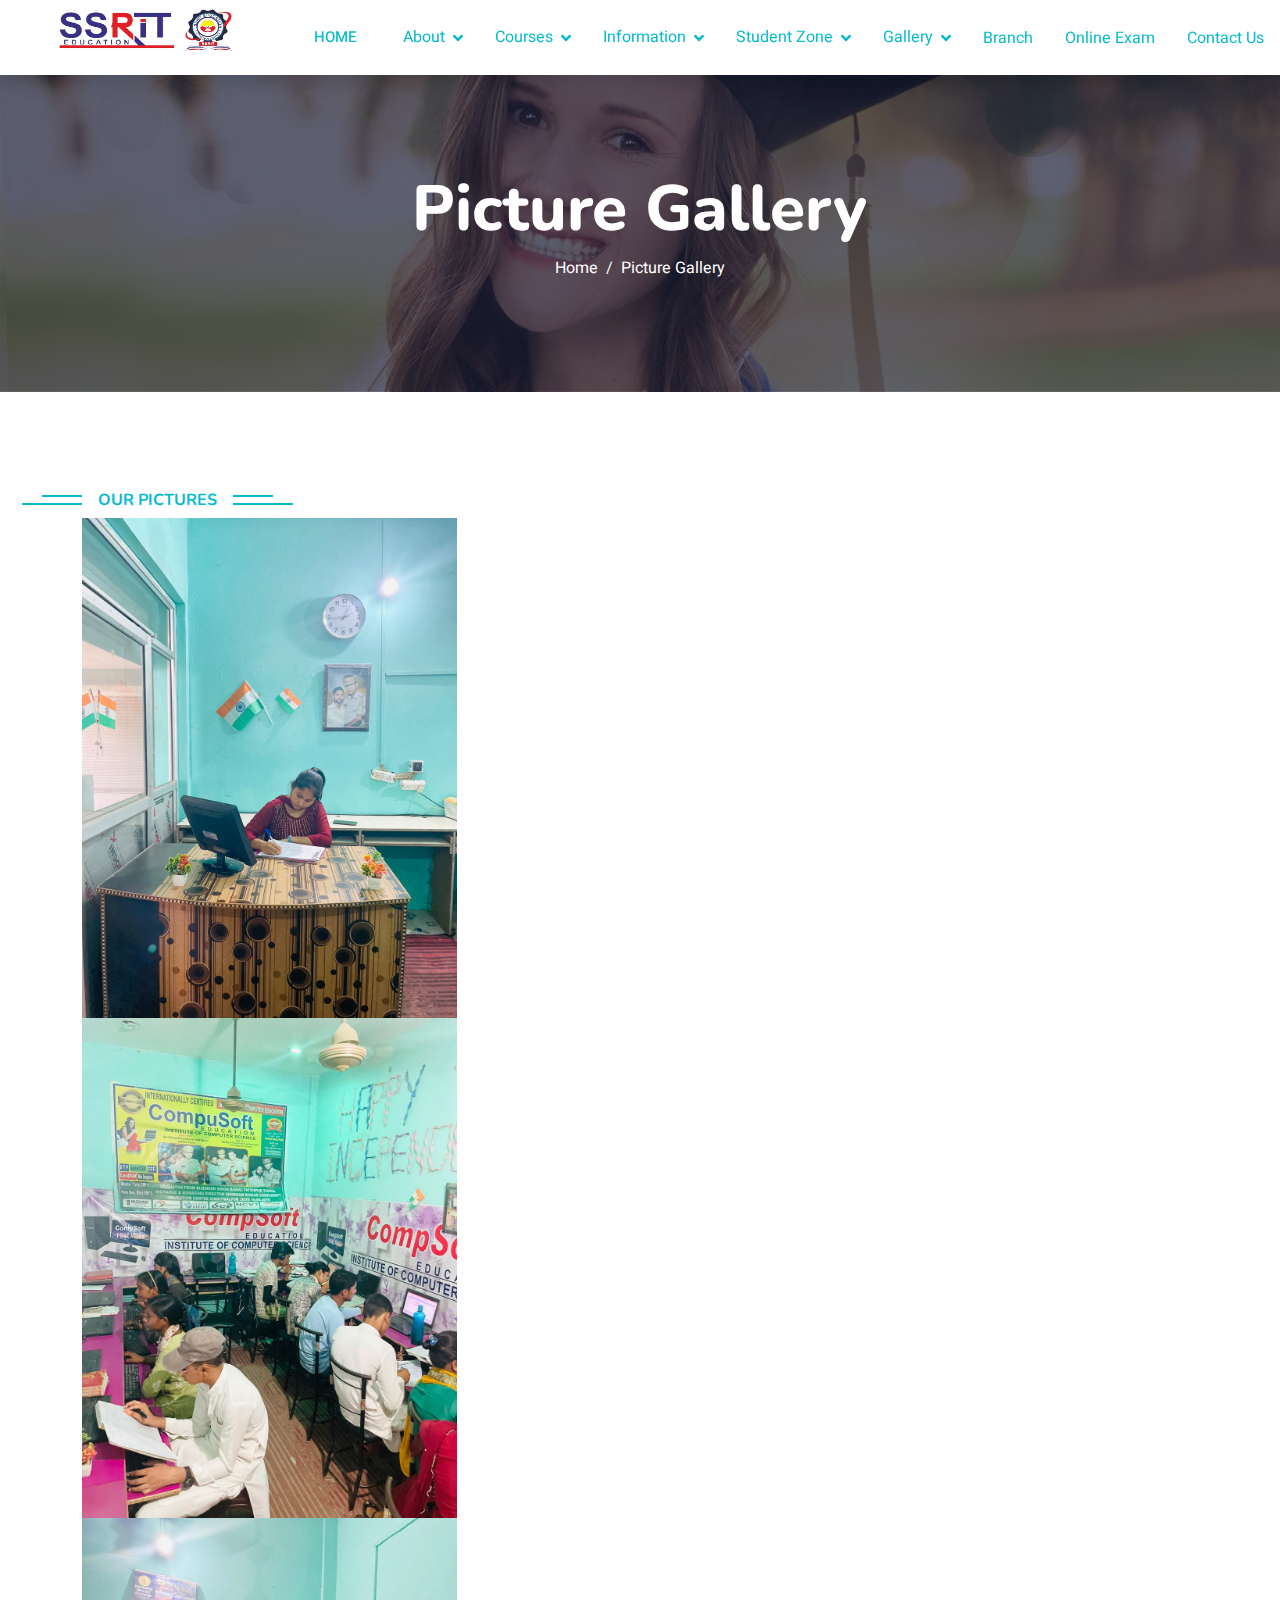
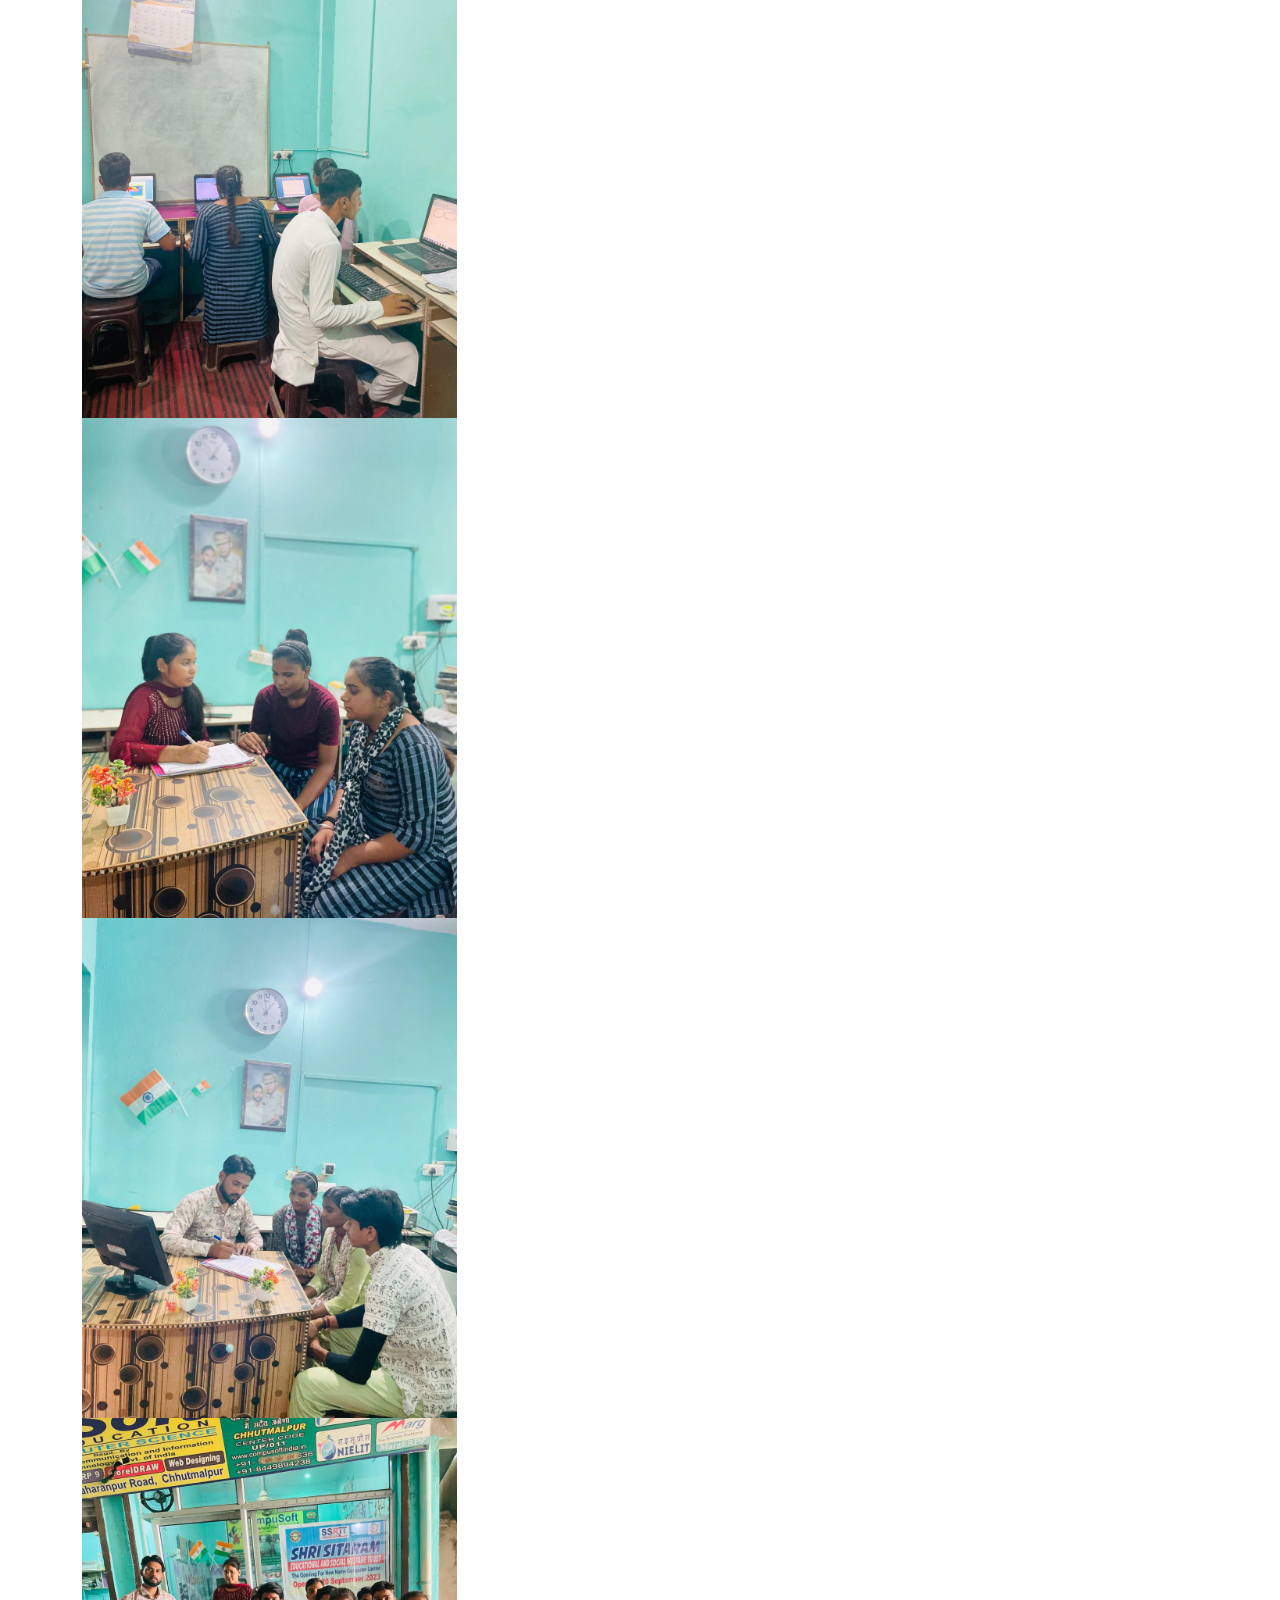
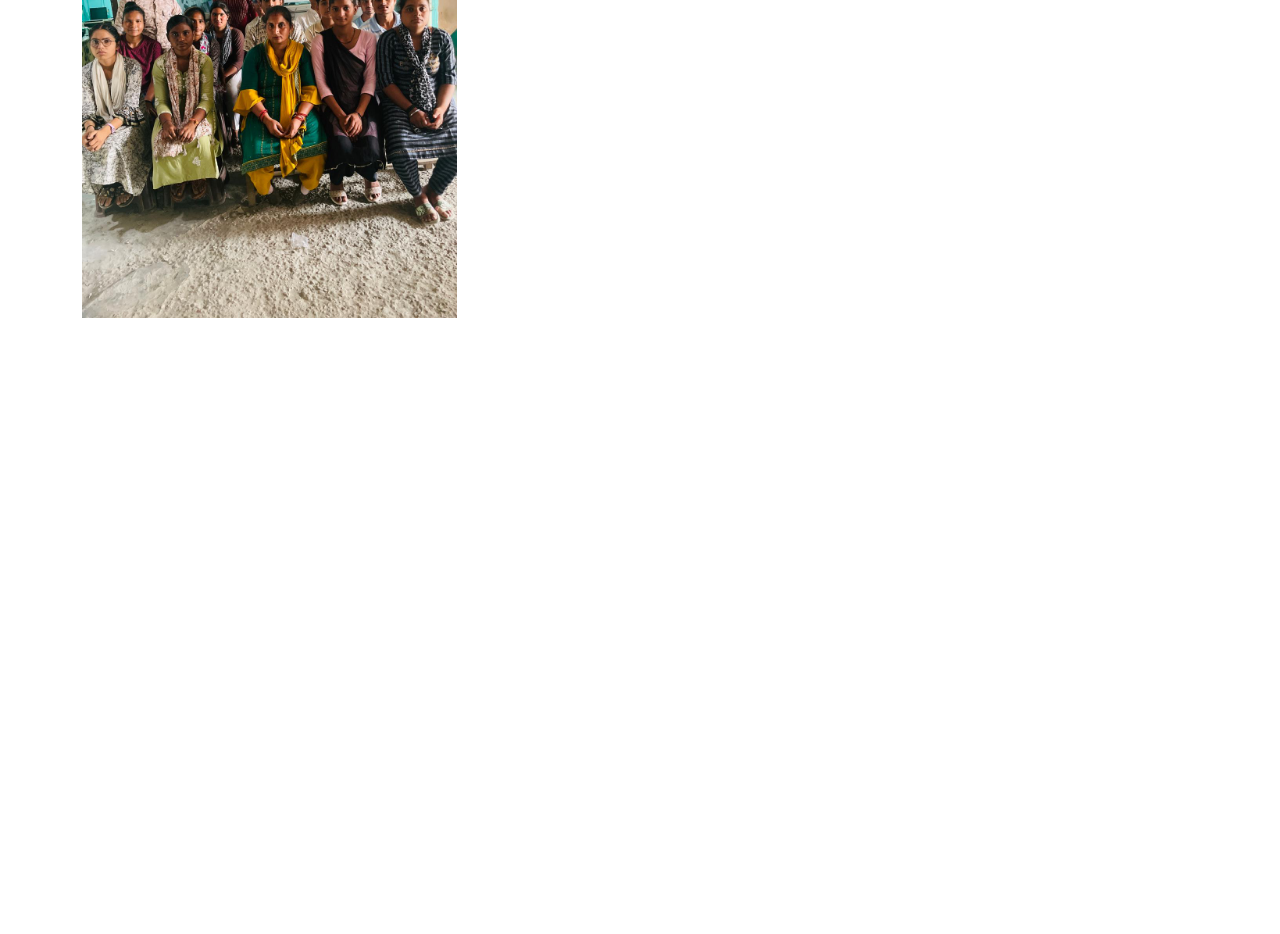
<file: Picture.html>
<!DOCTYPE html>
<html lang="en">

<head>
    <meta charset="utf-8">
    <title>SSRIT</title>
    <meta content="width=device-width, initial-scale=1.0" name="viewport">
    <meta content="" name="keywords">
    <meta content="" name="description">

    <!-- Favicon -->
    <link href="img/favicon.ico" rel="icon">

    <!-- Google Web Fonts -->
    <link rel="preconnect" href="https://fonts.googleapis.com">
    <link rel="preconnect" href="https://fonts.gstatic.com" crossorigin>
    <link href="https://fonts.googleapis.com/css2?family=Heebo:wght@400;500;600&family=Nunito:wght@600;700;800&display=swap" rel="stylesheet">

    <!-- Icon Font Stylesheet -->
    <link href="https://cdnjs.cloudflare.com/ajax/libs/font-awesome/5.10.0/css/all.min.css" rel="stylesheet">
    <link href="https://cdn.jsdelivr.net/npm/bootstrap-icons@1.4.1/font/bootstrap-icons.css" rel="stylesheet">

    <!-- Libraries Stylesheet -->
    <link href="lib/animate/animate.min.css" rel="stylesheet">
    <link href="lib/owlcarousel/assets/owl.carousel.min.css" rel="stylesheet">

    <!-- Customized Bootstrap Stylesheet -->
    <link href="css/bootstrap.min.css" rel="stylesheet">

    <!-- Template Stylesheet -->
    <link href="css/style.css" rel="stylesheet">
</head>

<body>
    <!-- Spinner Start -->
    <div id="spinner" class="show bg-white position-fixed translate-middle w-100 vh-100 top-50 start-50 d-flex align-items-center justify-content-center">
        <div class="spinner-border text-primary" style="width: 3rem; height: 3rem;" role="status">
            <span class="sr-only">Loading...</span>
        </div>
    </div>
    <!-- Spinner End -->


    <!-- Navbar Start -->
    <nav class="navbar navbar-expand-lg bg-white navbar-light shadow sticky-top p-0">
        <a href="index.html" class="navbar-brand d-flex align-items-center px-4 px-lg-5">
           <img src="img/photo scrolling/logo.png" width="200" height="100" alt="">
        </a>
        <button type="button" class="navbar-toggler me-4" data-bs-toggle="collapse" data-bs-target="#navbarCollapse">
            <span class="navbar-toggler-icon"></span>
        </button>
        <div class="collapse navbar-collapse" id="navbarCollapse">
            <div class="navbar-nav ms-auto p-4 p-lg-0">
                <a href="index.html" class="nav-item nav-link active">Home</a>
                </div>
                <div class="nav-item dropdown">
                    <a href="#" class="nav-link dropdown-toggle" data-bs-toggle="dropdown">About</a>
                    <div class="dropdown-menu fade-down m-0">
                        <a href="Who.html" class="dropdown-item">Who we are ?</a>
                        <a href="Director.html" class="dropdown-item">Director Message</a>
                        <a href="Staff.html" class="dropdown-item">Management & Staff</a>
                    </div>
            </div>
            <div class="nav-item dropdown">
                <a href="#" class="nav-link dropdown-toggle" data-bs-toggle="dropdown">Courses</a>
                <div class="dropdown-menu fade-down m-0">
                    <a href="Accounting.html" class="dropdown-item">Accounting Courses</a>
                    <a href="Software.html" class="dropdown-item">Software Courses</a>
                    <a href="OtherCourses.html" class="dropdown-item">Other Courses</a>
                </div>
        </div>
        <div class="nav-item dropdown">
            <a href="#" class="nav-link dropdown-toggle" data-bs-toggle="dropdown">Information</a>
            <div class="dropdown-menu fade-down m-0">
                <a href="Rules.html" class="dropdown-item">Rules & Regulation</a>
                <a href="Achievers.html" class="dropdown-item">Our Achievers</a>
              
            </div>
    </div>
                <div class="nav-item dropdown">
                    <a href="#" class="nav-link dropdown-toggle" data-bs-toggle="dropdown">Student Zone</a>
                    <div class="dropdown-menu fade-down m-0">
                        <a href="Certificate.html" class="dropdown-item">Certificate Download</a>
                        <a href="Attendance.html" class="dropdown-item">Attendance</a>
                       
                    </div>
                </div>


                <div class="nav-item dropdown">
                    <a href="#" class="nav-link dropdown-toggle" data-bs-toggle="dropdown">Gallery</a>
                    <div class="dropdown-menu fade-down m-0">
                        <a href="Picture.html" class="dropdown-item">Picture Gallery</a>
                        <a href="Video.html" class="dropdown-item">Video Gallery</a>
                       
                    </div>
                </div>
                 
                   
            </div>
            <a href="branch.html" class="nav-item nav-link">Branch</a>

                
                <a href="Online.html" class="nav-item nav-link">Online Exam</a>
                <a href="contact.html" class="nav-item nav-link">Contact Us</a>
            </div>
             </div>
    </nav>
    <!-- Navbar End -->


    <!-- Header Start -->
    <div class="container-fluid bg-primary py-5 mb-5 page-header">
        <div class="container py-5">
            <div class="row justify-content-center">
                <div class="col-lg-10 text-center">
                    <h1 class="display-3 text-white animated slideInDown">Picture Gallery </h1>
                    <nav aria-label="breadcrumb">
                        <ol class="breadcrumb justify-content-center">
                            <li class="breadcrumb-item"><a class="text-white" href="#">Home</a></li>
                            <li class="breadcrumb-item"><a class="text-white" href="Picture.html">Picture Gallery</a></li>
                             </ol>
                    </nav>
                </div>
            </div>
        </div>
    </div>
    <!-- Header End -->


    <!-- Contact Start -->
    <div class="container-xxl py-5">
        <div class="container">
            <div class="text-center wow fadeInUp" data-wow-delay="0.1s">
               
               
            </div>
            <div class="row g-4">
                <div class="col-lg-4 col-md-6 wow fadeInUp" data-wow-delay="0.1s">
                    <h6 class="section-title bg-white text-center text-primary px-3">Our Pictures</h6>  
                    <img src="img/course-1.jpg" height="500px">
                    <img src="img/course-2.jpg" height="500px">
                    <img src="img/course-3.jpg" height="500px">
                    <img src="img/course 4.jpg" height="500px">
                    <img src="img/course 5.jpg" height="500px">
                    <img src="img/course 6.jpg" height="500px">
            </div>
        </div>
    </div>
    <!-- Contact End -->


    <!-- Footer Start -->
    <div class="container-fluid bg-dark text-light footer pt-5 mt-5 wow fadeIn" data-wow-delay="0.1s">
        <div class="container py-5">
            <div class="row g-5">
                <div class="col-lg-3 col-md-6">
                    <h4 class="text-white mb-3">Quick Link</h4>
                    <a class="btn btn-link" href="about.html">About Us</a>
                    <a class="btn btn-link" href="contact.html">Contact Us</a>
                    <a class="btn btn-link" href="Rules.html">Rules & Regulation</a>
                    <a class="btn btn-link" href="Achievers.html">Our Achievers</a>
                    <a class="btn btn-link" href="contact.html">Contact Us</a>
                </div>
                <div class="col-lg-3 col-md-6">
                    <h4 class="text-white mb-3">Contact</h4>
                    <p class="mb-2"><i class="fa fa-map-marker-alt me-3"></i>Near Dr lal Phonology,  Saharanpur road Chhutmalpur</p>
                    <p class="mb-2"><i class="fa fa-phone-alt me-3"></i>+91 84498 94238</p>
                    <p class="mb-2"><i class="fa fa-envelope me-3"></i>SSRIT.com</p>
                    <div class="d-flex pt-2">
                        <a class="btn btn-outline-light btn-social" href=""><i class="fab fa-twitter"></i></a>
                        <a class="btn btn-outline-light btn-social" href=""><i class="fab fa-facebook-f"></i></a>
                        <a class="btn btn-outline-light btn-social" href=""><i class="fab fa-youtube"></i></a>
                        <a class="btn btn-outline-light btn-social" href=""><i class="fab fa-linkedin-in"></i></a>
                    </div>
                </div>
                <div class="col-lg-3 col-md-6">
                    <h4 class="text-white mb-3">Gallery</h4>
                    <div class="row g-2 pt-2">
                        <div class="col-4">
                            <img class="img-fluid bg-light p-1" src="img/course-1.jpg" alt="">
                        </div>
                        <div class="col-4">
                            <img class="img-fluid bg-light p-1" src="img/course-2.jpg" alt="">
                        </div>
                        <div class="col-4">
                            <img class="img-fluid bg-light p-1" src="img/course-3.jpg" alt="">
                        </div>
                        <div class="col-4">
                            <img class="img-fluid bg-light p-1" src="img/course-2.jpg" alt="">
                        </div>
                        <div class="col-4">
                            <img class="img-fluid bg-light p-1" src="img/course-3.jpg" alt="">
                        </div>
                        <div class="col-4">
                            <img class="img-fluid bg-light p-1" src="img/course-1.jpg" alt="">
                        </div>
                    </div>
                
            </div>
        </div>
        <div class="container">
            <div class="copyright">
                <div class="row">
                    <div class="col-md-6 text-center text-md-start mb-3 mb-md-0">
                        &copy; <a class="border-bottom" href="#">SSRIT</a>, All Right Reserved.

                         Designed By <a class="border-bottom" href="#">ASHTAKSHA</a><br><br>
                        Distributed By <a class="border-bottom" href="#">ASHTAKSHA</a>
                    </div>
                    
                </div>
            </div>
        </div>
    </div>
    <!-- Footer End -->


    <!-- Back to Top -->
    <a href="#" class="btn btn-lg btn-primary btn-lg-square back-to-top"><i class="bi bi-arrow-up"></i></a>


    <!-- JavaScript Libraries -->
    <script src="https://code.jquery.com/jquery-3.4.1.min.js"></script>
    <script src="https://cdn.jsdelivr.net/npm/bootstrap@5.0.0/dist/js/bootstrap.bundle.min.js"></script>
    <script src="lib/wow/wow.min.js"></script>
    <script src="lib/easing/easing.min.js"></script>
    <script src="lib/waypoints/waypoints.min.js"></script>
    <script src="lib/owlcarousel/owl.carousel.min.js"></script>

    <!-- Template Javascript -->
    <script src="js/main.js"></script>
</body>

</html>
</file>
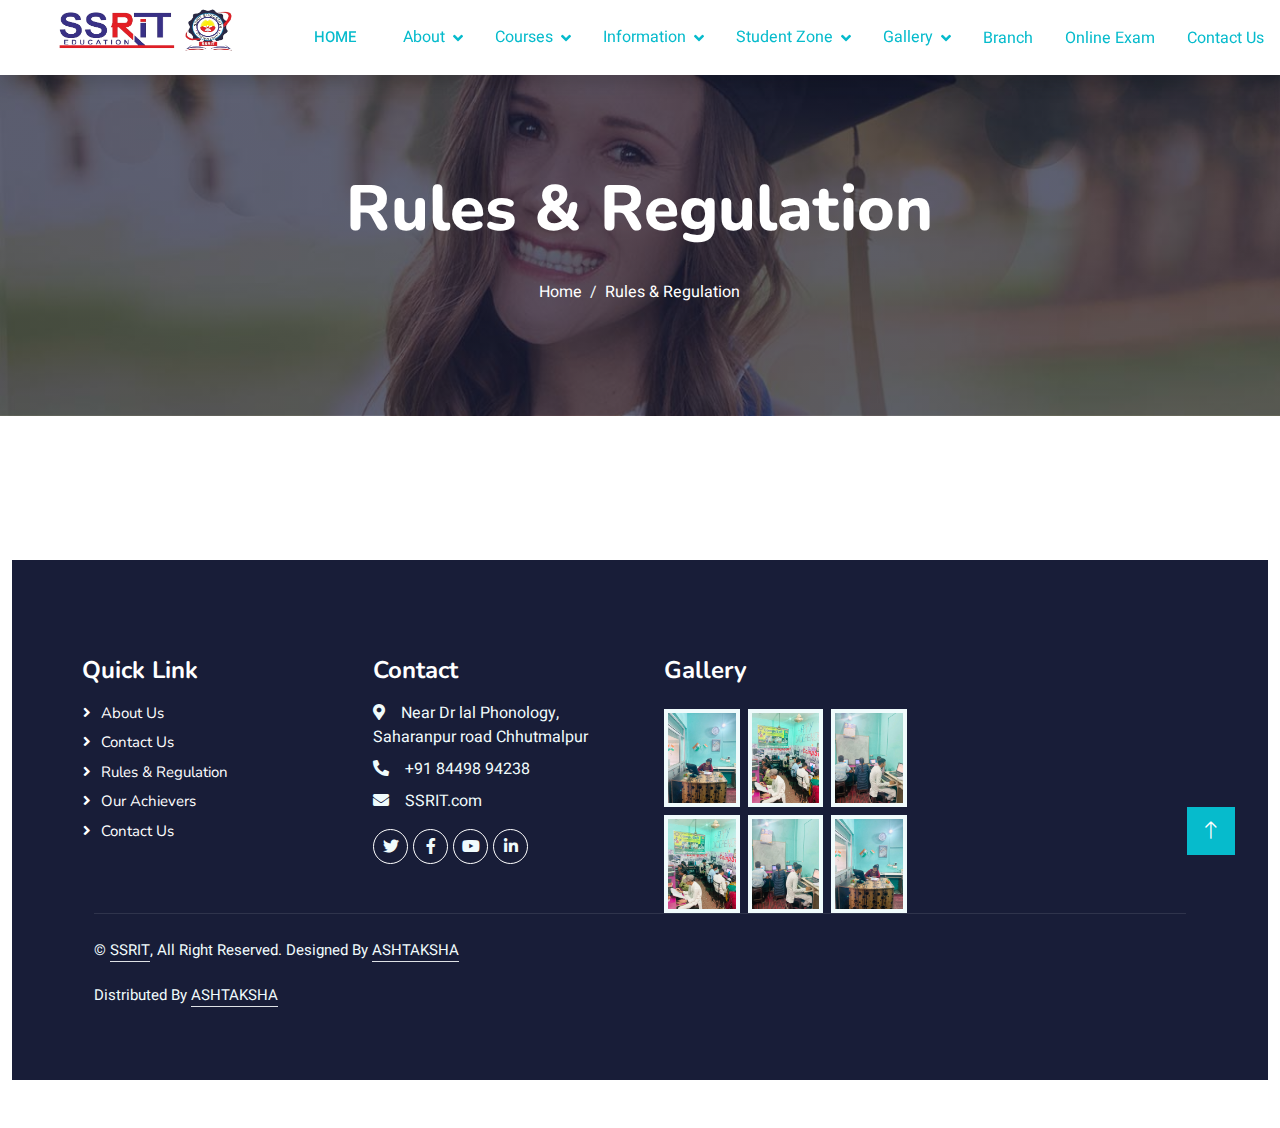
<file: Rules.html>
<!DOCTYPE html>
<html lang="en">

<head>
    <meta charset="utf-8">
    <title>SSRIT</title>
    <meta content="width=device-width, initial-scale=1.0" name="viewport">
    <meta content="" name="keywords">
    <meta content="" name="description">

    <!-- Favicon -->
    <link href="img/favicon.ico" rel="icon">

    <!-- Google Web Fonts -->
    <link rel="preconnect" href="https://fonts.googleapis.com">
    <link rel="preconnect" href="https://fonts.gstatic.com" crossorigin>
    <link href="https://fonts.googleapis.com/css2?family=Heebo:wght@400;500;600&family=Nunito:wght@600;700;800&display=swap" rel="stylesheet">

    <!-- Icon Font Stylesheet -->
    <link href="https://cdnjs.cloudflare.com/ajax/libs/font-awesome/5.10.0/css/all.min.css" rel="stylesheet">
    <link href="https://cdn.jsdelivr.net/npm/bootstrap-icons@1.4.1/font/bootstrap-icons.css" rel="stylesheet">

    <!-- Libraries Stylesheet -->
    <link href="lib/animate/animate.min.css" rel="stylesheet">
    <link href="lib/owlcarousel/assets/owl.carousel.min.css" rel="stylesheet">

    <!-- Customized Bootstrap Stylesheet -->
    <link href="css/bootstrap.min.css" rel="stylesheet">

    <!-- Template Stylesheet -->
    <link href="css/style.css" rel="stylesheet">
</head>

<body>
    <!-- Spinner Start -->
    <div id="spinner" class="show bg-white position-fixed translate-middle w-100 vh-100 top-50 start-50 d-flex align-items-center justify-content-center">
        <div class="spinner-border text-primary" style="width: 3rem; height: 3rem;" role="status">
            <span class="sr-only">Loading...</span>
        </div>
    </div>
    <!-- Spinner End -->


    <!-- Navbar Start -->
    <nav class="navbar navbar-expand-lg bg-white navbar-light shadow sticky-top p-0">
        <a href="index.html" class="navbar-brand d-flex align-items-center px-4 px-lg-5">
           <img src="img/photo scrolling/logo.png" width="200" height="100" alt="">
        </a>
        <button type="button" class="navbar-toggler me-4" data-bs-toggle="collapse" data-bs-target="#navbarCollapse">
            <span class="navbar-toggler-icon"></span>
        </button>
        <div class="collapse navbar-collapse" id="navbarCollapse">
            <div class="navbar-nav ms-auto p-4 p-lg-0">
                <a href="index.html" class="nav-item nav-link active">Home</a>
                </div>
                <div class="nav-item dropdown">
                    <a href="#" class="nav-link dropdown-toggle" data-bs-toggle="dropdown">About</a>
                    <div class="dropdown-menu fade-down m-0">
                        <a href="Who.html" class="dropdown-item">Who we are ?</a>
                        <a href="Director.html" class="dropdown-item">Director Message</a>
                        <a href="Staff.html" class="dropdown-item">Management & Staff</a>
                    </div>
            </div>
            <div class="nav-item dropdown">
                <a href="#" class="nav-link dropdown-toggle" data-bs-toggle="dropdown">Courses</a>
                <div class="dropdown-menu fade-down m-0">
                    <a href="Accounting.html" class="dropdown-item">Accounting Courses</a>
                    <a href="Software.html" class="dropdown-item">Software Courses</a>
                    <a href="OtherCourses.html" class="dropdown-item">Other Courses</a>
                </div>
        </div>
        <div class="nav-item dropdown">
            <a href="#" class="nav-link dropdown-toggle" data-bs-toggle="dropdown">Information</a>
            <div class="dropdown-menu fade-down m-0">
                <a href="Rules.html" class="dropdown-item">Rules & Regulation</a>
                <a href="Achievers.html" class="dropdown-item">Our Achievers</a>
              
            </div>
    </div>
                <div class="nav-item dropdown">
                    <a href="#" class="nav-link dropdown-toggle" data-bs-toggle="dropdown">Student Zone</a>
                    <div class="dropdown-menu fade-down m-0">
                        <a href="Certificate.html" class="dropdown-item">Certificate Download</a>
                        <a href="Attendance.html" class="dropdown-item">Attendance</a>
                       
                    </div>
                </div>


                <div class="nav-item dropdown">
                    <a href="#" class="nav-link dropdown-toggle" data-bs-toggle="dropdown">Gallery</a>
                    <div class="dropdown-menu fade-down m-0">
                        <a href="Picture.html" class="dropdown-item">Picture Gallery</a>
                        <a href="Video.html" class="dropdown-item">Video Gallery</a>
                       
                    </div>
                </div>
                 
                   
            </div>
            <a href="branch.html" class="nav-item nav-link">Branch</a>

                
                <a href="Online.html" class="nav-item nav-link">Online Exam</a>
                <a href="contact.html" class="nav-item nav-link">Contact Us</a>
            </div>
             </div>
    </nav>
    <!-- Navbar End -->


    <!-- Header Start -->
    <div class="container-fluid bg-primary py-5 mb-5 page-header">
        <div class="container py-5">
            <div class="row justify-content-center">
                <div class="col-lg-10 text-center">
                    <h1 class="display-3 text-white animated slideInDown">Rules & Regulation </h1>
                    <nav aria-label="breadcrumb">
                        <br>
                        <ol class="breadcrumb justify-content-center">
                            <li class="breadcrumb-item"><a class="text-white" href="#">Home</a></li>
                            <li class="breadcrumb-item"><a class="text-white" href="Rules.html">Rules & Regulation</a></li>
                             </ol>
                    </nav>
                </div>
            </div>
        </div>
    </div>
    <!-- Header End -->


    <!-- Contact Start -->
    <div class="container-xxl py-5">
        <div class="container">
            <div class="text-center wow fadeInUp" data-wow-delay="0.1s">
               
               
            </div>
           
    </div>
    <!-- Contact End -->


    <!-- Footer Start -->
    <div class="container-fluid bg-dark text-light footer pt-5 mt-5 wow fadeIn" data-wow-delay="0.1s">
        <div class="container py-5">
            <div class="row g-5">
                <div class="col-lg-3 col-md-6">
                    <h4 class="text-white mb-3">Quick Link</h4>
                    <a class="btn btn-link" href="about.html">About Us</a>
                    <a class="btn btn-link" href="contact.html">Contact Us</a>
                    <a class="btn btn-link" href="Rules.html">Rules & Regulation</a>
                    <a class="btn btn-link" href="Achievers.html">Our Achievers</a>
                    <a class="btn btn-link" href="contact.html">Contact Us</a>
                </div>
                <div class="col-lg-3 col-md-6">
                    <h4 class="text-white mb-3">Contact</h4>
                    <p class="mb-2"><i class="fa fa-map-marker-alt me-3"></i>Near Dr lal Phonology,  Saharanpur road Chhutmalpur</p>
                    <p class="mb-2"><i class="fa fa-phone-alt me-3"></i>+91 84498 94238</p>
                    <p class="mb-2"><i class="fa fa-envelope me-3"></i>SSRIT.com</p>
                    <div class="d-flex pt-2">
                        <a class="btn btn-outline-light btn-social" href=""><i class="fab fa-twitter"></i></a>
                        <a class="btn btn-outline-light btn-social" href=""><i class="fab fa-facebook-f"></i></a>
                        <a class="btn btn-outline-light btn-social" href=""><i class="fab fa-youtube"></i></a>
                        <a class="btn btn-outline-light btn-social" href=""><i class="fab fa-linkedin-in"></i></a>
                    </div>
                </div>
                <div class="col-lg-3 col-md-6">
                    <h4 class="text-white mb-3">Gallery</h4>
                    <div class="row g-2 pt-2">
                        <div class="col-4">
                            <img class="img-fluid bg-light p-1" src="img/course-1.jpg" alt="">
                        </div>
                        <div class="col-4">
                            <img class="img-fluid bg-light p-1" src="img/course-2.jpg" alt="">
                        </div>
                        <div class="col-4">
                            <img class="img-fluid bg-light p-1" src="img/course-3.jpg" alt="">
                        </div>
                        <div class="col-4">
                            <img class="img-fluid bg-light p-1" src="img/course-2.jpg" alt="">
                        </div>
                        <div class="col-4">
                            <img class="img-fluid bg-light p-1" src="img/course-3.jpg" alt="">
                        </div>
                        <div class="col-4">
                            <img class="img-fluid bg-light p-1" src="img/course-1.jpg" alt="">
                        </div>
                    </div>
                
            </div>
        </div>
        <div class="container">
            <div class="copyright">
                <div class="row">
                    <div class="col-md-6 text-center text-md-start mb-3 mb-md-0">
                        &copy; <a class="border-bottom" href="#">SSRIT</a>, All Right Reserved.

                         Designed By <a class="border-bottom" href="#">ASHTAKSHA</a><br><br>
                        Distributed By <a class="border-bottom" href="#">ASHTAKSHA</a>
                    </div>
                   
                </div>
            </div>
        </div>
    </div>
    <!-- Footer End -->


    <!-- Back to Top -->
    <a href="#" class="btn btn-lg btn-primary btn-lg-square back-to-top"><i class="bi bi-arrow-up"></i></a>


    <!-- JavaScript Libraries -->
    <script src="https://code.jquery.com/jquery-3.4.1.min.js"></script>
    <script src="https://cdn.jsdelivr.net/npm/bootstrap@5.0.0/dist/js/bootstrap.bundle.min.js"></script>
    <script src="lib/wow/wow.min.js"></script>
    <script src="lib/easing/easing.min.js"></script>
    <script src="lib/waypoints/waypoints.min.js"></script>
    <script src="lib/owlcarousel/owl.carousel.min.js"></script>

    <!-- Template Javascript -->
    <script src="js/main.js"></script>
</body>

</html>
</file>
<file: css/style.css>
/********** Template CSS **********/
:root {
    --primary: #06BBCC;
    --light: #F0FBFC;
    --dark: #181d38;
}

.fw-medium {
    font-weight: 600 !important;
}

.fw-semi-bold {
    font-weight: 700 !important;
}

.back-to-top {
    position: fixed;
    display: none;
    right: 45px;
    bottom: 45px;
    z-index: 99;
}


/*** Spinner ***/
#spinner {
    opacity: 0;
    visibility: hidden;
    transition: opacity .5s ease-out, visibility 0s linear .5s;
    z-index: 99999;
}

#spinner.show {
    transition: opacity .5s ease-out, visibility 0s linear 0s;
    visibility: visible;
    opacity: 1;
}


/*** Button ***/
.btn {
    font-family: 'Nunito', sans-serif;
    font-weight: 600;
    transition: .5s;
}

.btn.btn-primary,
.btn.btn-secondary {
    color: #FFFFFF;
}

.btn-square {
    width: 38px;
    height: 38px;
}

.btn-sm-square {
    width: 32px;
    height: 32px;
}

.btn-lg-square {
    width: 48px;
    height: 48px;
}

.btn-square,
.btn-sm-square,
.btn-lg-square {
    padding: 0;
    display: flex;
    align-items: center;
    justify-content: center;
    font-weight: normal;
    border-radius: 0px;
}


/*** Navbar ***/
.navbar .dropdown-toggle::after {
    border: none;
    content: "\f107";
    font-family: "Font Awesome 5 Free";
    font-weight: 900;
    vertical-align: middle;
    margin-left: 8px;
}

.navbar-light .navbar-nav .nav-link {
    margin-right: 30px;
    padding: 25px 0;
    color: #FFFFFF;
    font-size: 15px;
    text-transform: uppercase;
    outline: none;
}

.navbar-light .navbar-nav .nav-link:hover,
.navbar-light .navbar-nav .nav-link.active {
    color: var(--primary);
}

@media (max-width: 991.98px) {
    .navbar-light .navbar-nav .nav-link  {
        margin-right: 0;
        padding: 10px 0;
    }

    .navbar-light .navbar-nav {
        border-top: 1px solid #EEEEEE;
    }
}

.navbar-light .navbar-brand,
.navbar-light a.btn {
    height: 75px;
}

.navbar-light .navbar-nav .nav-link {
    color: var(--dark);
    font-weight: 500;
}

.navbar-light.sticky-top {
    top: -100px;
    transition: .5s;
}

@media (min-width: 992px) {
    .navbar .nav-item .dropdown-menu {
        display: block;
        margin-top: 0;
        opacity: 0;
        visibility: hidden;
        transition: .5s;
    }

    .navbar .dropdown-menu.fade-down {
        top: 100%;
        transform: rotateX(-75deg);
        transform-origin: 0% 0%;
    }

    .navbar .nav-item:hover .dropdown-menu {
        top: 100%;
        transform: rotateX(0deg);
        visibility: visible;
        transition: .5s;
        opacity: 1;
    }
}


/*** Header carousel ***/
@media (max-width: 768px) {
    .header-carousel .owl-carousel-item {
        position: relative;
        min-height: 500px;
    }
    
    .header-carousel .owl-carousel-item img {
        position: absolute;
        width: 100%;
        height: 100%;
        object-fit: cover;
    }
}

.header-carousel .owl-nav {
    position: absolute;
    top: 50%;
    right: 8%;
    transform: translateY(-50%);
    display: flex;
    flex-direction: column;
}

.header-carousel .owl-nav .owl-prev,
.header-carousel .owl-nav .owl-next {
    margin: 7px 0;
    width: 45px;
    height: 45px;
    display: flex;
    align-items: center;
    justify-content: center;
    color: #FFFFFF;
    background: transparent;
    border: 1px solid #FFFFFF;
    font-size: 22px;
    transition: .5s;
}

.header-carousel .owl-nav .owl-prev:hover,
.header-carousel .owl-nav .owl-next:hover {
    background: var(--primary);
    border-color: var(--primary);
}

.page-header {
    background: linear-gradient(rgba(24, 29, 56, .7), rgba(24, 29, 56, .7)), url(../img/carousel-1.jpg);
    background-position: center center;
    background-repeat: no-repeat;
    background-size: cover;
}

.page-header-inner {
    background: rgba(15, 23, 43, .7);
}

.breadcrumb-item + .breadcrumb-item::before {
    color: var(--light);
}


/*** Section Title ***/
.section-title {
    position: relative;
    display: inline-block;
    text-transform: uppercase;
}

.section-title::before {
    position: absolute;
    content: "";
    width: calc(100% + 80px);
    height: 2px;
    top: 4px;
    left: -40px;
    background: var(--primary);
    z-index: -1;
}

.section-title::after {
    position: absolute;
    content: "";
    width: calc(100% + 120px);
    height: 2px;
    bottom: 5px;
    left: -60px;
    background: var(--primary);
    z-index: -1;
}

.section-title.text-start::before {
    width: calc(100% + 40px);
    left: 0;
}

.section-title.text-start::after {
    width: calc(100% + 60px);
    left: 0;
}


/*** Service ***/
.service-item {
    background: var(--light);
    transition: .5s;
}

.service-item:hover {
    margin-top: -10px;
    background: var(--primary);
}

.service-item * {
    transition: .5s;
}

.service-item:hover * {
    color: var(--light) !important;
}


/*** Categories & Courses ***/
.category img,
.course-item img {
    transition: .5s;
}

.category a:hover img,
.course-item:hover img {
    transform: scale(1.1);
}


/*** Team ***/
.team-item img {
    transition: .5s;
}

.team-item:hover img {
    transform: scale(1.1);
}


/*** Testimonial ***/
.testimonial-carousel::before {
    position: absolute;
    content: "";
    top: 0;
    left: 0;
    height: 100%;
    width: 0;
    background: linear-gradient(to right, rgba(255, 255, 255, 1) 0%, rgba(255, 255, 255, 0) 100%);
    z-index: 1;
}

.testimonial-carousel::after {
    position: absolute;
    content: "";
    top: 0;
    right: 0;
    height: 100%;
    width: 0;
    background: linear-gradient(to left, rgba(255, 255, 255, 1) 0%, rgba(255, 255, 255, 0) 100%);
    z-index: 1;
}

@media (min-width: 768px) {
    .testimonial-carousel::before,
    .testimonial-carousel::after {
        width: 200px;
    }
}

@media (min-width: 992px) {
    .testimonial-carousel::before,
    .testimonial-carousel::after {
        width: 300px;
    }
}

.testimonial-carousel .owl-item .testimonial-text,
.testimonial-carousel .owl-item.center .testimonial-text * {
    transition: .5s;
}

.testimonial-carousel .owl-item.center .testimonial-text {
    background: var(--primary) !important;
}

.testimonial-carousel .owl-item.center .testimonial-text * {
    color: #FFFFFF !important;
}

.testimonial-carousel .owl-dots {
    margin-top: 24px;
    display: flex;
    align-items: flex-end;
    justify-content: center;
}

.testimonial-carousel .owl-dot {
    position: relative;
    display: inline-block;
    margin: 0 5px;
    width: 15px;
    height: 15px;
    border: 1px solid #CCCCCC;
    transition: .5s;
}

.testimonial-carousel .owl-dot.active {
    background: var(--primary);
    border-color: var(--primary);
}


/*** Footer ***/
.footer .btn.btn-social {
    margin-right: 5px;
    width: 35px;
    height: 35px;
    display: flex;
    align-items: center;
    justify-content: center;
    color: var(--light);
    font-weight: normal;
    border: 1px solid #FFFFFF;
    border-radius: 35px;
    transition: .3s;
}

.footer .btn.btn-social:hover {
    color: var(--primary);
}

.footer .btn.btn-link {
    display: block;
    margin-bottom: 5px;
    padding: 0;
    text-align: left;
    color: #FFFFFF;
    font-size: 15px;
    font-weight: normal;
    text-transform: capitalize;
    transition: .3s;
}

.footer .btn.btn-link::before {
    position: relative;
    content: "\f105";
    font-family: "Font Awesome 5 Free";
    font-weight: 900;
    margin-right: 10px;
}

.footer .btn.btn-link:hover {
    letter-spacing: 1px;
    box-shadow: none;
}

.footer .copyright {
    padding: 25px 0;
    font-size: 15px;
    border-top: 1px solid rgba(256, 256, 256, .1);
}

.footer .copyright a {
    color: var(--light);
}

.footer .footer-menu a {
    margin-right: 15px;
    padding-right: 15px;
    border-right: 1px solid rgba(255, 255, 255, .1);
}

.footer .footer-menu a:last-child {
    margin-right: 0;
    padding-right: 0;
    border-right: none;
}
</file>
